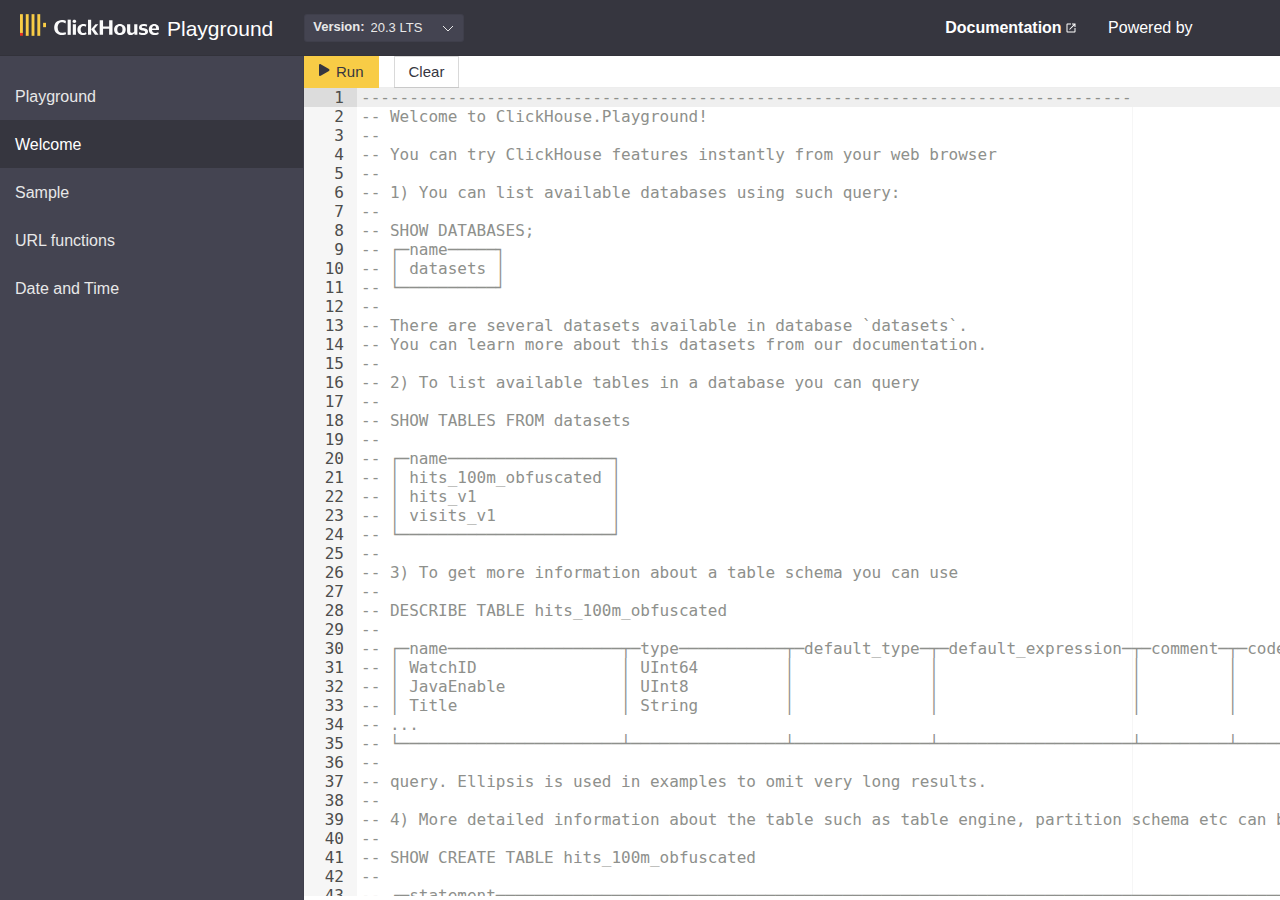
<file: index.html>
<!DOCTYPE html>
<html>
    <head>
        <meta charset="UTF-8" />
        <meta HTTP-EQUIV='Content-Security-Policy'
              CONTENT="
                    default-src 'none' ;
                    script-src 'self' 'unsafe-eval' 'unsafe-inline' ajax.cloudflare.com mc.yandex.ru mc.yandex.az mc.yandex.by mc.yandex.co.il mc.yandex.com mc.yandex.com.am mc.yandex.com.ge mc.yandex.com.tr mc.yandex.ee mc.yandex.fr mc.yandex.kg mc.yandex.kz mc.yandex.lt mc.yandex.lv mc.yandex.md mc.yandex.ru mc.yandex.tj mc.yandex.tm mc.yandex.ua mc.yandex.uz mc.webvisor.com mc.webvisor.org yastatic.net yastat.net;
                    style-src 'self' 'unsafe-inline' blob: yastatic.net yastat.net https://fonts.googleapis.com/;
                    img-src 'self' data: yastatic.net yastat.net yastatic.net mc.yandex.az mc.yandex.by mc.yandex.co.il mc.yandex.com mc.yandex.com.am mc.yandex.com.ge mc.yandex.com.tr mc.yandex.ee mc.yandex.fr mc.yandex.kg mc.yandex.kz mc.yandex.lt mc.yandex.lv mc.yandex.md mc.yandex.ru mc.yandex.tj mc.yandex.tm mc.yandex.ua mc.yandex.uz mc.webvisor.com mc.webvisor.org mc.admetrica.ru;
                    font-src 'self' yastatic.net yastat.net data: https://fonts.gstatic.com/;
                    connect-src 'self' mc.yandex.az mc.yandex.by mc.yandex.co.il mc.yandex.com mc.yandex.com.am mc.yandex.com.ge mc.yandex.com.tr mc.yandex.ee mc.yandex.fr mc.yandex.kg mc.yandex.kz mc.yandex.lt mc.yandex.lv mc.yandex.md mc.yandex.ru mc.yandex.tj mc.yandex.tm mc.yandex.ua mc.yandex.uz mc.webvisor.com mc.webvisor.org mc.admetrica.ru;
                    child-src blob: mc.yandex.ru;
                    frame-src blob: mc.yandex.ru;
               "
        >
        <link href="https://fonts.googleapis.com/css?family=Lato&display=swap" rel="stylesheet">
        <title>ClickHouse Playground</title>
    <link href="css/main.css" rel="stylesheet"></head>
    <body>
        <div id="root"></div>
    <script type="text/javascript" src="js/main.js"></script></body>
</html>
</file>
<file: css/main.css>
html,body,#root{height:100%;margin:0;padding:0;-webkit-box-sizing:border-box;box-sizing:border-box}body,#root{font-family:'Lato', sans-serif;font-size:13px;line-height:1.4;overflow:hidden}strong{font-weight:500}:root{--dark-grey: #444451;--dark-grey-2: #36363F;--disable-color-text: #E8E8E8;--table-header-background: #F2F2F2;--black-color-text: #333333;--white-color-text: #FFFFFF;--grey-color-text: #858585;--action-color: #F8CC46;--button-color-text: #36363F;--orange-color: #F14600;--splitter-color: #CCCCCC}:root .button2_view_classic.button2_theme_action:before{background-color:var(--action-color)}:root .button2__text{color:var(--button-color-text)}

.icon{display:inline-block;background-repeat:no-repeat;background-position:50%}.icon:after{visibility:hidden;content:'\A0'}

.button2__text{position:relative;display:inline-block;resize:none;white-space:nowrap;pointer-events:none}

.button2 .button2__icon{position:relative;pointer-events:none}.button2 .button2__icon_side_left{position:absolute;top:0;left:0}.button2 .button2__icon_side_right{position:absolute;top:0;right:0}

.button2__control{display:none}

.button2{display:inline-block;overflow:visible;-webkit-box-sizing:border-box;box-sizing:border-box;margin:0;padding:0;font-family:'Helvetica Neue', Helvetica, Arial, sans-serif;-moz-user-focus:ignore;-webkit-user-select:none;-moz-user-select:none;-ms-user-select:none;user-select:none;text-align:center;white-space:nowrap;text-decoration:none;background:transparent;-webkit-tap-highlight-color:rgba(0,0,0,0);-ms-touch-action:manipulation;touch-action:manipulation}.button2[aria-disabled="true"],.button2_disabled_yes{pointer-events:none}.button2::-moz-focus-inner{padding:0;border:0}.button2:before{position:absolute;z-index:-1;top:0;right:0;bottom:0;left:0;content:''}

.button2{cursor:pointer}.button2[aria-disabled="true"],.button2_disabled_yes{cursor:default}

.button2_view_default.button2_action_yes.button2_progress_yes,.button2_view_default.button2_action_yes.button2_disabled_yes .button2__text,.button2_view_default.button2_action_yes.button2_disabled_yes .button2__icon{opacity:1}.button2_view_default.button2_action_yes.button2_progress_yes:before{-webkit-animation-name:button2-action-progress;animation-name:button2-action-progress;-webkit-animation-duration:0.5s;animation-duration:0.5s;-webkit-animation-timing-function:linear;animation-timing-function:linear;-webkit-animation-iteration-count:infinite;animation-iteration-count:infinite}@-webkit-keyframes button2-action-progress{0%{background-position:-12px 0}100%{background-position:0 0}}@keyframes button2-action-progress{0%{background-position:-12px 0}100%{background-position:0 0}}

.button2_baseline_yes.button2_width_auto .button2__text{overflow:-moz-hidden-unscrollable}.button2_baseline_yes.button2_width_max .button2__text{overflow:-moz-hidden-unscrollable}

.button2.button2_pale_yes .button2__text,.button2.button2_pale_yes .button2__icon{opacity:.2}

.button2.button2.button2_pin_brick-brick:before{border-radius:0}

.button2.button2.button2_pin_brick-circle:before{border-top-left-radius:0;border-top-right-radius:100px;border-bottom-right-radius:100px;border-bottom-left-radius:0}

.button2.button2.button2_pin_brick-clear:before{border-right-width:0;border-radius:0}

.button2.button2.button2_pin_brick-round:before{border-top-left-radius:0;border-bottom-left-radius:0}

.button2.button2.button2_pin_circle-brick:before{border-top-left-radius:100px;border-top-right-radius:0;border-bottom-right-radius:0;border-bottom-left-radius:100px}

.button2.button2.button2_pin_circle-circle:before{border-radius:100px}

.button2.button2.button2_pin_circle-clear:before{border-right-width:0;border-top-left-radius:100px;border-top-right-radius:0;border-bottom-right-radius:0;border-bottom-left-radius:100px}

.button2.button2.button2_pin_clear-brick:before{border-left-width:0;border-radius:0}

.button2.button2.button2_pin_clear-circle:before{border-left-width:0;border-top-left-radius:0;border-top-right-radius:100px;border-bottom-right-radius:100px;border-bottom-left-radius:0}

.button2.button2.button2_pin_clear-clear:before{border-right-width:0;border-left-width:0;border-radius:0}

.button2.button2.button2_pin_clear-round:before{border-left-width:0;border-top-left-radius:0;border-bottom-left-radius:0}

.button2.button2.button2_pin_round-brick:before{border-top-right-radius:0;border-bottom-right-radius:0}

.button2.button2.button2_pin_round-clear:before{border-right-width:0;border-top-right-radius:0;border-bottom-right-radius:0}

.button2_size_head{font-size:13px;line-height:36px}.button2_size_head .button2__text{margin:0 13px}.button2_size_head .button2__icon{width:36px}.button2_size_head .button2__icon_side_left ~ .button2__text{margin-left:33px}.button2_size_head .button2__icon_side_right ~ .button2__text{margin-right:33px}

.button2_size_l{height:38px;font-size:18px;line-height:38px}.button2_size_l .button2__text{margin:0 18px}.button2_size_l .button2__icon{width:38px}.button2_size_l .button2__icon.icon_type_arrow{width:38px}.button2_size_l .button2__icon_side_left ~ .button2__text{margin-left:35px}.button2_size_l .button2__icon_side_right ~ .button2__text{margin-right:35px}

.button2_size_m{height:32px;font-size:15px;line-height:32px}.button2_size_m .button2__text{margin:0 15px}.button2_size_m .button2__icon{width:32px}.button2_size_m .button2__icon.icon_type_arrow{width:35px}.button2_size_m .button2__icon_side_left ~ .button2__text{margin-left:29px}.button2_size_m .button2__icon_side_right ~ .button2__text{margin-right:29px}

.button2_size_n{height:36px;font-size:13px;line-height:36px}.button2_size_n .button2__text{margin:0 20px}.button2_size_n .button2__icon{width:36px}.button2_size_n .button2__icon.icon_type_arrow{width:39px}.button2_size_n .button2__icon_side_left ~ .button2__text{margin-left:33px}.button2_size_n .button2__icon_side_right ~ .button2__text{margin-right:33px}

.button2_size_ns{height:24px;font-size:11px;line-height:24px}.button2_size_ns .button2__text{margin:0 13px}.button2_size_ns .button2__icon{width:24px}.button2_size_ns .button2__icon.icon_type_arrow{width:27px}.button2_size_ns .button2__icon_side_left ~ .button2__text{margin-left:22px}.button2_size_ns .button2__icon_side_right ~ .button2__text{margin-right:22px}

.button2_size_s{height:28px;font-size:13px;line-height:28px}.button2_size_s .button2__text{margin:0 13px}.button2_size_s .button2__icon{width:28px}.button2_size_s .button2__icon.icon_type_arrow{width:31px}.button2_size_s .button2__icon_side_left ~ .button2__text{margin-left:25px}.button2_size_s .button2__icon_side_right ~ .button2__text{margin-right:25px}

.button2_size_xs{height:24px;font-size:13px;line-height:24px}.button2_size_xs .button2__text{margin:0 10px}.button2_size_xs .button2__icon{width:24px}.button2_size_xs .button2__icon.icon_type_arrow{width:27px}.button2_size_xs .button2__icon_side_left ~ .button2__text{margin-left:22px}.button2_size_xs .button2__icon_side_right ~ .button2__text{margin-right:22px}

.button2_theme_action{position:relative;z-index:0;color:#000;border:none;outline:none}.button2_view_classic.button2_theme_action:before{border-radius:3px;background-color:#ffdb4d}.button2_view_classic.button2.button2_theme_action:not([aria-disabled="true"]):active:before,.button2_view_classic.button2.button2_theme_action.button2_pressed_yes[class]:before{background-color:#fc0}.button2_view_classic.button2_theme_action[aria-disabled="true"]:before,.button2_view_classic.button2_theme_action.button2_disabled_yes:before{background-color:rgba(0,0,0,0.08)}.button2_theme_action[aria-disabled="true"] .button2__text,.button2_theme_action[aria-disabled="true"] .button2__icon,.button2_theme_action.button2_disabled_yes .button2__text,.button2_theme_action.button2_disabled_yes .button2__icon{opacity:.5}.button2_view_classic.button2_theme_action.button2_progress_yes:before{background-color:#ffd426;background-image:repeating-linear-gradient(-45deg, #ffd426, #ffd426 4px, #f7c600 4px, #f7c600 8px);background-size:34px 34px}.button2.button2_theme_action.button2_progress_yes .button2__text,.button2.button2_theme_action.button2_progress_yes .button2__icon{opacity:1}@-webkit-keyframes button2-progress{0%{background-position:-12px 0}100%{background-position:0 0}}@keyframes button2-progress{0%{background-position:-12px 0}100%{background-position:0 0}}.button2.button2_theme_action.button2_progress_yes:before{-webkit-animation-name:button2-progress;animation-name:button2-progress;-webkit-animation-duration:0.5s;animation-duration:0.5s;-webkit-animation-timing-function:linear;animation-timing-function:linear;-webkit-animation-iteration-count:infinite;animation-iteration-count:infinite}

.button2_view_classic.button2_theme_action:before{-webkit-transition:background-color .1s ease-out 0s;transition:background-color .1s ease-out 0s}.button2_view_classic.button2_theme_action:not([aria-disabled="true"]):hover:before,.button2_view_classic.button2_theme_action.button2_hovered_yes:before{background-color:#ffd633}.utilityfocus .button2_view_classic.button2_theme_action:not([aria-disabled="true"]):focus:before,.utilityfocus .button2_view_classic.button2_theme_action.button2_focused_yes:before{-webkit-animation:button2-action-focus 1s infinite linear;animation:button2-action-focus 1s infinite linear}@-webkit-keyframes button2-action-focus{from,to{background-color:#fc0}40%,60%{background-color:#ffe066}}@keyframes button2-action-focus{from,to{background-color:#fc0}40%,60%{background-color:#ffe066}}

.button2_theme_clear{position:relative;z-index:0;color:#000;border:none;outline:none}.button2_view_classic.button2_theme_clear:before{border-radius:3px}.button2_theme_clear .button2__text,.button2_theme_clear .button2__icon{opacity:.3}.button2.button2_theme_clear.button2_checked_yes:not([aria-disabled="true"]) .button2__text,.button2.button2_theme_clear.button2_checked_yes:not([aria-disabled="true"]) .button2__icon,.button2.button2_theme_clear.button2_checked_yes:not(.button2_disabled_yes) .button2__text,.button2.button2_theme_clear.button2_checked_yes:not(.button2_disabled_yes) .button2__icon{opacity:.8}.utilityfocus .button2_view_classic.button2_theme_clear:focus:before,.utilityfocus .button2_view_classic.button2_theme_clear.button2_focused_yes[class]:before{border:2px solid #ffdb4d}.button2_view_classic.button2_theme_clear.button2_checked_yes:not([aria-disabled="true"]):active:before,.button2_view_classic.button2_theme_clear.button2_checked_yes.button2_pressed_yes:before{background-color:transparent}.button2_view_classic.button2_theme_clear[aria-disabled="true"]:before,.button2_view_classic.button2_theme_clear.button2_disabled_yes:before{background-color:rgba(0,0,0,0.08)}.button2_view_classic.button2_theme_clear[aria-disabled="true"].button2_checked_yes:before,.button2_view_classic.button2_theme_clear.button2_disabled_yes.button2_checked_yes:before{background-color:rgba(0,0,0,0.15)}

.button2_view_classic.button2_theme_clear:before{-webkit-transition:background-color .1s ease-out;transition:background-color .1s ease-out}.button2_theme_clear .button2__text,.button2_theme_clear .button2__icon{-webkit-transition:opacity .1s ease-out;transition:opacity .1s ease-out}.button2_theme_clear:not([aria-disabled="true"]):hover .button2__text,.button2_theme_clear:not([aria-disabled="true"]):hover .button2__icon,.button2_theme_clear.button2_hovered_yes .button2__text,.button2_theme_clear.button2_hovered_yes .button2__icon{opacity:.8}

.button2_theme_link{position:relative;z-index:0;color:#04B;border:none;outline:none;background:transparent}

.button2_theme_normal{position:relative;z-index:0;color:#000;border:none;outline:none}.button2_view_classic.button2_theme_normal:before{border:1px solid;border-color:rgba(0,0,0,0.2);border-radius:3px;background-color:#fff;background-clip:padding-box}.utilityfocus.utilityfocus .button2_view_classic.button2_theme_normal[class]:focus:before,.utilityfocus.utilityfocus .button2_view_classic.button2_theme_normal.button2_focused_yes[class]:before{border-width:2px;border-color:#ffdb4d}.button2_view_classic.button2_theme_normal:not([aria-disabled="true"]):active:before,.button2_view_classic.button2_theme_normal.button2_pressed_yes:before{background-color:#f3f1ed}.button2_view_classic.button2_theme_normal.button2_checked_yes:before{border-color:rgba(153,122,0,0.5);background-color:#ffeba0}.button2_view_classic.button2_theme_normal.button2_checked_yes:not([aria-disabled="true"]):active:before,.button2_view_classic.button2_theme_normal.button2_checked_yes.button2_pressed_yes:before{border-color:rgba(129,103,0,0.6);background-color:#fee481}.button2_view_classic.button2_theme_normal[aria-disabled="true"]:before,.button2_view_classic.button2_theme_normal.button2_disabled_yes:before{border-color:rgba(0,0,0,0.08);background-color:rgba(0,0,0,0.08)}.button2_view_classic.button2_theme_normal[aria-disabled="true"].button2_checked_yes:before,.button2_view_classic.button2_theme_normal.button2_disabled_yes.button2_checked_yes:before{border-color:rgba(0,0,0,0.15);background-color:rgba(0,0,0,0.15)}.button2_theme_normal[aria-disabled="true"] .button2__text,.button2_theme_normal[aria-disabled="true"] .button2__icon,.button2_theme_normal.button2_disabled_yes .button2__text,.button2_theme_normal.button2_disabled_yes .button2__icon{opacity:.5}

.button2_view_classic.button2_theme_normal:before{-webkit-transition:.1s ease-out;transition:.1s ease-out;-webkit-transition-property:border-color, border-width, background-color;transition-property:border-color, border-width, background-color}.button2_view_classic.button2_theme_normal:not([aria-disabled="true"]):hover:before,.button2_view_classic.button2_theme_normal.button2_hovered_yes:before{border-color:rgba(0,0,0,0.3)}.button2_view_classic.button2_theme_normal.button2_checked_yes:not([aria-disabled="true"]):hover:before,.button2_view_classic.button2_theme_normal.button2_checked_yes.button2_hovered_yes:before{border-color:rgba(129,103,0,0.6)}

.button2_theme_pseudo{position:relative;z-index:0;color:#000;border:none;outline:none}.button2_view_classic.button2_theme_pseudo:before{border:1px solid;border-color:rgba(0,0,0,0.2);border-radius:3px;background-color:transparent;background-clip:padding-box}.utilityfocus.utilityfocus .button2_view_classic.button2_theme_pseudo:focus[class]:before,.utilityfocus.utilityfocus .button2_view_classic.button2_theme_pseudo.button2_focused_yes[class]:before{border-width:2px;border-color:#ffdb4d}.button2_view_classic.button2_theme_pseudo:not([aria-disabled="true"]):active:before,.button2_view_classic.button2_theme_pseudo.button2_pressed_yes:before{background-color:rgba(0,0,0,0.05)}.button2_view_classic.button2_theme_pseudo.button2_checked_yes:before{border-color:rgba(153,122,0,0.5);background-color:#ffeba0}.button2_view_classic.button2_theme_pseudo.button2_checked_yes:not([aria-disabled="true"]):active:before,.button2_view_classic.button2_theme_pseudo.button2_checked_yes.button2_pressed_yes:before{border-color:rgba(129,103,0,0.6);background-color:#fee481}.button2_view_classic.button2_theme_pseudo[aria-disabled="true"]:before,.button2_view_classic.button2_theme_pseudo.button2_disabled_yes:before{border-color:rgba(0,0,0,0.08);background-color:rgba(0,0,0,0.08)}.button2_view_classic.button2_theme_pseudo[aria-disabled="true"].button2_checked_yes:before,.button2_view_classic.button2_theme_pseudo.button2_disabled_yes.button2_checked_yes:before{border-color:rgba(0,0,0,0.15);background-color:rgba(0,0,0,0.15)}.button2_theme_pseudo[aria-disabled="true"] .button2__text,.button2_theme_pseudo[aria-disabled="true"] .button2__icon,.button2_theme_pseudo.button2_disabled_yes .button2__text,.button2_theme_pseudo.button2_disabled_yes .button2__icon{opacity:.5}

.button2_view_classic.button2_theme_pseudo:before{-webkit-transition:.1s ease-out;transition:.1s ease-out;-webkit-transition-property:border-color, border-width, background-color;transition-property:border-color, border-width, background-color}.button2_view_classic.button2_theme_pseudo:not([aria-disabled="true"]):hover:before,.button2_view_classic.button2_theme_pseudo.button2_hovered_yes:before{border-color:rgba(0,0,0,0.3)}.button2_view_classic.button2_theme_pseudo.button2_checked_yes:not([aria-disabled="true"]):hover:before,.button2_view_classic.button2_theme_pseudo.button2_checked_yes.button2_hovered_yes:before{border-color:rgba(118,94,0,0.65)}

.button2_theme_raised{position:relative;z-index:0;color:#000;border:none;outline:none;background:transparent}.button2_theme_raised:before{background-color:#fff}.button2_theme_raised:not([aria-disabled="true"]):hover:before,.button2_theme_raised.button2_hovered_yes:before{background-color:#eee}.button2_theme_raised[aria-disabled="true"],.button2_theme_raised.button2_disabled_yes{opacity:0.75}.button2_theme_raised:before{-webkit-box-shadow:0 0 0 1px rgba(0,0,0,0.05),0 1px 0 1px rgba(0,0,0,0.05),0 4px 6px 0 rgba(0,0,0,0.05);box-shadow:0 0 0 1px rgba(0,0,0,0.05),0 1px 0 1px rgba(0,0,0,0.05),0 4px 6px 0 rgba(0,0,0,0.05)}.button2_theme_raised:not([aria-disabled="true"]):active:before,.button2_theme_raised.button2_pressed_yes:before{-webkit-box-shadow:0 1px 1px 0 rgba(0,0,0,0.1),0 1px 1px 0 rgba(0,0,0,0.1),0 1px 2px 0 rgba(0,0,0,0.1);box-shadow:0 1px 1px 0 rgba(0,0,0,0.1),0 1px 1px 0 rgba(0,0,0,0.1),0 1px 2px 0 rgba(0,0,0,0.1)}

.button2.button2_theme_websearch{overflow:hidden;width:88px;font-family:Arial, sans-serif;font-size:16px;line-height:36px;border:0;outline:0;background:none}.button2.button2_theme_websearch:before{content:none}.button2.button2_theme_websearch .button2__text{position:relative;display:block;margin-right:9px;padding-left:5px;color:#000;border:0 solid #ffdb4d;background-color:#ffdb4d;-webkit-transition:.1s ease-out;transition:.1s ease-out;-webkit-transition-property:border-color, background;transition-property:border-color, background}.button2.button2_theme_websearch .button2__text:before{position:absolute;top:-4px;right:-9px;width:0;height:0;content:'';border-width:22px 0 22px 11px;border-style:solid;border-color:rgba(255,219,76,0);border-left-color:inherit}.button2.button2_theme_websearch:not([aria-disabled="true"]):hover .button2__text,.button2.button2_theme_websearch.button2_hovered_yes .button2__text{border-color:#ffd633;background-color:#ffd633}.button2.button2_theme_websearch:not([aria-disabled="true"]):active .button2__text,.button2.button2_theme_websearch.button2_pressed_yes[class] .button2__text{border-color:#fc0;background-color:#fc0}


.button2_view_default.button2_tone_dark.button2_theme_normal,.button2_view_default.button2_tone_dark.button2_theme_action{color:#eceff1}.button2_view_default.button2_tone_dark.button2_theme_normal:before{background-color:#435862}.button2_view_default.button2_tone_dark.button2_theme_normal:not([aria-disabled="true"]):hover:before,.button2_view_default.button2_tone_dark.button2_theme_normal.button2_hovered_yes:before{background-color:#40545d}.utilityfocus .button2_view_default.button2_tone_dark:focus:before,.utilityfocus .button2_view_default.button2_tone_dark.button2_focused_yes:before{border-color:#7296a8}.utilityfocus .button2_view_default.button2_tone_dark.button2_theme_action:focus:before,.utilityfocus .button2_view_default.button2_tone_dark.button2_theme_action.button2_focused_yes:before{border-color:#fff}.utilityfocus .button2_view_default.button2_tone_dark.button2_theme_lin:focus:before,.utilityfocus .button2_view_default.button2_tone_dark.button2_theme_link.button2_focused_yes:before{border-color:rgba(213,228,255,0.6)}.utilityfocus .button2_view_default.button2_tone_dark.button2_type_check.button2_checked_yes:focus:before,.utilityfocus .button2_view_default.button2_tone_dark.button2_type_check.button2_checked_yes.button2_focused_yes:before{border-color:#7296a8}.button2_view_default.button2_tone_dark.button2_theme_pseudo{color:#eceff1}.button2_view_default.button2_tone_dark.button2_theme_pseudo:before{border-color:rgba(255,255,255,0.2);background-color:transparent}.button2_view_default.button2_tone_dark.button2_theme_pseudo:not([aria-disabled="true"]):hover:before,.button2_view_default.button2_tone_dark.button2_theme_pseudo.button2_hovered_yes:before{background-color:transparent}.button2_view_default.button2_tone_dark.button2_theme_link{color:#d4e4ff}.button2_view_default.button2_tone_dark.button2_theme_link:before{border-color:rgba(213,228,255,0.6);background-color:transparent}.button2_view_default.button2_tone_dark.button2_theme_lin:not([aria-disabled="true"]):hover:before,.button2_view_default.button2_tone_dark.button2_theme_link.button2_hovered_yes:before{background-color:transparent}.button2_view_default.button2_tone_dark.button2_theme_raised{color:#eceff1}.button2_view_default.button2_tone_dark.button2_theme_raised:before{background-color:#29363c}.button2_view_default.button2_tone_dark.button2_theme_raised:not([aria-disabled="true"]):hover:before,.button2_view_default.button2_tone_dark.button2_theme_raised.button2_hovered_yes:before{background-color:#364248}.button2_view_default.button2_tone_dark.button2_theme_action,.button2_view_default.button2_tone_dark.button2_action_yes{color:#263238}.button2_view_default.button2_tone_dark.button2_theme_action:before,.button2_view_default.button2_tone_dark.button2_action_yes:before{background-color:#eceff1}.button2_view_default.button2_tone_dark.button2_theme_action:not([aria-disabled="true"]):hover,.button2_view_default.button2_tone_dark.button2_action_yes:not([aria-disabled="true"]):hover,.button2_view_default.button2_tone_dark.button2_theme_action.button2_hovered_yes,.button2_view_default.button2_tone_dark.button2_action_yes.button2_hovered_yes{color:#263238}.button2_view_default.button2_tone_dark.button2_theme_action:not([aria-disabled="true"]):hover:before,.button2_view_default.button2_tone_dark.button2_action_yes:not([aria-disabled="true"]):hover:before,.button2_view_default.button2_tone_dark.button2_theme_action.button2_hovered_yes:before,.button2_view_default.button2_tone_dark.button2_action_yes.button2_hovered_yes:before{background-color:#e0e3e5}.button2.button2_view_default.button2_tone_dark.button2_theme_action.button2_progress_yes:before,.button2.button2_view_default.button2_tone_dark.button2_action_yes.button2_progress_yes:before{background-color:#eff1f3;background-image:repeating-linear-gradient(-45deg, #eff1f3, #eff1f3 4px, #d4d7d9 4px, #d4d7d9 8px)}.button2.button2_view_default.button2_tone_dark.button2_theme_action.button2_progress_yes,.button2.button2_view_default.button2_tone_dark.button2_action_yes.button2_progress_yes{color:#263238}.button2.button2_view_default.button2_tone_dark.button2_theme_clear{color:#eceff1}.button2.button2_view_default.button2_tone_dark.button2_theme_clear:not([aria-disabled="true"]):hover:before,.button2.button2_view_default.button2_tone_dark.button2_theme_clear.button2_hovered_yes:before{background-color:transparent}.button2.button2_view_default.button2_tone_dark[aria-disabled="true"]:before,.button2.button2_view_default.button2_tone_dark.button2_disabled_yes:before{border-color:transparent;background-color:#303f46}.button2.button2_view_default.button2_tone_dark.button2_theme_clear.button2_checked_yes{color:#263238}.button2.button2_view_default.button2_tone_dark.button2_checked_yes:before{background-color:#eceff1}.button2_view_default.button2_tone_dark.button2_checked_yes:not([aria-disabled="true"]):hover,.button2_view_default.button2_tone_dark.button2_checked_yes.button2_hovered_yes{color:#263238}.button2.button2_view_default.button2_tone_dark.button2_checked_yes:not([aria-disabled="true"]):hover:before,.button2.button2_view_default.button2_tone_dark.button2_checked_yes.button2_hovered_yes:before{background-color:#e0e3e5}.button2_view_default.button2_tone_dark.button2_theme_pseudo.button2_checked_yes:before{border-color:transparent}.button2_view_default.button2_tone_dark.button2_theme_clear.button2_checked_yes{background-color:transparent}.button2.button2_view_default.button2_tone_dark.button2_checked_yes{color:#263238}.button2.button2_view_default.button2_tone_dark[aria-disabled="true"],.button2.button2_view_default.button2_tone_dark.button2_disabled_yes{color:#899094}.button2.button2_view_default.button2_tone_dark.button2_theme_clear.button2_checked_yes[aria-disabled="true"],.button2.button2_view_default.button2_tone_dark.button2_theme_clear.button2_checked_yes.button2_disabled_yes{color:#899094}

.button2_view_default.button2_tone_default.button2_theme_normal,.button2_view_default.button2_tone_default.button2_theme_action{color:#000}.button2_view_default.button2_tone_default.button2_theme_normal:before{background-color:#e6e6e6}.button2_view_default.button2_tone_default.button2_theme_normal:not([aria-disabled="true"]):hover:before,.button2_view_default.button2_tone_default.button2_theme_normal.button2_hovered_yes:before{background-color:#dbdbdb}.utilityfocus .button2_view_default.button2_tone_default:focus:before,.utilityfocus .button2_view_default.button2_tone_default.button2_focused_yes:before{border-color:#b3b3b3}.utilityfocus .button2_view_default.button2_tone_default.button2_theme_action:focus:before,.utilityfocus .button2_view_default.button2_tone_default.button2_theme_action.button2_focused_yes:before{border-color:#b38f00}.utilityfocus .button2_view_default.button2_tone_default.button2_theme_lin:focus:before,.utilityfocus .button2_view_default.button2_tone_default.button2_theme_link.button2_focused_yes:before{border-color:rgba(0,68,187,0.6)}.utilityfocus .button2_view_default.button2_tone_default.button2_type_check.button2_checked_yes:focus:before,.utilityfocus .button2_view_default.button2_tone_default.button2_type_check.button2_checked_yes.button2_focused_yes:before{border-color:#b3b3b3}.button2_view_default.button2_tone_default.button2_theme_pseudo{color:#000}.button2_view_default.button2_tone_default.button2_theme_pseudo:before{border-color:rgba(0,0,0,0.2);background-color:transparent}.button2_view_default.button2_tone_default.button2_theme_pseudo:not([aria-disabled="true"]):hover:before,.button2_view_default.button2_tone_default.button2_theme_pseudo.button2_hovered_yes:before{background-color:rgba(0,0,0,0.03)}.button2_view_default.button2_tone_default.button2_theme_link{color:#04b}.button2_view_default.button2_tone_default.button2_theme_link:before{border-color:rgba(0,68,187,0.6);background-color:transparent}.button2_view_default.button2_tone_default.button2_theme_lin:not([aria-disabled="true"]):hover:before,.button2_view_default.button2_tone_default.button2_theme_link.button2_hovered_yes:before{background-color:rgba(0,68,187,0.03)}.button2_view_default.button2_tone_default.button2_theme_raised{color:#000}.button2_view_default.button2_tone_default.button2_theme_raised:before{background-color:#fff}.button2_view_default.button2_tone_default.button2_theme_raised:not([aria-disabled="true"]):hover:before,.button2_view_default.button2_tone_default.button2_theme_raised.button2_hovered_yes:before{background-color:#f5f5f5}.button2_view_default.button2_tone_default.button2_theme_action,.button2_view_default.button2_tone_default.button2_action_yes{color:#000}.button2_view_default.button2_tone_default.button2_theme_action:before,.button2_view_default.button2_tone_default.button2_action_yes:before{background-color:#fc0}.button2_view_default.button2_tone_default.button2_theme_action:not([aria-disabled="true"]):hover,.button2_view_default.button2_tone_default.button2_action_yes:not([aria-disabled="true"]):hover,.button2_view_default.button2_tone_default.button2_theme_action.button2_hovered_yes,.button2_view_default.button2_tone_default.button2_action_yes.button2_hovered_yes{color:#000}.button2_view_default.button2_tone_default.button2_theme_action:not([aria-disabled="true"]):hover:before,.button2_view_default.button2_tone_default.button2_action_yes:not([aria-disabled="true"]):hover:before,.button2_view_default.button2_tone_default.button2_theme_action.button2_hovered_yes:before,.button2_view_default.button2_tone_default.button2_action_yes.button2_hovered_yes:before{background-color:#f2c200}.button2.button2_view_default.button2_tone_default.button2_theme_action.button2_progress_yes:before,.button2.button2_view_default.button2_tone_default.button2_action_yes.button2_progress_yes:before{background-color:#ffd426;background-image:repeating-linear-gradient(-45deg, #ffd426, #ffd426 4px, #f7c600 4px, #f7c600 8px)}.button2.button2_view_default.button2_tone_default.button2_theme_action.button2_progress_yes,.button2.button2_view_default.button2_tone_default.button2_action_yes.button2_progress_yes{color:#000}.button2.button2_view_default.button2_tone_default.button2_theme_clear{color:#000}.button2.button2_view_default.button2_tone_default.button2_theme_clear:not([aria-disabled="true"]):hover:before,.button2.button2_view_default.button2_tone_default.button2_theme_clear.button2_hovered_yes:before{background-color:rgba(0,0,0,0.03)}.button2.button2_view_default.button2_tone_default[aria-disabled="true"]:before,.button2.button2_view_default.button2_tone_default.button2_disabled_yes:before{border-color:transparent;background-color:#f2f2f2}.button2.button2_view_default.button2_tone_default.button2_theme_clear.button2_checked_yes{color:#fff}.button2.button2_view_default.button2_tone_default.button2_checked_yes:before{background-color:#555}.button2_view_default.button2_tone_default.button2_checked_yes:not([aria-disabled="true"]):hover,.button2_view_default.button2_tone_default.button2_checked_yes.button2_hovered_yes{color:#fff}.button2.button2_view_default.button2_tone_default.button2_checked_yes:not([aria-disabled="true"]):hover:before,.button2.button2_view_default.button2_tone_default.button2_checked_yes.button2_hovered_yes:before{background-color:#515151}.button2_view_default.button2_tone_default.button2_theme_pseudo.button2_checked_yes:before{border-color:transparent}.button2_view_default.button2_tone_default.button2_theme_clear.button2_checked_yes{background-color:transparent}.button2.button2_view_default.button2_tone_default.button2_checked_yes{color:#fff}.button2.button2_view_default.button2_tone_default[aria-disabled="true"],.button2.button2_view_default.button2_tone_default.button2_disabled_yes{color:#7f7f7f}.button2.button2_view_default.button2_tone_default.button2_theme_clear.button2_checked_yes[aria-disabled="true"],.button2.button2_view_default.button2_tone_default.button2_theme_clear.button2_checked_yes.button2_disabled_yes{color:#7f7f7f}

.button2_view_default.button2_tone_grey.button2_theme_normal,.button2_view_default.button2_tone_grey.button2_theme_action{color:#000}.button2_view_default.button2_tone_grey.button2_theme_normal:before{background-color:#ddd}.button2_view_default.button2_tone_grey.button2_theme_normal:not([aria-disabled="true"]):hover:before,.button2_view_default.button2_tone_grey.button2_theme_normal.button2_hovered_yes:before{background-color:#d2d2d2}.utilityfocus .button2_view_default.button2_tone_grey:focus:before,.utilityfocus .button2_view_default.button2_tone_grey.button2_focused_yes:before{border-color:#acacac}.utilityfocus .button2_view_default.button2_tone_grey.button2_theme_action:focus:before,.utilityfocus .button2_view_default.button2_tone_grey.button2_theme_action.button2_focused_yes:before{border-color:#1769aa}.utilityfocus .button2_view_default.button2_tone_grey.button2_theme_lin:focus:before,.utilityfocus .button2_view_default.button2_tone_grey.button2_theme_link.button2_focused_yes:before{border-color:rgba(0,68,187,0.6)}.utilityfocus .button2_view_default.button2_tone_grey.button2_type_check.button2_checked_yes:focus:before,.utilityfocus .button2_view_default.button2_tone_grey.button2_type_check.button2_checked_yes.button2_focused_yes:before{border-color:#acacac}.button2_view_default.button2_tone_grey.button2_theme_pseudo{color:#000}.button2_view_default.button2_tone_grey.button2_theme_pseudo:before{border-color:rgba(0,0,0,0.2);background-color:transparent}.button2_view_default.button2_tone_grey.button2_theme_pseudo:not([aria-disabled="true"]):hover:before,.button2_view_default.button2_tone_grey.button2_theme_pseudo.button2_hovered_yes:before{background-color:transparent}.button2_view_default.button2_tone_grey.button2_theme_link{color:#04b}.button2_view_default.button2_tone_grey.button2_theme_link:before{border-color:rgba(0,68,187,0.6);background-color:transparent}.button2_view_default.button2_tone_grey.button2_theme_lin:not([aria-disabled="true"]):hover:before,.button2_view_default.button2_tone_grey.button2_theme_link.button2_hovered_yes:before{background-color:transparent}.button2_view_default.button2_tone_grey.button2_theme_raised{color:#000}.button2_view_default.button2_tone_grey.button2_theme_raised:before{background-color:#fff}.button2_view_default.button2_tone_grey.button2_theme_raised:not([aria-disabled="true"]):hover:before,.button2_view_default.button2_tone_grey.button2_theme_raised.button2_hovered_yes:before{background-color:#eaeaea}.button2_view_default.button2_tone_grey.button2_theme_action,.button2_view_default.button2_tone_grey.button2_action_yes{color:#f5f5f5}.button2_view_default.button2_tone_grey.button2_theme_action:before,.button2_view_default.button2_tone_grey.button2_action_yes:before{background-color:#2196f3}.button2_view_default.button2_tone_grey.button2_theme_action:not([aria-disabled="true"]):hover,.button2_view_default.button2_tone_grey.button2_action_yes:not([aria-disabled="true"]):hover,.button2_view_default.button2_tone_grey.button2_theme_action.button2_hovered_yes,.button2_view_default.button2_tone_grey.button2_action_yes.button2_hovered_yes{color:#f5f5f5}.button2_view_default.button2_tone_grey.button2_theme_action:not([aria-disabled="true"]):hover:before,.button2_view_default.button2_tone_grey.button2_action_yes:not([aria-disabled="true"]):hover:before,.button2_view_default.button2_tone_grey.button2_theme_action.button2_hovered_yes:before,.button2_view_default.button2_tone_grey.button2_action_yes.button2_hovered_yes:before{background-color:#1f8fe7}.button2.button2_view_default.button2_tone_grey.button2_theme_action.button2_progress_yes:before,.button2.button2_view_default.button2_tone_grey.button2_action_yes.button2_progress_yes:before{background-color:#42a6f5;background-image:repeating-linear-gradient(-45deg, #42a6f5, #42a6f5 4px, #2092ec 4px, #2092ec 8px)}.button2.button2_view_default.button2_tone_grey.button2_theme_action.button2_progress_yes,.button2.button2_view_default.button2_tone_grey.button2_action_yes.button2_progress_yes{color:#f5f5f5}.button2.button2_view_default.button2_tone_grey.button2_theme_clear{color:#000}.button2.button2_view_default.button2_tone_grey.button2_theme_clear:not([aria-disabled="true"]):hover:before,.button2.button2_view_default.button2_tone_grey.button2_theme_clear.button2_hovered_yes:before{background-color:transparent}.button2.button2_view_default.button2_tone_grey[aria-disabled="true"]:before,.button2.button2_view_default.button2_tone_grey.button2_disabled_yes:before{border-color:transparent;background-color:#e9e9e9}.button2.button2_view_default.button2_tone_grey.button2_theme_clear.button2_checked_yes{color:#f5f5f5}.button2.button2_view_default.button2_tone_grey.button2_checked_yes:before{background-color:#2196f3}.button2_view_default.button2_tone_grey.button2_checked_yes:not([aria-disabled="true"]):hover,.button2_view_default.button2_tone_grey.button2_checked_yes.button2_hovered_yes{color:#f5f5f5}.button2.button2_view_default.button2_tone_grey.button2_checked_yes:not([aria-disabled="true"]):hover:before,.button2.button2_view_default.button2_tone_grey.button2_checked_yes.button2_hovered_yes:before{background-color:#1f8fe7}.button2_view_default.button2_tone_grey.button2_theme_pseudo.button2_checked_yes:before{border-color:transparent}.button2_view_default.button2_tone_grey.button2_theme_clear.button2_checked_yes{background-color:transparent}.button2.button2_view_default.button2_tone_grey.button2_checked_yes{color:#f5f5f5}.button2.button2_view_default.button2_tone_grey[aria-disabled="true"],.button2.button2_view_default.button2_tone_grey.button2_disabled_yes{color:#7a7a7a}.button2.button2_view_default.button2_tone_grey.button2_theme_clear.button2_checked_yes[aria-disabled="true"],.button2.button2_view_default.button2_tone_grey.button2_theme_clear.button2_checked_yes.button2_disabled_yes{color:#7a7a7a}

.button2_view_default.button2_tone_market.button2_theme_normal,.button2_view_default.button2_tone_market.button2_theme_action{color:#000}.button2_view_default.button2_tone_market.button2_theme_normal:before{background-color:#E6E6E6}.button2_view_default.button2_tone_market.button2_theme_normal:not([aria-disabled="true"]):hover:before,.button2_view_default.button2_tone_market.button2_theme_normal.button2_hovered_yes:before{background-color:#dbdbdb}.utilityfocus .button2_view_default.button2_tone_market:focus:before,.utilityfocus .button2_view_default.button2_tone_market.button2_focused_yes:before{border-color:#b3b3b3}.utilityfocus .button2_view_default.button2_tone_market.button2_theme_action:focus:before,.utilityfocus .button2_view_default.button2_tone_market.button2_theme_action.button2_focused_yes:before{border-color:#b38f00}.utilityfocus .button2_view_default.button2_tone_market.button2_theme_lin:focus:before,.utilityfocus .button2_view_default.button2_tone_market.button2_theme_link.button2_focused_yes:before{border-color:rgba(0,68,187,0.6)}.utilityfocus .button2_view_default.button2_tone_market.button2_type_check.button2_checked_yes:focus:before,.utilityfocus .button2_view_default.button2_tone_market.button2_type_check.button2_checked_yes.button2_focused_yes:before{border-color:#B38F00}.button2_view_default.button2_tone_market.button2_theme_pseudo{color:#000}.button2_view_default.button2_tone_market.button2_theme_pseudo:before{border-color:rgba(0,0,0,0.2);background-color:rgba(0,0,0,0)}.button2_view_default.button2_tone_market.button2_theme_pseudo:not([aria-disabled="true"]):hover:before,.button2_view_default.button2_tone_market.button2_theme_pseudo.button2_hovered_yes:before{background-color:rgba(0,0,0,0.03)}.button2_view_default.button2_tone_market.button2_theme_link{color:#04B}.button2_view_default.button2_tone_market.button2_theme_link:before{border-color:rgba(0,68,187,0.6);background-color:rgba(0,0,0,0)}.button2_view_default.button2_tone_market.button2_theme_lin:not([aria-disabled="true"]):hover:before,.button2_view_default.button2_tone_market.button2_theme_link.button2_hovered_yes:before{background-color:rgba(0,68,187,0.03)}.button2_view_default.button2_tone_market.button2_theme_raised{color:#000}.button2_view_default.button2_tone_market.button2_theme_raised:before{background-color:#fff}.button2_view_default.button2_tone_market.button2_theme_raised:not([aria-disabled="true"]):hover:before,.button2_view_default.button2_tone_market.button2_theme_raised.button2_hovered_yes:before{background-color:#f5f5f5}.button2_view_default.button2_tone_market.button2_theme_action,.button2_view_default.button2_tone_market.button2_action_yes{color:#000000}.button2_view_default.button2_tone_market.button2_theme_action:before,.button2_view_default.button2_tone_market.button2_action_yes:before{background-color:#fc0}.button2_view_default.button2_tone_market.button2_theme_action:not([aria-disabled="true"]):hover,.button2_view_default.button2_tone_market.button2_action_yes:not([aria-disabled="true"]):hover,.button2_view_default.button2_tone_market.button2_theme_action.button2_hovered_yes,.button2_view_default.button2_tone_market.button2_action_yes.button2_hovered_yes{color:#000000}.button2_view_default.button2_tone_market.button2_theme_action:not([aria-disabled="true"]):hover:before,.button2_view_default.button2_tone_market.button2_action_yes:not([aria-disabled="true"]):hover:before,.button2_view_default.button2_tone_market.button2_theme_action.button2_hovered_yes:before,.button2_view_default.button2_tone_market.button2_action_yes.button2_hovered_yes:before{background-color:#f2c200}.button2.button2_view_default.button2_tone_market.button2_theme_action.button2_progress_yes:before,.button2.button2_view_default.button2_tone_market.button2_action_yes.button2_progress_yes:before{background-color:#ffd426;background-image:repeating-linear-gradient(-45deg, #ffd426, #ffd426 4px, #f7c600 4px, #f7c600 8px)}.button2.button2_view_default.button2_tone_market.button2_theme_action.button2_progress_yes,.button2.button2_view_default.button2_tone_market.button2_action_yes.button2_progress_yes{color:#000000}.button2.button2_view_default.button2_tone_market.button2_theme_clear{color:#000}.button2.button2_view_default.button2_tone_market.button2_theme_clear:not([aria-disabled="true"]):hover:before,.button2.button2_view_default.button2_tone_market.button2_theme_clear.button2_hovered_yes:before{background-color:rgba(0,0,0,0.03)}.button2.button2_view_default.button2_tone_market[aria-disabled="true"]:before,.button2.button2_view_default.button2_tone_market.button2_disabled_yes:before{border-color:rgba(0,0,0,0);background-color:#f2f2f2}.button2.button2_view_default.button2_tone_market.button2_theme_clear.button2_checked_yes{color:#000000}.button2.button2_view_default.button2_tone_market.button2_checked_yes:before{background-color:#fc0}.button2_view_default.button2_tone_market.button2_checked_yes:not([aria-disabled="true"]):hover,.button2_view_default.button2_tone_market.button2_checked_yes.button2_hovered_yes{color:#000000}.button2.button2_view_default.button2_tone_market.button2_checked_yes:not([aria-disabled="true"]):hover:before,.button2.button2_view_default.button2_tone_market.button2_checked_yes.button2_hovered_yes:before{background-color:#f2c200}.button2_view_default.button2_tone_market.button2_theme_pseudo.button2_checked_yes:before{border-color:rgba(0,0,0,0)}.button2_view_default.button2_tone_market.button2_theme_clear.button2_checked_yes{background-color:rgba(0,0,0,0)}.button2.button2_view_default.button2_tone_market.button2_checked_yes{color:#000000}.button2.button2_view_default.button2_tone_market[aria-disabled="true"],.button2.button2_view_default.button2_tone_market.button2_disabled_yes{color:#7f7f7f}.button2.button2_view_default.button2_tone_market.button2_theme_clear.button2_checked_yes[aria-disabled="true"],.button2.button2_view_default.button2_tone_market.button2_theme_clear.button2_checked_yes.button2_disabled_yes{color:#7f7f7f}

.button2_view_default.button2_tone_red.button2_theme_normal,.button2_view_default.button2_tone_red.button2_theme_action{color:#fff}.button2_view_default.button2_tone_red.button2_theme_normal:before{background-color:#9e2020}.button2_view_default.button2_tone_red.button2_theme_normal:not([aria-disabled="true"]):hover:before,.button2_view_default.button2_tone_red.button2_theme_normal.button2_hovered_yes:before{background-color:#961e1e}.utilityfocus .button2_view_default.button2_tone_red:focus:before,.utilityfocus .button2_view_default.button2_tone_red.button2_focused_yes:before{border-color:#ff3838}.utilityfocus .button2_view_default.button2_tone_red.button2_theme_action:focus:before,.utilityfocus .button2_view_default.button2_tone_red.button2_theme_action.button2_focused_yes:before{border-color:#fff}.utilityfocus .button2_view_default.button2_tone_red.button2_theme_lin:focus:before,.utilityfocus .button2_view_default.button2_tone_red.button2_theme_link.button2_focused_yes:before{border-color:rgba(213,228,255,0.6)}.utilityfocus .button2_view_default.button2_tone_red.button2_type_check.button2_checked_yes:focus:before,.utilityfocus .button2_view_default.button2_tone_red.button2_type_check.button2_checked_yes.button2_focused_yes:before{border-color:#ff3838}.button2_view_default.button2_tone_red.button2_theme_pseudo{color:#fff}.button2_view_default.button2_tone_red.button2_theme_pseudo:before{border-color:rgba(255,255,255,0.2);background-color:transparent}.button2_view_default.button2_tone_red.button2_theme_pseudo:not([aria-disabled="true"]):hover:before,.button2_view_default.button2_tone_red.button2_theme_pseudo.button2_hovered_yes:before{background-color:transparent}.button2_view_default.button2_tone_red.button2_theme_link{color:#d4e4ff}.button2_view_default.button2_tone_red.button2_theme_link:before{border-color:rgba(213,228,255,0.6);background-color:transparent}.button2_view_default.button2_tone_red.button2_theme_lin:not([aria-disabled="true"]):hover:before,.button2_view_default.button2_tone_red.button2_theme_link.button2_hovered_yes:before{background-color:transparent}.button2_view_default.button2_tone_red.button2_theme_raised{color:#fff}.button2_view_default.button2_tone_red.button2_theme_raised:before{background-color:#d62b2b}.button2_view_default.button2_tone_red.button2_theme_raised:not([aria-disabled="true"]):hover:before,.button2_view_default.button2_tone_red.button2_theme_raised.button2_hovered_yes:before{background-color:#cd2323}.button2_view_default.button2_tone_red.button2_theme_action,.button2_view_default.button2_tone_red.button2_action_yes{color:#c62828}.button2_view_default.button2_tone_red.button2_theme_action:before,.button2_view_default.button2_tone_red.button2_action_yes:before{background-color:#fff}.button2_view_default.button2_tone_red.button2_theme_action:not([aria-disabled="true"]):hover,.button2_view_default.button2_tone_red.button2_action_yes:not([aria-disabled="true"]):hover,.button2_view_default.button2_tone_red.button2_theme_action.button2_hovered_yes,.button2_view_default.button2_tone_red.button2_action_yes.button2_hovered_yes{color:#c62828}.button2_view_default.button2_tone_red.button2_theme_action:not([aria-disabled="true"]):hover:before,.button2_view_default.button2_tone_red.button2_action_yes:not([aria-disabled="true"]):hover:before,.button2_view_default.button2_tone_red.button2_theme_action.button2_hovered_yes:before,.button2_view_default.button2_tone_red.button2_action_yes.button2_hovered_yes:before{background-color:#f2f2f2}.button2.button2_view_default.button2_tone_red.button2_theme_action.button2_progress_yes:before,.button2.button2_view_default.button2_tone_red.button2_action_yes.button2_progress_yes:before{background-color:#fff;background-image:repeating-linear-gradient(-45deg, #fff, #fff 4px, #e6e6e6 4px, #e6e6e6 8px)}.button2.button2_view_default.button2_tone_red.button2_theme_action.button2_progress_yes,.button2.button2_view_default.button2_tone_red.button2_action_yes.button2_progress_yes{color:#c62828}.button2.button2_view_default.button2_tone_red.button2_theme_clear{color:#fff}.button2.button2_view_default.button2_tone_red.button2_theme_clear:not([aria-disabled="true"]):hover:before,.button2.button2_view_default.button2_tone_red.button2_theme_clear.button2_hovered_yes:before{background-color:transparent}.button2.button2_view_default.button2_tone_red[aria-disabled="true"]:before,.button2.button2_view_default.button2_tone_red.button2_disabled_yes:before{border-color:transparent;background-color:#b22424}.button2.button2_view_default.button2_tone_red.button2_theme_clear.button2_checked_yes{color:#c62828}.button2.button2_view_default.button2_tone_red.button2_checked_yes:before{background-color:#fff}.button2_view_default.button2_tone_red.button2_checked_yes:not([aria-disabled="true"]):hover,.button2_view_default.button2_tone_red.button2_checked_yes.button2_hovered_yes{color:#c62828}.button2.button2_view_default.button2_tone_red.button2_checked_yes:not([aria-disabled="true"]):hover:before,.button2.button2_view_default.button2_tone_red.button2_checked_yes.button2_hovered_yes:before{background-color:#f2f2f2}.button2_view_default.button2_tone_red.button2_theme_pseudo.button2_checked_yes:before{border-color:transparent}.button2_view_default.button2_tone_red.button2_theme_clear.button2_checked_yes{background-color:transparent}.button2.button2_view_default.button2_tone_red.button2_checked_yes{color:#c62828}.button2.button2_view_default.button2_tone_red[aria-disabled="true"],.button2.button2_view_default.button2_tone_red.button2_disabled_yes{color:#e29393}.button2.button2_view_default.button2_tone_red.button2_theme_clear.button2_checked_yes[aria-disabled="true"],.button2.button2_view_default.button2_tone_red.button2_theme_clear.button2_checked_yes.button2_disabled_yes{color:#e29393}


.button2_view_default{-webkit-transition:color 0.15s linear, -webkit-transform 0.1s ease-out;transition:color 0.15s linear, -webkit-transform 0.1s ease-out;transition:transform 0.1s ease-out, color 0.15s linear;transition:transform 0.1s ease-out, color 0.15s linear, -webkit-transform 0.1s ease-out;-webkit-transform:scale(1);transform:scale(1)}.button2_view_default:not([aria-disabled="true"]):active,.button2_view_default.button2_pressed_yes{-webkit-transition:none;transition:none;-webkit-transform:scale(0.96);transform:scale(0.96)}.button2_view_default:before{border-radius:4px;-webkit-transition:background-color 0.15s linear, opacity 0.15s linear;transition:background-color 0.15s linear, opacity 0.15s linear}.utilityfocus .button2_view_default:focus:before,.utilityfocus .button2_view_default.button2_focused_yes:before{border:2px solid rgba(0,0,0,0.2)}.button2_view_default.button2_theme_pseudo{color:#000}.button2_view_default.button2_theme_pseudo:before{border:1px solid rgba(0,0,0,0.2)}.button2_view_default.button2_theme_pseudo:not([aria-disabled="true"]):hover:before,.button2_view_default.button2_theme_pseudo.button2_hovered_yes:before{background-color:rgba(0,0,0,0.04)}.button2_view_default.button2_theme_link{color:#04b}.button2_view_default.button2_theme_link:before{border:1px solid rgba(0,68,187,0.6)}.button2_view_default.button2_theme_lin:not([aria-disabled="true"]):hover:before,.button2_view_default.button2_theme_link.button2_hovered_yes:before{background-color:rgba(0,68,187,0.04)}.button2.button2_view_default.button2_theme_action.button2_progress_yes:before,.button2.button2_view_default.button2_action_yes.button2_progress_yes:before{background-size:34px 34px}.button2.button2_view_default.button2_theme_action.button2_progress_yes,.button2.button2_view_default.button2_action_yes.button2_progress_yes{-webkit-transform:scale(1);transform:scale(1)}.button2.button2_view_default.button2_theme_clear .button2__text,.button2.button2_view_default.button2_theme_clear .button2__icon{opacity:.65}.button2.button2_view_default.button2_theme_clear:not([aria-disabled="true"]):hover .button2__text,.button2.button2_view_default.button2_theme_clear:not([aria-disabled="true"]):hover .button2__icon,.button2.button2_view_default.button2_theme_clear:not(.button2_disabled_yes).button2_hovered_yes .button2__text,.button2.button2_view_default.button2_theme_clear:not(.button2_disabled_yes).button2_hovered_yes .button2__icon{opacity:1}.button2.button2_view_default.button2_theme_clear:not([aria-disabled="true"]):hover:before,.button2.button2_view_default.button2_theme_clear.button2_hovered_yes:before{opacity:.03}.button2.button2_view_default.button2_checked_yes:not([aria-disabled="true"]):hover:before,.button2.button2_view_default.button2_checked_yes.button2_hovered_yes:before{opacity:1}.button2_view_default.button2_theme_pseudo.button2_checked_yes:before{opacity:.9}.button2.button2_view_default[aria-disabled="true"],.button2.button2_view_default.button2_disabled_yes{opacity:1}

.button2_width_auto{max-width:100%}.button2_width_auto .button2__text{display:block;overflow:hidden;text-overflow:ellipsis}

.button2_width_max{width:100%}.button2_width_max.button2_type_link{display:block}.button2_width_max .button2__text{display:block;overflow:hidden;text-overflow:ellipsis}

.svg-icon{vertical-align:top}

.ch-control-pane{height:32px;width:100%;background:var(--yc-color-base);position:relative;z-index:100000;display:-webkit-box;display:-ms-flexbox;display:flex;-webkit-box-align:center;-ms-flex-align:center;align-items:center;border-bottom:1px solid var(--yc-color-divider)}.ch-control-pane>*{margin-right:15px}.ch-control-pane__header{font-size:15px;overflow:hidden;text-overflow:ellipsis}.ch-control-pane__link{margin-right:10px}.ch-control-pane__button-icon{vertical-align:top;height:28px;margin-right:5px}.ch-control-pane .button2:before{border-radius:initial}

.query-editor{display:-webkit-box;display:-ms-flexbox;display:flex;height:100%;width:100%;position:relative}

:root{--data-table-header-vertical-padding: 5px;--data-table-cell-vertical-padding: 5px;--data-table-cell-horizontal-padding: 10px;--data-table-cell-border-padding: var(--data-table-cell-horizontal-padding);--data-table-cell-align: top;--data-table-head-align: top;--data-table-row-height: 30px;--data-table-sort-icon-space: 18px;--data-table-sort-icon-opacity-inactive: 0.15;--data-table-sort-icon-color: inherit}.data-table{position:relative;-webkit-box-sizing:border-box;box-sizing:border-box}.data-table__box{width:100%;height:100%;-webkit-box-sizing:border-box;box-sizing:border-box}.data-table__box_sticky_moving{overflow:visible;position:relative;z-index:0}.data-table__box_sticky_moving .data-table__th{padding-top:0;padding-bottom:0;border-top:0;border-bottom:0}.data-table__box_sticky_moving .data-table__head-cell{display:block;height:0;overflow:hidden}.data-table__box_sticky_fixed{overflow:auto}.data-table__table{border-collapse:collapse;table-layout:fixed}.data-table__table_sticky{width:100%;background:var(--data-table-color-base)}.data-table__row{height:var(--data-table-row-height)}.data-table__th{font-weight:500;cursor:default;padding:var(--data-table-header-vertical-padding) var(--data-table-cell-horizontal-padding);border:1px solid var(--data-table-border-color);position:relative;text-align:left;vertical-align:var(--data-table-head-align)}.data-table__th_sortable{cursor:pointer}.data-table__th_sortable .data-table__head-cell{padding-right:var(--data-table-sort-icon-space)}.data-table__th_sortable.data-table__th_align_right .data-table__head-cell{padding-right:0;padding-left:var(--data-table-sort-icon-space)}.data-table__th_sortable.data-table__th_align_right .data-table__sort-icon{left:0;right:auto;-webkit-transform:translate(0, -50%) scaleX(-1);transform:translate(0, -50%) scaleX(-1)}.data-table__td{padding:var(--data-table-cell-vertical-padding) var(--data-table-cell-horizontal-padding);border:1px solid var(--data-table-border-color);vertical-align:var(--data-table-cell-align);white-space:nowrap;overflow:hidden;text-overflow:ellipsis}.data-table__td_index,.data-table__th_index{text-align:right}.data-table__td_align_left,.data-table__th_align_left{text-align:left}.data-table__td_align_center,.data-table__th_align_center{text-align:center}.data-table__td_align_right,.data-table__th_align_right{text-align:right}.data-table__td:first-child,.data-table__th:first-child{padding-left:var(--data-table-cell-border-padding)}.data-table__td:last-child,.data-table__th:last-child{padding-right:var(--data-table-cell-border-padding)}.data-table__index{text-align:right}.data-table__head-cell{display:inline-block;position:relative;vertical-align:top;white-space:nowrap;max-width:100%;-webkit-box-sizing:border-box;box-sizing:border-box;overflow:hidden;text-overflow:ellipsis}.data-table__error{padding:20px;white-space:pre-wrap}.data-table__sort-icon{display:-webkit-inline-box;display:-ms-inline-flexbox;display:inline-flex;position:absolute;top:50%;right:0;-webkit-transform:translate(0, -50%);transform:translate(0, -50%);color:var(--data-table-sort-icon-color)}.data-table__sort-icon:after{content:attr(data-index);position:absolute;font-size:8px;top:-5px;left:100%}.data-table__sort-icon_shadow{opacity:var(--data-table-sort-icon-opacity-inactive)}.data-table__sort-icon_shadow:after{content:none}.data-table__icon{vertical-align:top}.data-table__no-data{background:var(--data-table-color-stripe)}.data-table__sticky_fixed{position:absolute;z-index:1;top:0;left:0;right:0;overflow:hidden}.data-table__sticky_moving{position:-webkit-sticky;position:sticky;z-index:1;margin-bottom:-1px}.data-table_striped-rows .data-table__row_odd{background:var(--data-table-color-stripe)}.data-table_highlight-rows .data-table__row:hover{background:var(--data-table-color-hover-area)}.data-table_header_multiline .data-table__head-cell{white-space:normal}.data-table_header_pre .data-table__head-cell{white-space:pre}.data-table__foot{background:var(--data-table-color-footer-area)}.data-table_theme_common{--data-table-color-base: var(--color-base);--data-table-color-stripe: var(--color-base-area);--data-table-border-color: var(--color-contrast-15-solid);--data-table-color-hover-area: var(--color-hover-area);--data-table-color-footer-area: var(--data-table-color-base)}.data-table_theme_internal{--data-table-color-base: #ffffff;--data-table-color-stripe: rgba(0, 0, 0, 0.03);--data-table-border-color: #dddddd;--data-table-color-hover-area: #ffeba0;--data-table-color-footer-area: var(--data-table-color-base)}

.yc-scrollable-list-with-sticky{-webkit-box-flex:1;-ms-flex-positive:1;flex-grow:1;overflow-y:auto;height:400px}.yc-scrollable-list-with-sticky__item{cursor:pointer}.yc-scrollable-list-with-sticky__item_sticky{position:-webkit-sticky;position:sticky;top:0;background-color:var(--yc-color-float-area);z-index:1}.yc-scrollable-list-with-sticky__item_inactive{cursor:default}.yc-scrollable-list-with-sticky__item_selected{background-color:var(--yc-color-hover-area-solid)}

.yc-icon{color:inherit;line-height:0;vertical-align:top}

.yc-folder-icon{width:100%;height:100%;border-radius:3px;text-align:center;text-transform:uppercase;vertical-align:bottom}

.yc-round-icon{display:-webkit-box;display:-ms-flexbox;display:flex;-webkit-box-pack:center;-ms-flex-pack:center;justify-content:center;-webkit-box-align:center;-ms-flex-align:center;align-items:center;width:32px;height:32px;line-height:32px;font-size:12px;text-transform:uppercase;text-align:center;vertical-align:middle;font-weight:500;color:var(--yc-color-service-icon);border-radius:50%;background:var(--yc-color-contrast-70-solid)}.yc-round-icon_color_red{background-color:var(--yc-color-scarlet-solid)}.yc-round-icon_color_yellow{background-color:var(--yc-color-saffron-solid)}.yc-round-icon_color_blue{background-color:var(--yc-color-azure-solid)}.yc-round-icon_color_green{background-color:var(--yc-color-apple-solid)}

.yc-arrow-toggle{display:inline-block;vertical-align:middle;-webkit-transition:-webkit-transform 0.1s ease-out;transition:-webkit-transform 0.1s ease-out;transition:transform 0.1s ease-out;transition:transform 0.1s ease-out, -webkit-transform 0.1s ease-out}.yc-arrow-toggle_direction_bottom{-webkit-transform:rotate(0deg);transform:rotate(0deg)}.yc-arrow-toggle_direction_left{-webkit-transform:rotate(90deg);transform:rotate(90deg)}.yc-arrow-toggle_direction_top{-webkit-transform:rotate(180deg);transform:rotate(180deg)}.yc-arrow-toggle_direction_right{-webkit-transform:rotate(270deg);transform:rotate(270deg)}

@-webkit-keyframes yc-pulse{50%{background:var(--yc-color-loader-active)}}@keyframes yc-pulse{50%{background:var(--yc-color-loader-active)}}.yc-loader{position:relative;background:var(--yc-color-loader-inactive);-webkit-animation:yc-pulse ease 800ms infinite;animation:yc-pulse ease 800ms infinite;-webkit-animation-delay:400ms;animation-delay:400ms}.yc-loader:before,.yc-loader:after{content:'';position:absolute;display:block;background:var(--yc-color-loader-inactive);top:50%;-webkit-transform:translateY(-50%);transform:translateY(-50%);-webkit-animation:yc-pulse ease 800ms infinite;animation:yc-pulse ease 800ms infinite}.yc-loader:before{-webkit-animation-delay:200ms;animation-delay:200ms}.yc-loader:after{-webkit-animation-delay:600ms;animation-delay:600ms}.yc-loader_size_s{width:5px;height:20px}.yc-loader_size_s:before{height:13.33333px;width:5px;left:-10px}.yc-loader_size_s:after{height:13.33333px;width:5px;left:10px}.yc-loader_size_m{width:7px;height:28px}.yc-loader_size_m:before{height:18.66667px;width:7px;left:-14px}.yc-loader_size_m:after{height:18.66667px;width:7px;left:14px}.yc-loader_size_l{width:9px;height:36px}.yc-loader_size_l:before{height:24px;width:9px;left:-18px}.yc-loader_size_l:after{height:24px;width:9px;left:18px}

:root{--yc-cloud-folder-small-offset: 10px;--yc-cloud-folder-cloud-icon-size: 28px;--yc-cloud-folder-folder-icon-size: 28px;--yc-cloud-folder-folder-offset: 26px}.yc-cloud-folder-select{display:-webkit-box;display:-ms-flexbox;display:flex;-webkit-box-align:center;-ms-flex-align:center;align-items:center;color:var(--yc-color-text-primary);cursor:pointer;-webkit-user-select:none;-moz-user-select:none;-ms-user-select:none;user-select:none}.yc-cloud-folder-select__cloud-icon{width:var(--yc-cloud-folder-cloud-icon-size);height:var(--yc-cloud-folder-cloud-icon-size);line-height:var(--yc-cloud-folder-cloud-icon-size);text-align:center;font-size:10px;-ms-flex-negative:0;flex-shrink:0;color:var(--yc-color-text-special-primary);background-color:var(--yc-color-special-area)}.yc-cloud-folder-select__cloud-icon_accent{background-color:var(--yc-color-control-accent)}.yc-cloud-folder-select__folder-icon{width:var(--yc-cloud-folder-folder-icon-size);height:var(--yc-cloud-folder-folder-icon-size);line-height:var(--yc-cloud-folder-folder-icon-size);text-align:center;font-size:10px;-ms-flex-negative:0;flex-shrink:0}.yc-cloud-folder-select__current{display:-webkit-box;display:-ms-flexbox;display:flex;-webkit-box-align:center;-ms-flex-align:center;align-items:center;min-width:120px}.yc-cloud-folder-select__current-cloud-name:not(:only-child){opacity:0.5}.yc-cloud-folder-select__current-cloud-accent .yc-cloud-folder-select__current-cloud-name{opacity:1}.yc-cloud-folder-select__current .yc-cloud-folder-select__cloud-icon{margin-right:var(--yc-cloud-folder-small-offset)}.yc-cloud-folder-select__cloud-note{margin-top:2px;font-size:12px}.yc-cloud-folder-select__cloud-note_accent{color:var(--yc-color-text-accent)}.yc-cloud-folder-select__complex-icon{position:relative;width:var(--yc-cloud-folder-cloud-icon-size);height:var(--yc-cloud-folder-cloud-icon-size);margin-right:15px}.yc-cloud-folder-select__complex-icon .yc-cloud-folder-select__cloud-icon{--yc-cloud-folder-cloud-icon-size: 22px;position:absolute;right:0;bottom:0;-webkit-transform:translate(50%, 50%);transform:translate(50%, 50%);margin:0;border:2px solid var(--yc-color-base)}.yc-cloud-folder-select__arrow{margin-left:10px}.yc-cloud-folder-select__popup{width:256px;max-height:320px;overflow-y:auto;display:-webkit-box;display:-ms-flexbox;display:flex;-webkit-box-orient:vertical;-webkit-box-direction:normal;-ms-flex-direction:column;flex-direction:column;overflow-y:hidden;-webkit-box-sizing:content-box;box-sizing:content-box}.yc-cloud-folder-select__popup .yc-cloud-folder-select__cloud-icon{--yc-cloud-folder-cloud-icon-size: 32px;margin-right:var(--yc-cloud-folder-small-offset)}.yc-cloud-folder-select__popup .yc-cloud-folder-select__folder-icon{--yc-cloud-folder-folder-icon-size: 24px;margin-right:var(--yc-cloud-folder-small-offset)}.yc-cloud-folder-select__popup-filter{-webkit-box-flex:0;-ms-flex:0 0 28px;flex:0 0 28px;display:-webkit-box;display:-ms-flexbox;display:flex;-webkit-box-align:center;-ms-flex-align:center;align-items:center;padding:16px var(--yc-cloud-folder-small-offset) 12px}.yc-cloud-folder-select__popup-empty{display:-webkit-box;display:-ms-flexbox;display:flex;-webkit-box-orient:vertical;-webkit-box-direction:normal;-ms-flex-direction:column;flex-direction:column;-webkit-box-align:center;-ms-flex-align:center;align-items:center;padding:var(--yc-cloud-folder-small-offset)}.yc-cloud-folder-select__popup-empty-icon{margin-bottom:var(--yc-cloud-folder-small-offset)}.yc-cloud-folder-select__popup-empty-text{text-align:center;white-space:pre-wrap}.yc-cloud-folder-select__popup-item{white-space:nowrap;overflow:hidden;text-overflow:ellipsis;max-width:250px;padding:0 var(--yc-cloud-folder-small-offset);display:-webkit-box;display:-ms-flexbox;display:flex;-webkit-box-align:center;-ms-flex-align:center;align-items:center;height:40px}.yc-cloud-folder-select__popup-item_type_folder{padding-left:var(--yc-cloud-folder-folder-offset)}.yc-cloud-folder-select__popup-item_type_cloud .yc-cloud-folder-select__popup-item_accent{background-color:var(--yc-color-control-accent)}.yc-cloud-folder-select__popup-item_current{background-color:var(--yc-color-selection-solid);font-weight:500}.yc-cloud-folder-select__popup-name{overflow:hidden;text-overflow:ellipsis;white-space:nowrap;white-space:nowrap;overflow:hidden;text-overflow:ellipsis;max-width:170px}.yc-cloud-folder-select__loader{display:-webkit-box;display:-ms-flexbox;display:flex;-webkit-box-flex:0;-ms-flex:0 0 100px;flex:0 0 100px;-webkit-box-align:center;-ms-flex-align:center;align-items:center;-webkit-box-pack:center;-ms-flex-pack:center;justify-content:center}

.textinput__control{position:relative;z-index:2;-webkit-box-sizing:border-box;box-sizing:border-box;width:100%;margin:0;padding:0;font-family:'Helvetica Neue', Helvetica, Arial, sans-serif;font-size:100%;vertical-align:top;border:0 solid transparent;outline:0;background:none;-webkit-tap-highlight-color:rgba(0,0,0,0)}.textinput_disabled_yes .textinput__control{z-index:3;cursor:default;-webkit-user-select:none;-moz-user-select:none;-ms-user-select:none;user-select:none}.textinput__control::-webkit-search-decoration{-webkit-appearance:none;appearance:none}.textinput__control::-webkit-search-cancel-button{display:none}.textinput__control::-ms-clear{display:none}.textinput__control.textinput__control:-webkit-autofill{border-top-width:2px;border-bottom-width:2px;background-clip:content-box;-webkit-box-shadow:inset 0 0 0 50px #fff;box-shadow:inset 0 0 0 50px #fff;-webkit-text-fill-color:#000}.textinput__control::-webkit-input-placeholder{opacity:1}.textinput__control::-moz-placeholder{opacity:1}.textinput__control:-ms-input-placeholder{opacity:1}.textinput__control::-ms-input-placeholder{opacity:1}.textinput__control::placeholder{opacity:1}

.textinput__box{position:absolute;z-index:1;top:0;right:0;bottom:0;left:0;-webkit-box-sizing:border-box;box-sizing:border-box;border-style:solid}

.icon_type_cross{background-image:url([data-uri])}.icon_size_s.icon_type_cross,.icon_size_xs.icon_type_cross{background-image:url([data-uri])}

.icon_type_cross-websearch{background-image:url([data-uri])}

.icon_has-glyph_yes{position:relative}.icon_has-glyph_yes svg{position:absolute;top:50%;left:50%;-webkit-transform:translate(-50%, -50%);transform:translate(-50%, -50%)}.icon_has-glyph_yes svg,.icon_has-glyph_yes svg *{fill:currentColor}

.icon_glyph_x-sign.icon_size_xs,.icon_glyph_x-sign.icon_size_xs svg{width:16px;height:16px}.icon_glyph_x-sign.icon_size_s,.icon_glyph_x-sign.icon_size_s svg{width:20px;height:20px}.icon_glyph_x-sign.icon_size_m,.icon_glyph_x-sign.icon_size_m svg{width:24px;height:24px}

.textinput__clear{right:0;display:none;visibility:hidden;cursor:pointer}.textinput_view_classic .textinput__clear{opacity:0}.textinput__clear.textinput__clear_visible_yes{display:block;visibility:visible}.textinput_disabled_yes .textinput__clear_visible_yes{z-index:0;cursor:default}.textinput_view_classic .textinput__clear.textinput__clear_visible_yes{opacity:.3}.textinput_view_classic .textinput__clear_visible_yes.textinput__clear_hovered_yes,.textinput_view_classic .textinput__clear_visible_yes.textinput__clear:hover{opacity:1}.textinput_view_classic.textinput_disabled_yes .textinput__clear_visible_yes{opacity:.1}

.textinput__clear{-webkit-transition:opacity .1s ease-out, visibility 0s linear .1s;transition:opacity .1s ease-out, visibility 0s linear .1s}

.textinput__clear_theme_websearch{width:32px;height:36px}

.textinput__icon.textinput__icon{position:absolute}.textinput__icon{z-index:3;top:0}

.textinput__icon_side_left{left:0}

.textinput__icon_side_right{right:0}

[class*="_pin_"] .textinput__box{border-radius:3px}.textinput_view_default .textinput__box{border-radius:4px}

.popup2__tail{position:absolute;z-index:1;width:10px;height:10px}.popup2_direction_top-left .popup2__tail,.popup2_direction_top-center .popup2__tail,.popup2_direction_top-right .popup2__tail{-webkit-transform:rotate(-45deg);transform:rotate(-45deg)}.popup2_direction_bottom-left .popup2__tail,.popup2_direction_bottom-center .popup2__tail,.popup2_direction_bottom-right .popup2__tail{-webkit-transform:rotate(135deg);transform:rotate(135deg)}.popup2_direction_left-top .popup2__tail,.popup2_direction_left-center .popup2__tail,.popup2_direction_left-bottom .popup2__tail{-webkit-transform:rotate(-135deg);transform:rotate(-135deg)}.popup2_direction_right-top .popup2__tail,.popup2_direction_right-center .popup2__tail,.popup2_direction_right-bottom .popup2__tail{-webkit-transform:rotate(45deg);transform:rotate(45deg)}

.popup2{position:absolute}.popup2_outside_yes{top:-10000px !important;left:-10000px !important;display:block !important}

.popup2_theme_normal{visibility:hidden;-webkit-box-sizing:border-box;box-sizing:border-box;margin:-9999px 0 0 -9999px;border:1px solid rgba(0,0,0,0.06);-webkit-animation-duration:.1s;animation-duration:.1s;-webkit-animation-timing-function:ease-out;animation-timing-function:ease-out;-webkit-animation-fill-mode:forwards;animation-fill-mode:forwards}.popup2_theme_normal .popup2__tail:before{position:absolute;top:1px;right:1px;bottom:0;left:0;content:'';border:1px solid transparent;border-bottom-color:rgba(0,0,0,0.06);border-left-color:rgba(0,0,0,0.06)}.popup2_theme_normal .popup2__tail:after{position:absolute;top:0;right:0;bottom:1px;left:1px;content:'';background-image:-webkit-gradient(linear, left bottom, right top, color-stop(50%, #fff), color-stop(50%, transparent));background-image:linear-gradient(to top right, #fff 50%, transparent 50%)}.popup2_theme_normal:before{position:absolute;top:0;right:0;bottom:0;left:0;content:'';border-radius:.1px;background:#fff;-webkit-box-shadow:0 10px 20px -5px rgba(0,0,0,0.4);box-shadow:0 10px 20px -5px rgba(0,0,0,0.4)}.popup2_theme_normal.popup2_visible_yes:before{z-index:-1}.popup2_theme_normal.popup2_js_inited{display:block}.popup2_theme_normal.popup2_visible_yes{visibility:visible;margin:0}.popup2_theme_normal.popup2_direction_bottom-left,.popup2_theme_normal.popup2_direction_bottom-center,.popup2_theme_normal.popup2_direction_bottom-right{-webkit-animation-name:popup2_theme_normal_bottom;animation-name:popup2_theme_normal_bottom}.popup2_theme_normal.popup2_direction_bottom-left.popup2_visible_yes,.popup2_theme_normal.popup2_direction_bottom-center.popup2_visible_yes,.popup2_theme_normal.popup2_direction_bottom-right.popup2_visible_yes{-webkit-animation-name:popup2_theme_normal_bottom_visible;animation-name:popup2_theme_normal_bottom_visible}.popup2_theme_normal.popup2_direction_top-left,.popup2_theme_normal.popup2_direction_top-center,.popup2_theme_normal.popup2_direction_top-right{-webkit-animation-name:popup2_theme_normal_top;animation-name:popup2_theme_normal_top}.popup2_theme_normal.popup2_direction_top-left.popup2_visible_yes,.popup2_theme_normal.popup2_direction_top-center.popup2_visible_yes,.popup2_theme_normal.popup2_direction_top-right.popup2_visible_yes{-webkit-animation-name:popup2_theme_normal_top_visible;animation-name:popup2_theme_normal_top_visible}.popup2_theme_normal.popup2_direction_right-top,.popup2_theme_normal.popup2_direction_right-center,.popup2_theme_normal.popup2_direction_right-bottom{-webkit-animation-name:popup2_theme_normal_right;animation-name:popup2_theme_normal_right}.popup2_theme_normal.popup2_direction_right-top.popup2_visible_yes,.popup2_theme_normal.popup2_direction_right-center.popup2_visible_yes,.popup2_theme_normal.popup2_direction_right-bottom.popup2_visible_yes{-webkit-animation-name:popup2_theme_normal_right_visible;animation-name:popup2_theme_normal_right_visible}.popup2_theme_normal.popup2_direction_left-top,.popup2_theme_normal.popup2_direction_left-center,.popup2_theme_normal.popup2_direction_left-bottom{-webkit-animation-name:popup2_theme_normal_left;animation-name:popup2_theme_normal_left}.popup2_theme_normal.popup2_direction_left-top.popup2_visible_yes,.popup2_theme_normal.popup2_direction_left-center.popup2_visible_yes,.popup2_theme_normal.popup2_direction_left-bottom.popup2_visible_yes{-webkit-animation-name:popup2_theme_normal_left_visible;animation-name:popup2_theme_normal_left_visible}@-webkit-keyframes popup2_theme_normal_bottom{0%{visibility:visible;margin:0;opacity:1;-webkit-transform:translateY(0);transform:translateY(0)}99%{margin:0;-webkit-transform:translateY(10px);transform:translateY(10px)}100%{visibility:hidden;margin:-9999px 0 0 -9999px;opacity:0}}@keyframes popup2_theme_normal_bottom{0%{visibility:visible;margin:0;opacity:1;-webkit-transform:translateY(0);transform:translateY(0)}99%{margin:0;-webkit-transform:translateY(10px);transform:translateY(10px)}100%{visibility:hidden;margin:-9999px 0 0 -9999px;opacity:0}}@-webkit-keyframes popup2_theme_normal_bottom_visible{0%{opacity:0;-webkit-transform:translateY(10px);transform:translateY(10px)}100%{opacity:1;-webkit-transform:translateY(0);transform:translateY(0)}}@keyframes popup2_theme_normal_bottom_visible{0%{opacity:0;-webkit-transform:translateY(10px);transform:translateY(10px)}100%{opacity:1;-webkit-transform:translateY(0);transform:translateY(0)}}@-webkit-keyframes popup2_theme_normal_top{0%{visibility:visible;margin:0;opacity:1;-webkit-transform:translateY(0);transform:translateY(0)}99%{margin:0;-webkit-transform:translateY(-10px);transform:translateY(-10px)}100%{visibility:hidden;margin:-9999px 0 0 -9999px;opacity:0}}@keyframes popup2_theme_normal_top{0%{visibility:visible;margin:0;opacity:1;-webkit-transform:translateY(0);transform:translateY(0)}99%{margin:0;-webkit-transform:translateY(-10px);transform:translateY(-10px)}100%{visibility:hidden;margin:-9999px 0 0 -9999px;opacity:0}}@-webkit-keyframes popup2_theme_normal_top_visible{0%{opacity:0;-webkit-transform:translateY(-10px);transform:translateY(-10px)}100%{opacity:1;-webkit-transform:translateY(0);transform:translateY(0)}}@keyframes popup2_theme_normal_top_visible{0%{opacity:0;-webkit-transform:translateY(-10px);transform:translateY(-10px)}100%{opacity:1;-webkit-transform:translateY(0);transform:translateY(0)}}@-webkit-keyframes popup2_theme_normal_right{0%{visibility:visible;margin:0;opacity:1;-webkit-transform:translateX(0);transform:translateX(0)}99%{margin:0;-webkit-transform:translateX(10px);transform:translateX(10px)}100%{visibility:hidden;margin:-9999px 0 0 -9999px;opacity:0}}@keyframes popup2_theme_normal_right{0%{visibility:visible;margin:0;opacity:1;-webkit-transform:translateX(0);transform:translateX(0)}99%{margin:0;-webkit-transform:translateX(10px);transform:translateX(10px)}100%{visibility:hidden;margin:-9999px 0 0 -9999px;opacity:0}}@-webkit-keyframes popup2_theme_normal_right_visible{0%{opacity:0;-webkit-transform:translateX(10px);transform:translateX(10px)}100%{opacity:1;-webkit-transform:translateX(0);transform:translateX(0)}}@keyframes popup2_theme_normal_right_visible{0%{opacity:0;-webkit-transform:translateX(10px);transform:translateX(10px)}100%{opacity:1;-webkit-transform:translateX(0);transform:translateX(0)}}@-webkit-keyframes popup2_theme_normal_left{0%{visibility:visible;margin:0;opacity:1;-webkit-transform:translateX(0);transform:translateX(0)}99%{margin:0;-webkit-transform:translateX(-10px);transform:translateX(-10px)}100%{visibility:hidden;margin:-9999px 0 0 -9999px;opacity:0}}@keyframes popup2_theme_normal_left{0%{visibility:visible;margin:0;opacity:1;-webkit-transform:translateX(0);transform:translateX(0)}99%{margin:0;-webkit-transform:translateX(-10px);transform:translateX(-10px)}100%{visibility:hidden;margin:-9999px 0 0 -9999px;opacity:0}}@-webkit-keyframes popup2_theme_normal_left_visible{0%{opacity:0;-webkit-transform:translateX(-10px);transform:translateX(-10px)}100%{opacity:1;-webkit-transform:translateX(0);transform:translateX(0)}}@keyframes popup2_theme_normal_left_visible{0%{opacity:0;-webkit-transform:translateX(-10px);transform:translateX(-10px)}100%{opacity:1;-webkit-transform:translateX(0);transform:translateX(0)}}

.textinput__suggest-item{margin:0;padding:.25em .5em;list-style:none;cursor:pointer;white-space:nowrap}.textinput__suggest-item_hovered_yes{background:#fdedaf}

.textinput_baseline_yes.textinput_theme_normal{vertical-align:baseline}.textinput_baseline_yes .textinput__control{vertical-align:baseline}

.textinput_has-nameplate_yes.textinput_size_m .textinput__control{border-left-width:17px}

.textinput.textinput_pin_brick-brick .textinput__box{border-radius:0}

.textinput.textinput_pin_brick-clear .textinput__box{border-right-width:0;border-radius:0}

.textinput.textinput_pin_brick-round .textinput__box{border-top-left-radius:0;border-bottom-left-radius:0}

.textinput.textinput_pin_clear-brick .textinput__box{border-left-width:0;border-radius:0}

.textinput.textinput_pin_clear-clear .textinput__box{border-right-width:0;border-left-width:0;border-radius:0}

.textinput.textinput_pin_clear-round .textinput__box{border-left-width:0;border-top-left-radius:0;border-bottom-left-radius:0}

.textinput.textinput_pin_round-brick .textinput__box{border-top-right-radius:0;border-bottom-right-radius:0}

.textinput.textinput_pin_round-clear .textinput__box{border-right-width:0;border-top-right-radius:0;border-bottom-right-radius:0}

.textinput_size_m{height:32px}.textinput_size_m .textinput__control{height:32px;font-size:15px;border-width:0 10px}.textinput_size_m .textinput__icon_side_left ~ .textinput__control{border-left-width:32px}.textinput_size_m .textinput__icon_side_right ~ .textinput__control{border-right-width:32px}.textinput_size_m.textinput_has-clear_yes .textinput__control{border-right-width:24px}.textinput_size_m.textinput_has-clear_yes .textinput__icon_side_right ~ .textinput__control{border-right-width:48px}.textinput_size_m.textinput_icon-right_yes .textinput__clear{right:24px}.textinput_size_m .textinput__icon.icon{width:32px;height:32px}

.textinput_size_n{height:36px}.textinput_size_n .textinput__control{height:36px;font-size:13px;border-width:0 13px}.textinput_size_n .textinput__icon_side_left ~ .textinput__control{border-left-width:36px}.textinput_size_n .textinput__icon_side_right ~ .textinput__control{border-right-width:36px}.textinput_size_n.textinput_has-clear_yes .textinput__control{border-right-width:36px}.textinput_size_n.textinput_has-clear_yes .textinput__icon_side_right ~ .textinput__control{border-right-width:60px}.textinput_size_n.textinput_icon-right_yes .textinput__clear{right:28px}.textinput_size_n .textinput__icon.icon{width:36px;height:36px}

.textinput_size_s{height:28px}.textinput_size_s .textinput__control{height:28px;font-size:13px;border-width:0 8px}.textinput_size_s .textinput__icon_side_left ~ .textinput__control{border-left-width:28px}.textinput_size_s .textinput__icon_side_right ~ .textinput__control{border-right-width:28px}.textinput_size_s.textinput_has-clear_yes .textinput__control{border-right-width:22px}.textinput_size_s.textinput_has-clear_yes .textinput__icon_side_right ~ .textinput__control{border-right-width:44px}.textinput_size_s.textinput_icon-right_yes .textinput__clear{right:22px}.textinput_size_s .textinput__icon.icon{width:28px;height:28px}

.textinput_size_xs{height:24px}.textinput_size_xs .textinput__control{height:24px;font-size:13px;border-width:0 7px}.textinput_size_xs .textinput__icon_side_left ~ .textinput__control{border-left-width:24px}.textinput_size_xs .textinput__icon_side_right ~ .textinput__control{border-right-width:24px}.textinput_size_xs.textinput_has-clear_yes .textinput__control{border-right-width:19px}.textinput_size_xs.textinput_has-clear_yes .textinput__icon_side_right ~ .textinput__control{border-right-width:38px}.textinput_size_xs.textinput_icon-right_yes .textinput__clear{right:19px}.textinput_size_xs .textinput__icon.icon{width:24px;height:24px}

.textinput_theme_normal{position:relative;display:inline-block;-webkit-box-sizing:border-box;box-sizing:border-box;width:100%;vertical-align:top}.textinput_theme_normal .textinput__control{color:#000}.textinput_view_classic.textinput_disabled_yes.textinput_theme_normal .textinput__control{color:#aaa;-webkit-text-fill-color:#aaa}.textinput_view_classic.textinput_theme_normal .textinput__control::-webkit-input-placeholder{color:#999}.textinput_view_classic.textinput_theme_normal .textinput__control::-moz-placeholder{color:#999}.textinput_view_classic.textinput_theme_normal .textinput__control:-ms-input-placeholder{color:#999}.textinput_view_classic.textinput_theme_normal .textinput__control::-ms-input-placeholder{color:#999}.textinput_view_classic.textinput_theme_normal .textinput__control::placeholder{color:#999}.textinput_view_classic.textinput_theme_normal .textinput__box{border:1px solid rgba(0,0,0,0.2);background-color:#fff}.textinput_view_classic.textinput_theme_normal.textinput_hovered_yes .textinput__box{border-color:rgba(0,0,0,0.3)}.textinput_view_classic.textinput_theme_normal.textinput_focused_yes{border:0}.textinput_view_classic.textinput_theme_normal.textinput_focused_yes .textinput__box,.textinput_view_classic.textinput_theme_normal.textinput_focused_yes.textinput_hovered_yes .textinput__box{border:2px solid #ffdb4d}.textinput_view_classic.textinput_theme_normal.textinput_disabled_yes .textinput__box{border-color:transparent;background-color:rgba(0,0,0,0.08)}

.textinput_theme_websearch{position:relative;display:inline-block;-webkit-box-sizing:border-box;box-sizing:border-box;width:100%}.textinput_theme_websearch .textinput__control{height:36px;font-family:arial, sans-serif;font-size:18px;line-height:normal;color:#000;border-right-width:30px;border-left-width:13px}.textinput_theme_websearch .textinput__box{border-width:2px 0 2px 2px;border-style:solid;border-color:#ffdb4d;background-color:#fff}.textinput_theme_websearch .textinput__icon{width:32px;height:36px;background-size:20px 20px}.textinput__clear_theme_websearch{display:none;visibility:hidden}.textinput_theme_websearch .textinput__clear{background-size:16px 16px}.textinput_theme_websearch .textinput__icon_side_left ~ .textinput__control{border-left-width:32px}.textinput_theme_websearch .textinput__icon_side_right ~ .textinput__control{border-right-width:32px}.textinput_theme_websearch.textinput_has-clear_yes .textinput__icon_side_right ~ .textinput__control{border-right-width:48px}.textinput_theme_websearch .textinput__icon_side_right ~ .textinput__clear{right:24px}


.textinput_view_default.textinput_tone_dark.textinput_theme_normal .textinput__control{color:#eceff1}.textinput_view_default.textinput_tone_dark.textinput_theme_normal .textinput__icon{color:#7296a8}.textinput_view_default.textinput_tone_dark.textinput_theme_normal .textinput__clear.textinput__clear_hovered_yes,.textinput_view_default.textinput_tone_dark.textinput_theme_normal .textinput__clear.textinput__clear:hover{color:#eceff1}.textinput_view_default.textinput_tone_dark.textinput_theme_normal .textinput__box{border-color:transparent;background-color:#435862}.textinput_view_default.textinput_tone_dark.textinput_theme_normal.textinput_hovered_yes .textinput__box{border-color:transparent;background-color:#40545d}.textinput_view_default.textinput_tone_dark.textinput_theme_normal.textinput_focused_yes .textinput__box{border-color:#7296a8}.textinput_view_default.textinput_tone_dark.textinput_theme_normal .textinput__control::-webkit-input-placeholder{color:#7296a8}.textinput_view_default.textinput_tone_dark.textinput_theme_normal .textinput__control::-moz-placeholder{color:#7296a8}.textinput_view_default.textinput_tone_dark.textinput_theme_normal .textinput__control:-ms-input-placeholder{color:#7296a8}.textinput_view_default.textinput_tone_dark.textinput_theme_normal .textinput__control::-ms-input-placeholder{color:#7296a8}.textinput_view_default.textinput_tone_dark.textinput_theme_normal .textinput__control::placeholder{color:#7296a8}.textinput_view_default.textinput_tone_dark.textinput_disabled_yes.textinput_theme_normal .textinput__control{color:#899094}.textinput.textinput_view_default.textinput_tone_dark.textinput_theme_normal.textinput_disabled_yes .textinput__box{border-color:transparent;background-color:#303f46}.textinput_view_default.textinput_tone_dark.textinput_theme_normal.textinput_disabled_yes .textinput__control::-webkit-input-placeholder{color:#576166}.textinput_view_default.textinput_tone_dark.textinput_theme_normal.textinput_disabled_yes .textinput__control::-moz-placeholder{color:#576166}.textinput_view_default.textinput_tone_dark.textinput_theme_normal.textinput_disabled_yes .textinput__control:-ms-input-placeholder{color:#576166}.textinput_view_default.textinput_tone_dark.textinput_theme_normal.textinput_disabled_yes .textinput__control::-ms-input-placeholder{color:#576166}.textinput_view_default.textinput_tone_dark.textinput_theme_normal.textinput_disabled_yes .textinput__control::placeholder{color:#576166}

.textinput_view_default.textinput_tone_default.textinput_theme_normal .textinput__control{color:#000}.textinput_view_default.textinput_tone_default.textinput_theme_normal .textinput__icon{color:#ccc}.textinput_view_default.textinput_tone_default.textinput_theme_normal .textinput__clear.textinput__clear_hovered_yes,.textinput_view_default.textinput_tone_default.textinput_theme_normal .textinput__clear.textinput__clear:hover{color:#000}.textinput_view_default.textinput_tone_default.textinput_theme_normal .textinput__box{border-color:#d9d9d9;background-color:#fff}.textinput_view_default.textinput_tone_default.textinput_theme_normal.textinput_hovered_yes .textinput__box{border-color:#cecece;background-color:#fff}.textinput_view_default.textinput_tone_default.textinput_theme_normal.textinput_focused_yes .textinput__box{border-color:#b3b3b3}.textinput_view_default.textinput_tone_default.textinput_theme_normal .textinput__control::-webkit-input-placeholder{color:#ccc}.textinput_view_default.textinput_tone_default.textinput_theme_normal .textinput__control::-moz-placeholder{color:#ccc}.textinput_view_default.textinput_tone_default.textinput_theme_normal .textinput__control:-ms-input-placeholder{color:#ccc}.textinput_view_default.textinput_tone_default.textinput_theme_normal .textinput__control::-ms-input-placeholder{color:#ccc}.textinput_view_default.textinput_tone_default.textinput_theme_normal .textinput__control::placeholder{color:#ccc}.textinput_view_default.textinput_tone_default.textinput_disabled_yes.textinput_theme_normal .textinput__control{color:#7f7f7f}.textinput.textinput_view_default.textinput_tone_default.textinput_theme_normal.textinput_disabled_yes .textinput__box{border-color:transparent;background-color:#f2f2f2}.textinput_view_default.textinput_tone_default.textinput_theme_normal.textinput_disabled_yes .textinput__control::-webkit-input-placeholder{color:#bfbfbf}.textinput_view_default.textinput_tone_default.textinput_theme_normal.textinput_disabled_yes .textinput__control::-moz-placeholder{color:#bfbfbf}.textinput_view_default.textinput_tone_default.textinput_theme_normal.textinput_disabled_yes .textinput__control:-ms-input-placeholder{color:#bfbfbf}.textinput_view_default.textinput_tone_default.textinput_theme_normal.textinput_disabled_yes .textinput__control::-ms-input-placeholder{color:#bfbfbf}.textinput_view_default.textinput_tone_default.textinput_theme_normal.textinput_disabled_yes .textinput__control::placeholder{color:#bfbfbf}

.textinput_view_default.textinput_tone_grey.textinput_theme_normal .textinput__control{color:#000}.textinput_view_default.textinput_tone_grey.textinput_theme_normal .textinput__icon{color:#c4c4c4}.textinput_view_default.textinput_tone_grey.textinput_theme_normal .textinput__clear.textinput__clear_hovered_yes,.textinput_view_default.textinput_tone_grey.textinput_theme_normal .textinput__clear.textinput__clear:hover{color:#000}.textinput_view_default.textinput_tone_grey.textinput_theme_normal .textinput__box{border-color:#d0d0d0;background-color:#fff}.textinput_view_default.textinput_tone_grey.textinput_theme_normal.textinput_hovered_yes .textinput__box{border-color:#c6c6c6;background-color:#fff}.textinput_view_default.textinput_tone_grey.textinput_theme_normal.textinput_focused_yes .textinput__box{border-color:#acacac}.textinput_view_default.textinput_tone_grey.textinput_theme_normal .textinput__control::-webkit-input-placeholder{color:#c4c4c4}.textinput_view_default.textinput_tone_grey.textinput_theme_normal .textinput__control::-moz-placeholder{color:#c4c4c4}.textinput_view_default.textinput_tone_grey.textinput_theme_normal .textinput__control:-ms-input-placeholder{color:#c4c4c4}.textinput_view_default.textinput_tone_grey.textinput_theme_normal .textinput__control::-ms-input-placeholder{color:#c4c4c4}.textinput_view_default.textinput_tone_grey.textinput_theme_normal .textinput__control::placeholder{color:#c4c4c4}.textinput_view_default.textinput_tone_grey.textinput_disabled_yes.textinput_theme_normal .textinput__control{color:#7a7a7a}.textinput.textinput_view_default.textinput_tone_grey.textinput_theme_normal.textinput_disabled_yes .textinput__box{border-color:transparent;background-color:#e9e9e9}.textinput_view_default.textinput_tone_grey.textinput_theme_normal.textinput_disabled_yes .textinput__control::-webkit-input-placeholder{color:#b7b7b7}.textinput_view_default.textinput_tone_grey.textinput_theme_normal.textinput_disabled_yes .textinput__control::-moz-placeholder{color:#b7b7b7}.textinput_view_default.textinput_tone_grey.textinput_theme_normal.textinput_disabled_yes .textinput__control:-ms-input-placeholder{color:#b7b7b7}.textinput_view_default.textinput_tone_grey.textinput_theme_normal.textinput_disabled_yes .textinput__control::-ms-input-placeholder{color:#b7b7b7}.textinput_view_default.textinput_tone_grey.textinput_theme_normal.textinput_disabled_yes .textinput__control::placeholder{color:#b7b7b7}

.textinput_view_default.textinput_tone_market.textinput_theme_normal .textinput__control{color:#000}.textinput_view_default.textinput_tone_market.textinput_theme_normal .textinput__icon{color:#ccc}.textinput_view_default.textinput_tone_market.textinput_theme_normal .textinput__clear.textinput__clear_hovered_yes,.textinput_view_default.textinput_tone_market.textinput_theme_normal .textinput__clear.textinput__clear:hover{color:#000}.textinput_view_default.textinput_tone_market.textinput_theme_normal .textinput__box{border-color:#d9d9d9;background-color:#fff}.textinput_view_default.textinput_tone_market.textinput_theme_normal.textinput_hovered_yes .textinput__box{border-color:#cecece;background-color:#fff}.textinput_view_default.textinput_tone_market.textinput_theme_normal.textinput_focused_yes .textinput__box{border-color:#b3b3b3}.textinput_view_default.textinput_tone_market.textinput_theme_normal .textinput__control::-webkit-input-placeholder{color:#ccc}.textinput_view_default.textinput_tone_market.textinput_theme_normal .textinput__control::-moz-placeholder{color:#ccc}.textinput_view_default.textinput_tone_market.textinput_theme_normal .textinput__control:-ms-input-placeholder{color:#ccc}.textinput_view_default.textinput_tone_market.textinput_theme_normal .textinput__control::-ms-input-placeholder{color:#ccc}.textinput_view_default.textinput_tone_market.textinput_theme_normal .textinput__control::placeholder{color:#ccc}.textinput_view_default.textinput_tone_market.textinput_disabled_yes.textinput_theme_normal .textinput__control{color:#7f7f7f}.textinput.textinput_view_default.textinput_tone_market.textinput_theme_normal.textinput_disabled_yes .textinput__box{border-color:transparent;background-color:#f2f2f2}.textinput_view_default.textinput_tone_market.textinput_theme_normal.textinput_disabled_yes .textinput__control::-webkit-input-placeholder{color:#bfbfbf}.textinput_view_default.textinput_tone_market.textinput_theme_normal.textinput_disabled_yes .textinput__control::-moz-placeholder{color:#bfbfbf}.textinput_view_default.textinput_tone_market.textinput_theme_normal.textinput_disabled_yes .textinput__control:-ms-input-placeholder{color:#bfbfbf}.textinput_view_default.textinput_tone_market.textinput_theme_normal.textinput_disabled_yes .textinput__control::-ms-input-placeholder{color:#bfbfbf}.textinput_view_default.textinput_tone_market.textinput_theme_normal.textinput_disabled_yes .textinput__control::placeholder{color:#bfbfbf}

.textinput_view_default.textinput_tone_red.textinput_theme_normal .textinput__control{color:#fff}.textinput_view_default.textinput_tone_red.textinput_theme_normal .textinput__icon{color:#ee3030}.textinput_view_default.textinput_tone_red.textinput_theme_normal .textinput__clear.textinput__clear_hovered_yes,.textinput_view_default.textinput_tone_red.textinput_theme_normal .textinput__clear.textinput__clear:hover{color:#fff}.textinput_view_default.textinput_tone_red.textinput_theme_normal .textinput__box{border-color:transparent;background-color:#9e2020}.textinput_view_default.textinput_tone_red.textinput_theme_normal.textinput_hovered_yes .textinput__box{border-color:transparent;background-color:#961e1e}.textinput_view_default.textinput_tone_red.textinput_theme_normal.textinput_focused_yes .textinput__box{border-color:#ff3838}.textinput_view_default.textinput_tone_red.textinput_theme_normal .textinput__control::-webkit-input-placeholder{color:#ee3030}.textinput_view_default.textinput_tone_red.textinput_theme_normal .textinput__control::-moz-placeholder{color:#ee3030}.textinput_view_default.textinput_tone_red.textinput_theme_normal .textinput__control:-ms-input-placeholder{color:#ee3030}.textinput_view_default.textinput_tone_red.textinput_theme_normal .textinput__control::-ms-input-placeholder{color:#ee3030}.textinput_view_default.textinput_tone_red.textinput_theme_normal .textinput__control::placeholder{color:#ee3030}.textinput_view_default.textinput_tone_red.textinput_disabled_yes.textinput_theme_normal .textinput__control{color:#e29393}.textinput.textinput_view_default.textinput_tone_red.textinput_theme_normal.textinput_disabled_yes .textinput__box{border-color:transparent;background-color:#b22424}.textinput_view_default.textinput_tone_red.textinput_theme_normal.textinput_disabled_yes .textinput__control::-webkit-input-placeholder{color:#e29393}.textinput_view_default.textinput_tone_red.textinput_theme_normal.textinput_disabled_yes .textinput__control::-moz-placeholder{color:#e29393}.textinput_view_default.textinput_tone_red.textinput_theme_normal.textinput_disabled_yes .textinput__control:-ms-input-placeholder{color:#e29393}.textinput_view_default.textinput_tone_red.textinput_theme_normal.textinput_disabled_yes .textinput__control::-ms-input-placeholder{color:#e29393}.textinput_view_default.textinput_tone_red.textinput_theme_normal.textinput_disabled_yes .textinput__control::placeholder{color:#e29393}

.textinput.textinput_type_number .textinput__control,.textinput.textinput_type_number.textinput_has-clear_yes .textinput__control{border-right-width:2px}.textinput_size_xs.textinput_type_number.textinput_has-clear_yes .textinput__clear_visible_yes ~ .textinput__control{margin-right:-22px;border-right-width:24px}.textinput_size_xs.textinput_type_number.textinput_has-clear_yes.textinput_icon-right_yes .textinput__clear_visible_yes ~ .textinput__control{margin-right:-19px;border-right-width:43px}.textinput_size_xs.textinput_has-clear_yes.textinput_type_number.textinput_icon-right_yes .textinput__control{border-right-width:24px}.textinput_size_s.textinput_type_number.textinput_has-clear_yes .textinput__clear_visible_yes ~ .textinput__control{margin-right:-26px;border-right-width:28px}.textinput_size_s.textinput_type_number.textinput_has-clear_yes.textinput_icon-right_yes .textinput__clear_visible_yes ~ .textinput__control{margin-right:-26px;border-right-width:50px}.textinput_size_s.textinput_has-clear_yes.textinput_type_number.textinput_icon-right_yes .textinput__control{border-right-width:24px}.textinput_size_m.textinput_has-clear_yes.textinput_type_number.textinput_icon-right_yes .textinput__control{border-right-width:28px}.textinput_size_m.textinput_type_number.textinput_has-clear_yes .textinput__clear_visible_yes ~ .textinput__control{margin-right:-30px;border-right-width:32px}.textinput_size_m.textinput_type_number.textinput_has-clear_yes.textinput_icon-right_yes .textinput__clear_visible_yes ~ .textinput__control{margin-right:-28px;border-right-width:56px}.textinput_size_n.textinput_type_number.textinput_has-clear_yes .textinput__clear_visible_yes ~ .textinput__control{margin-right:-34px;border-right-width:36px}.textinput_size_n.textinput_type_number.textinput_has-clear_yes.textinput_icon-right_yes .textinput__clear_visible_yes ~ .textinput__control{margin-right:-28px;border-right-width:64px}.textinput_size_n.textinput_has-clear_yes.textinput_type_number.textinput_icon-right_yes .textinput__control{border-right-width:36px}


.textinput_view_default .textinput__box{border-width:2px;border-radius:4px}.textinput_view_default .textinput__clear svg{width:16px;height:16px}.textinput_view_default.textinput_size_s .textinput__clear svg,.textinput_view_default.textinput_size_xs .textinput__clear svg{width:12px;height:12px}.textinput_view_default.textinput_size_m .textinput__clear svg{width:14px;height:14px}.textinput_view_default.textinput_theme_normal .textinput__clear{-webkit-transition:color .15s linear;transition:color .15s linear}.textinput_view_default.textinput_theme_normal .textinput__box{-webkit-transition:background 0.15s linear;transition:background 0.15s linear}.textinput_view_default.textinput_theme_normal.textinput_focused_yes .textinput__box{border-width:2px}

.popup2.popup2_nonvisual_yes{border:0}.popup2.popup2_nonvisual_yes:before{content:none;-webkit-box-shadow:none;box-shadow:none}

.popup2_theme_clear{display:none}.popup2_theme_clear.popup2_visible_yes{display:block}


.popup2.popup2_view_default.popup2_tone_dark{color:#eceff1;background-color:#29363c}.popup2.popup2_view_default.popup2_tone_dark:before{background-color:transparent}.popup2_view_default.popup2_tone_dark .popup2__tail:after{background-image:-webkit-gradient(linear, left bottom, right top, color-stop(50%, #29363c), color-stop(50%, transparent));background-image:linear-gradient(to top right, #29363c 50%, transparent 50%)}

.popup2.popup2_view_default.popup2_tone_default{color:#000;background-color:#fff}.popup2.popup2_view_default.popup2_tone_default:before{background-color:transparent}.popup2_view_default.popup2_tone_default .popup2__tail:after{background-image:-webkit-gradient(linear, left bottom, right top, color-stop(50%, #fff), color-stop(50%, transparent));background-image:linear-gradient(to top right, #fff 50%, transparent 50%)}

.popup2.popup2_view_default.popup2_tone_grey{color:#000;background-color:#fff}.popup2.popup2_view_default.popup2_tone_grey:before{background-color:transparent}.popup2_view_default.popup2_tone_grey .popup2__tail:after{background-image:-webkit-gradient(linear, left bottom, right top, color-stop(50%, #fff), color-stop(50%, transparent));background-image:linear-gradient(to top right, #fff 50%, transparent 50%)}

.popup2.popup2_view_default.popup2_tone_market{color:#000;background-color:#fff}.popup2.popup2_view_default.popup2_tone_market:before{background-color:transparent}.popup2_view_default.popup2_tone_market .popup2__tail:after{background-image:-webkit-gradient(linear, left bottom, right top, color-stop(50%, #fff), color-stop(50%, transparent));background-image:linear-gradient(to top right, #fff 50%, transparent 50%)}

.popup2.popup2_view_default.popup2_tone_red{color:#fff;background-color:#d62b2b}.popup2.popup2_view_default.popup2_tone_red:before{background-color:transparent}.popup2_view_default.popup2_tone_red .popup2__tail:after{background-image:-webkit-gradient(linear, left bottom, right top, color-stop(50%, #d62b2b), color-stop(50%, transparent));background-image:linear-gradient(to top right, #d62b2b 50%, transparent 50%)}


.popup2.popup2_view_default{border:none;border-radius:4px;-webkit-box-shadow:0 1.5ex 2ex -1ex rgba(0,0,0,0.3);box-shadow:0 1.5ex 2ex -1ex rgba(0,0,0,0.3)}.popup2.popup2_view_default:before{border-radius:4px;-webkit-box-shadow:0 0 0 1px rgba(0,0,0,0.05);box-shadow:0 0 0 1px rgba(0,0,0,0.05)}.popup2.popup2_view_default .popup2__tail:before{top:0;right:0}.popup2.popup2_view_default>:first-child{border-top-left-radius:4px;border-top-right-radius:4px}.popup2.popup2_view_default>:last-child{border-bottom-right-radius:4px;border-bottom-left-radius:4px}

.yc-dialog-footer{padding:var(--yc-dialog-footer-padding);display:-webkit-box;display:-ms-flexbox;display:flex;-webkit-box-align:center;-ms-flex-align:center;align-items:center}.yc-dialog-footer__bts-wrapper{display:-webkit-box;display:-ms-flexbox;display:flex}.yc-dialog-footer__children{-webkit-box-flex:1;-ms-flex-positive:1;flex-grow:1;height:100%;-webkit-box-align:center;-ms-flex-align:center;align-items:center;display:-webkit-box;display:-ms-flexbox;display:flex}.yc-dialog-footer__button{min-width:128px;margin-left:10px;position:relative}

.tooltip__corner{position:absolute;z-index:10;bottom:-10px;left:-10px;width:32px;height:32px}

.tooltip__corner_side_top-left{top:-10px;left:-10px}

.tooltip__corner_side_top-right{top:-10px;right:-10px;left:auto}

.tooltip__corner_side_bottom-left{bottom:-10px;left:-10px}

.tooltip__corner_side_bottom-right{right:-10px;bottom:-10px;left:auto}

.tooltip__corner_star_yes{background:url([data-uri]) center center no-repeat}

.tooltip__close{position:absolute;z-index:21;top:9px;right:9px;width:16px;height:16px;opacity:.25;-webkit-transition:opacity .1s;transition:opacity .1s;-webkit-transform:translateZ(0);transform:translateZ(0)}.tooltip__close:hover{opacity:.7}

.tooltip__close{filter:alpha(opacity=35)}.tooltip__close:hover{filter:alpha(opacity=70)}

.tooltip__backdrop{position:absolute;top:0;right:0;bottom:0;left:0}.tooltip__backdrop:before{display:block;width:100%;height:100%;content:'';border-radius:.1px;background:#fff;-webkit-box-shadow:0 10px 20px -5px rgba(0,0,0,0.4);box-shadow:0 10px 20px -5px rgba(0,0,0,0.4)}.tooltip_shown_yes .tooltip__backdrop{z-index:-1}

.tooltip.popup2_theme_normal:before{content:none;-webkit-box-shadow:none;box-shadow:none}

.tooltip_view_classic{cursor:pointer}

.tooltip_size_l .tooltip__content{padding:18px;font-size:16px;line-height:16px}.tooltip_size_l .popup2__tail{width:18px;height:18px}

.tooltip_size_m .tooltip__content{padding:9px 10px;font-size:15px;line-height:14px}.tooltip_size_m .popup2__tail{width:12px;height:12px}

.tooltip_size_n .tooltip__content{padding:0 10px;font-size:12px;line-height:28px}.tooltip_size_n .popup2__tail{width:14px;height:14px}

.tooltip_size_s .tooltip__content{padding:8px;font-size:13px;line-height:12px}.tooltip_size_s .popup2__tail{width:12px;height:12px}

.tooltip_size_xs .tooltip__content{padding:6px 8px;font-size:13px;line-height:12px}.tooltip_size_xs .popup2__tail{width:12px;height:12px}

.tooltip_view_classic.tooltip_theme_error.popup2_theme_normal{color:#fff;border:0}.tooltip_view_classic.tooltip_theme_error.popup2_theme_normal .tooltip__backdrop{opacity:.9}.tooltip_view_classic.tooltip_theme_error.popup2_theme_normal .tooltip__backdrop:before{background:#ff6464}.tooltip_view_classic.tooltip_theme_error.popup2_theme_normal:before{background:transparent}.tooltip_view_classic.tooltip_theme_error .tooltip__backdrop:before{-webkit-box-shadow:none;box-shadow:none}.tooltip_view_classic.tooltip_theme_error.popup2_theme_normal .popup2__tail:after{background-image:-webkit-gradient(linear, left bottom, right top, color-stop(50%, #ff6464), color-stop(50%, transparent));background-image:linear-gradient(to top right, #ff6464 50%, transparent 50%)}

.tooltip_view_classic.tooltip_theme_normal.popup2_theme_normal{color:#fff;border:0}.tooltip_view_classic.tooltip_theme_normal.popup2_theme_normal .tooltip__backdrop{opacity:.8}.tooltip_view_classic.tooltip_theme_normal.popup2_theme_normal .tooltip__backdrop:before{background:#323232}.tooltip_view_classic.tooltip_theme_normal.popup2_theme_normal:before{background:transparent}.tooltip_view_classic.tooltip_theme_normal .tooltip__backdrop:before{-webkit-box-shadow:none;box-shadow:none}.tooltip_view_classic.tooltip_theme_normal.popup2_theme_normal .popup2__tail:after{background-image:-webkit-gradient(linear, left bottom, right top, color-stop(50%, #323232), color-stop(50%, transparent));background-image:linear-gradient(to top right, #323232 50%, transparent 50%)}

.tooltip_view_classic.tooltip.tooltip_theme_promo .tooltip__content{padding:0}.tooltip_view_classic.tooltip_theme_promo.popup2_theme_normal{border:0}.tooltip_view_classic.tooltip_theme_promo .tooltip__backdrop:before{border-radius:7px;-webkit-box-shadow:0 6px 20px -4px rgba(0,0,0,0.7);box-shadow:0 6px 20px -4px rgba(0,0,0,0.7)}.tooltip_view_classic.tooltip_tone_default.tooltip_theme_promo.popup2_theme_normal{color:#fff}.tooltip_view_classic.tooltip_tone_default.tooltip_theme_promo .tooltip__backdrop{opacity:.85}.tooltip_view_classic.tooltip_tone_default.tooltip_theme_promo .tooltip__backdrop:before{background-color:#000}.tooltip_view_classic.tooltip_tone_dark.tooltip_theme_promo.popup2_theme_normal{color:#212121}.tooltip_view_classic.tooltip_tone_dark.tooltip_theme_promo .tooltip__backdrop{opacity:.9}.tooltip_view_classic.tooltip_tone_dark.tooltip_theme_promo .tooltip__backdrop:before{background-color:#fff}.tooltip_view_classic.tooltip_theme_promo.popup2_theme_normal:before{background:transparent;-webkit-box-shadow:none;box-shadow:none}.tooltip_view_classic.tooltip_theme_promo.popup2_theme_normal .popup2__tail{width:22px;height:10px}.tooltip_view_classic.tooltip_tone_default.tooltip_theme_promo.popup2_theme_normal .popup2__tail{background:url([data-uri]) center bottom no-repeat}.tooltip_view_classic.tooltip_tone_dark.tooltip_theme_promo.popup2_theme_normal .popup2__tail{background:url([data-uri]) center bottom no-repeat}.tooltip_view_classic.tooltip_tone_default.tooltip_theme_promo .tooltip__close{background:url([data-uri]) center bottom no-repeat}.tooltip_view_classic.tooltip_tone_dark.tooltip_theme_promo .tooltip__close{background:url([data-uri]) center bottom no-repeat}.tooltip_view_classic.tooltip_theme_promo.popup2_theme_normal .popup2__tail:before,.tooltip_view_classic.tooltip_theme_promo.popup2_theme_normal .popup2__tail:after{display:none}.tooltip_view_classic.tooltip_theme_promo.popup2_theme_normal.tooltip_hovered_yes{opacity:1 !important}.tooltip_view_classic.tooltip_theme_promo .tooltip__buttons{text-align:right}.tooltip_view_classic.tooltip_theme_promo .button2{height:36px;font-size:13px;line-height:36px}.tooltip_view_classic.tooltip_theme_promo .button2_view_classic.button2_theme_action::before{border-radius:4px 0;background:#fc0}.tooltip_view_classic.tooltip_theme_promo .button2_view_classic.button2_theme_action.button2_hovered_yes::before{background:#ffd633}.tooltip_view_classic.tooltip_theme_promo .button2_theme_clear .button2__text{opacity:1;-webkit-font-smoothing:antialiased}.tooltip_view_classic.tooltip_theme_promo .button2_theme_clear.button2_hovered_yes .button2__text{opacity:.75}.tooltip_view_classic.tooltip_tone_default.tooltip_theme_promo .button2_theme_clear .button2__text,.tooltip_view_classic.tooltip_tone_default.tooltip_theme_promo .button2_theme_clear.button2_hovered_yes .button2__text{color:#fff}.tooltip_view_classic.tooltip_tone_dark.tooltip_theme_promo .button2_theme_clear .button2__text,.tooltip_view_classic.tooltip_tone_dark.tooltip_theme_promo .button2_theme_clear.button2_hovered_yes .button2__text{color:#333}.tooltip_view_classic.tooltip_theme_promo .tooltip__description{position:relative;z-index:20;padding:25px;font-size:13px;line-height:16px;-webkit-font-smoothing:antialiased}.tooltip_view_classic.tooltip_theme_promo.tooltip_size_s{text-align:center}.tooltip_view_classic.tooltip_theme_promo.tooltip_size_s .tooltip__description{max-width:130px}.tooltip_view_classic.tooltip_theme_promo.tooltip_size_m .tooltip__description{max-width:180px}.tooltip_view_classic.tooltip_theme_promo.popup2_direction_top-left .popup2__tail,.tooltip_view_classic.tooltip_theme_promo.popup2_direction_top-right .popup2__tail{-webkit-transform:rotate(180deg) translateX(1px) translateY(-11px);transform:rotate(180deg) translateX(1px) translateY(-11px)}.tooltip_view_classic.tooltip_theme_promo.popup2_direction_top-center .popup2__tail{-webkit-transform:rotate(180deg) translateX(31px) translateY(-11px);transform:rotate(180deg) translateX(31px) translateY(-11px)}.tooltip_view_classic.tooltip_theme_promo.popup2_direction_bottom-left .popup2__tail,.tooltip_view_classic.tooltip_theme_promo.popup2_direction_bottom-right .popup2__tail{-webkit-transform:translateX(1px) translateY(1px);transform:translateX(1px) translateY(1px)}.tooltip_view_classic.tooltip_theme_promo.popup2_direction_bottom-center .popup2__tail{-webkit-transform:translateX(-30px) translateY(1px);transform:translateX(-30px) translateY(1px)}.tooltip_view_classic.tooltip_theme_promo.popup2_direction_left-top .popup2__tail,.tooltip_view_classic.tooltip_theme_promo.popup2_direction_left-bottom .popup2__tail{-webkit-transform:rotate(90deg) translateX(7px) translateY(-5px);transform:rotate(90deg) translateX(7px) translateY(-5px)}.tooltip_view_classic.tooltip_theme_promo.popup2_direction_right-top .popup2__tail,.tooltip_view_classic.tooltip_theme_promo.popup2_direction_right-bottom .popup2__tail{-webkit-transform:rotate(-90deg) translateX(-5px) translateY(-5px);transform:rotate(-90deg) translateX(-5px) translateY(-5px)}.tooltip_view_classic.tooltip_theme_promo.popup2_direction_right-center .popup2__tail{-webkit-transform:rotate(-90deg) translateX(25px) translateY(-5px);transform:rotate(-90deg) translateX(25px) translateY(-5px)}.tooltip_view_classic.tooltip_theme_promo.popup2_direction_left-center .popup2__tail{-webkit-transform:rotate(90deg) translateX(-23px) translateY(-5px);transform:rotate(90deg) translateX(-23px) translateY(-5px)}

.tooltip_view_classic.tooltip_theme_success.popup2_theme_normal{color:#fff;border:0}.tooltip_view_classic.tooltip_theme_success.popup2_theme_normal .tooltip__backdrop{opacity:.9}.tooltip_view_classic.tooltip_theme_success.popup2_theme_normal .tooltip__backdrop:before{background:#6cba68}.tooltip_view_classic.tooltip_theme_success.popup2_theme_normal:before{background:transparent}.tooltip_view_classic.tooltip_theme_success .tooltip__backdrop:before{-webkit-box-shadow:none;box-shadow:none}.tooltip_view_classic.tooltip_theme_success.popup2_theme_normal .popup2__tail:after{background-image:-webkit-gradient(linear, left bottom, right top, color-stop(50%, #6cba68), color-stop(50%, transparent));background-image:linear-gradient(to top right, #6cba68 50%, transparent 50%)}

.tooltip_view_classic.tooltip_theme_white.popup2_theme_normal{color:#000;border:1px solid;border-color:rgba(0,0,0,0.1);background-clip:padding-box}.tooltip_view_classic.tooltip_theme_white.popup2_theme_normal .tooltip__backdrop:before{background-color:#fff;-webkit-box-shadow:0 10px 20px rgba(0,0,0,0.25);box-shadow:0 10px 20px rgba(0,0,0,0.25)}


.tooltip_view_default.tooltip_tone_dark.popup2_view_default.tooltip_tone_dark.popup2_theme_normal{color:#263238}.tooltip_view_default.tooltip_tone_dark.popup2_view_default.tooltip_tone_dark.popup2_theme_normal .tooltip__backdrop:before{background:#eceff1}.tooltip_view_default.tooltip_tone_dark.popup2_view_default.tooltip_tone_dark.popup2_theme_normal .popup2__tail:before,.tooltip_view_default.tooltip_tone_dark.popup2_view_default.tooltip_tone_dark.popup2_theme_normal .popup2__tail:after{background-color:transparent;background-image:-webkit-gradient(linear, left bottom, right top, color-stop(50%, #eceff1), color-stop(50%, transparent));background-image:linear-gradient(to top right, #eceff1 50%, transparent 50%)}

.tooltip_view_default.tooltip_tone_default.popup2_view_default.tooltip_tone_default.popup2_theme_normal{color:#fff}.tooltip_view_default.tooltip_tone_default.popup2_view_default.tooltip_tone_default.popup2_theme_normal .tooltip__backdrop:before{background:#000}.tooltip_view_default.tooltip_tone_default.popup2_view_default.tooltip_tone_default.popup2_theme_normal .popup2__tail:before,.tooltip_view_default.tooltip_tone_default.popup2_view_default.tooltip_tone_default.popup2_theme_normal .popup2__tail:after{background-color:transparent;background-image:-webkit-gradient(linear, left bottom, right top, color-stop(50%, #000), color-stop(50%, transparent));background-image:linear-gradient(to top right, #000 50%, transparent 50%)}

.tooltip_view_default.tooltip_tone_grey.popup2_view_default.tooltip_tone_grey.popup2_theme_normal{color:#f5f5f5}.tooltip_view_default.tooltip_tone_grey.popup2_view_default.tooltip_tone_grey.popup2_theme_normal .tooltip__backdrop:before{background:#000}.tooltip_view_default.tooltip_tone_grey.popup2_view_default.tooltip_tone_grey.popup2_theme_normal .popup2__tail:before,.tooltip_view_default.tooltip_tone_grey.popup2_view_default.tooltip_tone_grey.popup2_theme_normal .popup2__tail:after{background-color:transparent;background-image:-webkit-gradient(linear, left bottom, right top, color-stop(50%, #000), color-stop(50%, transparent));background-image:linear-gradient(to top right, #000 50%, transparent 50%)}

.tooltip_view_default.tooltip_tone_market.popup2_view_default.tooltip_tone_market.popup2_theme_normal{color:#FFFFFF}.tooltip_view_default.tooltip_tone_market.popup2_view_default.tooltip_tone_market.popup2_theme_normal .tooltip__backdrop:before{background:#000000}.tooltip_view_default.tooltip_tone_market.popup2_view_default.tooltip_tone_market.popup2_theme_normal .popup2__tail:before,.tooltip_view_default.tooltip_tone_market.popup2_view_default.tooltip_tone_market.popup2_theme_normal .popup2__tail:after{background-color:rgba(0,0,0,0);background-image:-webkit-gradient(linear, left bottom, right top, color-stop(50%, #000), color-stop(50%, rgba(0,0,0,0)));background-image:linear-gradient(to top right, #000 50%, rgba(0,0,0,0) 50%)}

.tooltip_view_default.tooltip_tone_red.popup2_view_default.tooltip_tone_red.popup2_theme_normal{color:#c62828}.tooltip_view_default.tooltip_tone_red.popup2_view_default.tooltip_tone_red.popup2_theme_normal .tooltip__backdrop:before{background:#fff}.tooltip_view_default.tooltip_tone_red.popup2_view_default.tooltip_tone_red.popup2_theme_normal .popup2__tail:before,.tooltip_view_default.tooltip_tone_red.popup2_view_default.tooltip_tone_red.popup2_theme_normal .popup2__tail:after{background-color:transparent;background-image:-webkit-gradient(linear, left bottom, right top, color-stop(50%, #fff), color-stop(50%, transparent));background-image:linear-gradient(to top right, #fff 50%, transparent 50%)}


.tooltip_view_default.popup2_view_default.popup2_theme_normal{border:0;-webkit-box-shadow:none;box-shadow:none}.tooltip_view_default.popup2_view_default.popup2_theme_normal .tooltip__backdrop:before{-webkit-box-shadow:0 1ex 2ex -0.5ex rgba(0,0,0,0.5);box-shadow:0 1ex 2ex -0.5ex rgba(0,0,0,0.5)}.tooltip.tooltip.tooltip_view_default.popup2_view_default{background:none}.tooltip_view_default.popup2_theme_normal .popup2__tail:before{border:none}.tooltip_view_default.tooltip_pulsing-tail_yes.popup2_theme_normal .popup2__tail{-webkit-animation-duration:1s;animation-duration:1s;-webkit-animation-timing-function:ease-in-out;animation-timing-function:ease-in-out;-webkit-animation-iteration-count:infinite;animation-iteration-count:infinite}.tooltip_view_default.tooltip_pulsing-tail_yes.popup2_theme_normal.popup2_direction_bottom-left .popup2__tail,.tooltip_view_default.tooltip_pulsing-tail_yes.popup2_theme_normal.popup2_direction_bottom-center .popup2__tail,.tooltip_view_default.tooltip_pulsing-tail_yes.popup2_theme_normal.popup2_direction_bottom-right .popup2__tail{-webkit-animation-name:tooltip__tail_bottom;animation-name:tooltip__tail_bottom}.tooltip_view_default.tooltip_pulsing-tail_yes.popup2_theme_normal.popup2_direction_top-left .popup2__tail,.tooltip_view_default.tooltip_pulsing-tail_yes.popup2_theme_normal.popup2_direction_top-center .popup2__tail,.tooltip_view_default.tooltip_pulsing-tail_yes.popup2_theme_normal.popup2_direction_top-right .popup2__tail{-webkit-animation-name:tooltip__tail_top;animation-name:tooltip__tail_top}.tooltip_view_default.tooltip_pulsing-tail_yes.popup2_theme_normal.popup2_direction_right-top .popup2__tail,.tooltip_view_default.tooltip_pulsing-tail_yes.popup2_theme_normal.popup2_direction_right-center .popup2__tail,.tooltip_view_default.tooltip_pulsing-tail_yes.popup2_theme_normal.popup2_direction_right-bottom .popup2__tail{-webkit-animation-name:tooltip__tail_right;animation-name:tooltip__tail_right}.tooltip_view_default.tooltip_pulsing-tail_yes.popup2_theme_normal.popup2_direction_left-to .popup2__tail,.tooltip_view_default.tooltip_pulsing-tail_yes.popup2_theme_normal.popup2_direction_left-center .popup2__tail,.tooltip_view_default.tooltip_pulsing-tail_yes.popup2_theme_normal.popup2_direction_left-bottom .pupup2__tail{-webkit-animation-name:tooltip__tail_left;animation-name:tooltip__tail_left}@-webkit-keyframes tooltip__tail_bottom{from{-webkit-transform:translateY(2px) rotate(135deg);transform:translateY(2px) rotate(135deg)}50%{-webkit-transform:translateY(0px) rotate(135deg);transform:translateY(0px) rotate(135deg)}to{-webkit-transform:translateY(2px) rotate(135deg);transform:translateY(2px) rotate(135deg)}}@keyframes tooltip__tail_bottom{from{-webkit-transform:translateY(2px) rotate(135deg);transform:translateY(2px) rotate(135deg)}50%{-webkit-transform:translateY(0px) rotate(135deg);transform:translateY(0px) rotate(135deg)}to{-webkit-transform:translateY(2px) rotate(135deg);transform:translateY(2px) rotate(135deg)}}@-webkit-keyframes tooltip__tail_top{from{-webkit-transform:translateY(-2px) rotate(-45deg);transform:translateY(-2px) rotate(-45deg)}50%{-webkit-transform:translateY(0px) rotate(-45deg);transform:translateY(0px) rotate(-45deg)}to{-webkit-transform:translateY(-2px) rotate(-45deg);transform:translateY(-2px) rotate(-45deg)}}@keyframes tooltip__tail_top{from{-webkit-transform:translateY(-2px) rotate(-45deg);transform:translateY(-2px) rotate(-45deg)}50%{-webkit-transform:translateY(0px) rotate(-45deg);transform:translateY(0px) rotate(-45deg)}to{-webkit-transform:translateY(-2px) rotate(-45deg);transform:translateY(-2px) rotate(-45deg)}}@-webkit-keyframes tooltip__tail_left{from{-webkit-transform:translateX(-2px) rotate(-135deg);transform:translateX(-2px) rotate(-135deg)}50%{-webkit-transform:translateX(0px) rotate(-135deg);transform:translateX(0px) rotate(-135deg)}to{-webkit-transform:translateX(-2px) rotate(-135deg);transform:translateX(-2px) rotate(-135deg)}}@keyframes tooltip__tail_left{from{-webkit-transform:translateX(-2px) rotate(-135deg);transform:translateX(-2px) rotate(-135deg)}50%{-webkit-transform:translateX(0px) rotate(-135deg);transform:translateX(0px) rotate(-135deg)}to{-webkit-transform:translateX(-2px) rotate(-135deg);transform:translateX(-2px) rotate(-135deg)}}@-webkit-keyframes tooltip__tail_right{from{-webkit-transform:translateX(2px) rotate(45deg);transform:translateX(2px) rotate(45deg)}50%{-webkit-transform:translateX(0px) rotate(45deg);transform:translateX(0px) rotate(45deg)}to{-webkit-transform:translateX(2px) rotate(45deg);transform:translateX(2px) rotate(45deg)}}@keyframes tooltip__tail_right{from{-webkit-transform:translateX(2px) rotate(45deg);transform:translateX(2px) rotate(45deg)}50%{-webkit-transform:translateX(0px) rotate(45deg);transform:translateX(0px) rotate(45deg)}to{-webkit-transform:translateX(2px) rotate(45deg);transform:translateX(2px) rotate(45deg)}}

.yc-dialog-header{padding:var(--yc-dialog-header-padding);line-height:24px;display:-webkit-box;display:-ms-flexbox;display:flex;-webkit-box-align:center;-ms-flex-align:center;align-items:center;-webkit-box-pack:start;-ms-flex-pack:start;justify-content:flex-start;color:var(--yc-color-text-primary)}.yc-dialog-header__caption{font-size:19px;font-weight:700}

.yc-dialog-body{padding:var(--yc-dialog-body-padding);-webkit-box-flex:1;-ms-flex:1 1 100%;flex:1 1 100%}

.yc-dialog-divider{border-top:1px solid var(--yc-color-divider);margin:var(--yc-dialog-divider-margin)}

.yc-dialog-btn-close{position:absolute;top:calc(var(--yc-dialog-header-padding-top) - 6px);right:calc(var(--yc-dialog-side-padding) - 12px);z-index:1}.yc-dialog-btn-close__btn{display:-webkit-box;display:-ms-flexbox;display:flex;-webkit-box-align:center;-ms-flex-align:center;align-items:center;-webkit-box-pack:center;-ms-flex-pack:center;justify-content:center;width:36px}

.yc-dialog{position:relative}.yc-dialog_size_s{width:var(--yc-dialog-size-s)}.yc-dialog_size_m{width:var(--yc-dialog-size-m)}.yc-dialog_size_l{width:var(--yc-dialog-size-l)}.yc-dialog_has-close{--yc-dialog-header-padding: var(--yc-dialog-header-padding-top) calc(var(--yc-dialog-side-padding) + 24px) var(--yc-dialog-header-padding-bottom) var(--yc-dialog-side-padding)}.yc-dialog__modal .modal__content{border-radius:5px;overflow:hidden}:root{--yc-dialog-size-s: 480px;--yc-dialog-size-m: 720px;--yc-dialog-size-l: 900px;--yc-dialog-side-padding: 32px;--yc-dialog-header-padding-top: 20px;--yc-dialog-header-padding-bottom: 10px;--yc-dialog-header-padding: var(--yc-dialog-header-padding-top) var(--yc-dialog-side-padding) var(--yc-dialog-header-padding-bottom) var(--yc-dialog-side-padding);--yc-dialog-body-padding: 10px var(--yc-dialog-side-padding);--yc-dialog-footer-padding: 28px var(--yc-dialog-side-padding);--yc-dialog-divider-margin: 0 calc(-1 * var(--yc-dialog-side-padding))}.modal_theme_normal,.modal_theme_normal .modal__content{-webkit-animation-duration:100ms;animation-duration:100ms;-webkit-animation-timing-function:ease-out;animation-timing-function:ease-out}.modal_theme_normal.modal_has-animation_yes{-webkit-animation-name:none;animation-name:none}.modal_theme_normal.modal_has-animation_yes .modal__content{-webkit-animation-name:none;animation-name:none}

.modal[class]{position:fixed;top:0;left:0;overflow-y:auto;-webkit-overflow-scrolling:touch;width:100%;height:100%;-webkit-tap-highlight-color:rgba(0,0,0,0)}.modal__table{display:table;width:100%;height:100%;text-align:center}.modal__cell{display:table-cell;vertical-align:middle}.modal__content{display:inline-block;text-align:left;-webkit-transform:translate3d(0, 0, 0)}

.modal_theme_normal{display:none;background:rgba(50,50,50,0.2)}.modal_theme_normal.modal_visible_yes{display:block}.modal_theme_normal .modal__content{margin:5px;background:#fff}

.modal_theme_normal{visibility:hidden;margin:-9999px 0 0 -9999px}.modal_theme_normal.modal_js_inited{display:block}.modal_theme_normal.modal_visible_yes{visibility:visible;margin:0}.modal_theme_normal,.modal_theme_normal .modal__content{-webkit-animation-duration:.2s;animation-duration:.2s;-webkit-animation-timing-function:ease-in-out;animation-timing-function:ease-in-out}.modal_theme_normal.modal_has-animation_yes{-webkit-animation-name:modal_theme_normal;animation-name:modal_theme_normal}.modal_theme_normal.modal_has-animation_yes .modal__content{-webkit-animation-name:modal_theme_normal__content;animation-name:modal_theme_normal__content}.modal_theme_normal.modal_visible_yes.modal_has-animation_yes{-webkit-animation-name:modal_theme_normal_visible;animation-name:modal_theme_normal_visible}.modal_theme_normal.modal_visible_yes.modal_has-animation_yes .modal__content{-webkit-animation-name:modal_theme_normal_visible__content;animation-name:modal_theme_normal_visible__content}@-webkit-keyframes modal_theme_normal{0%{visibility:visible;margin:0;opacity:1}99%{margin:0}100%{visibility:hidden;margin:-9999px 0 0 -9999px;opacity:0}}@keyframes modal_theme_normal{0%{visibility:visible;margin:0;opacity:1}99%{margin:0}100%{visibility:hidden;margin:-9999px 0 0 -9999px;opacity:0}}@-webkit-keyframes modal_theme_normal_visible{0%{opacity:0}100%{opacity:1}}@keyframes modal_theme_normal_visible{0%{opacity:0}100%{opacity:1}}@-webkit-keyframes modal_theme_normal__content{0%{-webkit-transform:scale(1);transform:scale(1)}100%{-webkit-transform:scale(1.5);transform:scale(1.5)}}@keyframes modal_theme_normal__content{0%{-webkit-transform:scale(1);transform:scale(1)}100%{-webkit-transform:scale(1.5);transform:scale(1.5)}}@-webkit-keyframes modal_theme_normal_visible__content{0%{-webkit-transform:scale(0.75);transform:scale(0.75)}100%{-webkit-transform:scale(1);transform:scale(1)}}@keyframes modal_theme_normal_visible__content{0%{-webkit-transform:scale(0.75);transform:scale(0.75)}100%{-webkit-transform:scale(1);transform:scale(1)}}

.yc-select-search{display:-webkit-box;display:-ms-flexbox;display:flex;-webkit-box-align:center;-ms-flex-align:center;align-items:center;padding:0 3px 0 8px;width:100%;height:37px;border-bottom:1px solid var(--yc-color-divider)}.yc-select-search__input-wrap{-webkit-box-flex:1;-ms-flex:1 1 auto;flex:1 1 auto}.yc-select-search__select-all-button{margin-right:2px}.yc-select-search .textinput__box{border:none}

.yc-select-item{display:-webkit-box;display:-ms-flexbox;display:flex;-webkit-box-align:center;-ms-flex-align:center;align-items:center;position:relative;padding:0 12px 0 36px;font-size:13px;line-height:28px;min-height:28px;-webkit-user-select:none;-moz-user-select:none;-ms-user-select:none;user-select:none;cursor:pointer;margin-top:4px}.yc-select-item__tick-wrap{position:absolute;left:14px;top:50%;-webkit-transform:translateY(-50%);transform:translateY(-50%);width:10px;height:10px}.yc-select-item__tick{color:var(--yc-color-special-area)}.yc-select-item_show-meta{line-height:16px;padding-top:8px;padding-bottom:8px}.yc-select-item__icon{display:-webkit-box;display:-ms-flexbox;display:flex;-webkit-box-pack:center;-ms-flex-pack:center;justify-content:center;-webkit-box-align:center;-ms-flex-align:center;align-items:center}.yc-select-item__icon_small{width:16px;height:16px;margin-right:6px}.yc-select-item__icon_large{width:24px;height:24px;margin-right:10px}.yc-select-item__info{-webkit-box-flex:1;-ms-flex:1 1 auto;flex:1 1 auto;overflow:hidden}.yc-select-item__title,.yc-select-item__meta{text-overflow:ellipsis;white-space:nowrap;overflow:hidden}.yc-select-item__meta{color:var(--yc-color-text-secondary)}.yc-select-item__only-btn{display:none}.yc-select-item:last-child{margin-bottom:4px;overflow:hidden}.yc-select-item:hover{background-color:var(--yc-color-hover-area)}.yc-select-item:hover .yc-select-item__only-btn{display:block}.yc-select-item_disabled{color:var(--yc-color-text-inactive);pointer-events:none}

.yc-select-items{max-height:50vh}.yc-select-items_with-search{max-height:calc(50vh - 37px)}.yc-select-items_with-selected-title{max-height:calc(50vh - 32px)}.yc-select-items_with-apply-button{max-height:calc(50vh - 38px)}.yc-select-items_with-search.yc-select-items_with-apply-button{max-height:calc(50vh - 37px - 38px)}.yc-select-items_with-selected-title.yc-select-items_with-apply-button{max-height:calc(50vh - 32px - 38px)}.yc-select-items_without-virtualized{overflow-y:auto}.yc-select-items_without-virtualized .yc-select-item{margin-top:0}.yc-select-items_without-virtualized .yc-select-item:first-child{margin-top:4px}.yc-select-items__group-title{padding:5px 0 0 12px;text-overflow:ellipsis;white-space:nowrap;overflow:hidden;color:var(--yc-color-text-hint)}.yc-select-items__group-title:first-child{padding-top:5px}.yc-select-items__group-title:not(:first-child){border-top:1px solid var(--yc-color-divider)}.yc-select-items__group-title ~ .yc-select-item{margin-top:0}.yc-select-items__prompt{padding:10px 16px;color:var(--yc-color-text-secondary)}.yc-select-items__prompt-button{display:-webkit-box;display:-ms-flexbox;display:flex;margin:8px 0 2px}.yc-select-items__show-more-link{display:-webkit-box;display:-ms-flexbox;display:flex;-webkit-box-align:center;-ms-flex-align:center;align-items:center;padding-left:12px}.yc-select-items__loader{display:-webkit-box;display:-ms-flexbox;display:flex;-webkit-box-pack:center;-ms-flex-pack:center;justify-content:center;-webkit-box-align:center;-ms-flex-align:center;align-items:center;padding:8px 0}

.yc-select-control{-webkit-box-sizing:border-box;box-sizing:border-box;position:relative;display:-webkit-box;display:-ms-flexbox;display:flex;-webkit-box-align:center;-ms-flex-align:center;align-items:center;padding-left:8px;border:1px solid var(--yc-color-divider);border-radius:3px;-webkit-user-select:none;-moz-user-select:none;-ms-user-select:none;user-select:none;-webkit-transition:border-color 0.1s linear, background-color 0.1s linear;transition:border-color 0.1s linear, background-color 0.1s linear;cursor:pointer}.yc-select-control_size_xs{height:24px}.yc-select-control_size_s{height:28px}.yc-select-control_size_m{height:32px}.yc-select-control_size_n{height:36px}.yc-select-control_focused{border-color:var(--yc-color-decoration)}.yc-select-control_stretched{width:100%}.yc-select-control_disabled{color:var(--yc-color-text-inactive);pointer-events:none}.yc-select-control_disabled::before{content:'';position:absolute;top:0;left:0;width:100%;height:100%;background-color:var(--yc-color-divider)}.yc-select-control:hover{background-color:var(--yc-color-hover-area)}.yc-select-control:active{-webkit-transform:scale(0.98);transform:scale(0.98)}.yc-select-control__label{display:-webkit-box;display:-ms-flexbox;display:flex;-webkit-box-pack:center;-ms-flex-pack:center;justify-content:center;-webkit-box-align:center;-ms-flex-align:center;align-items:center;padding-right:6px;font-weight:700;white-space:nowrap}.yc-select-control__tokens{display:-webkit-box;display:-ms-flexbox;display:flex;-webkit-box-align:center;-ms-flex-align:center;align-items:center;line-height:26px;-webkit-box-flex:1;-ms-flex:1 1 auto;flex:1 1 auto;white-space:nowrap;overflow:hidden}.yc-select-control__tokens-text{padding-right:8px;text-overflow:ellipsis;white-space:nowrap;overflow:hidden}.yc-select-control__placeholder-icon,.yc-select-control__selected-item-icon{display:-webkit-box;display:-ms-flexbox;display:flex;-webkit-box-pack:center;-ms-flex-pack:center;justify-content:center;-webkit-box-align:center;-ms-flex-align:center;align-items:center;width:16px;height:16px;margin-right:5px}.yc-select-control__badge{display:-webkit-box;display:-ms-flexbox;display:flex;-webkit-box-align:center;-ms-flex-align:center;align-items:center;height:20px;padding:0 6px;background-color:var(--yc-color-selection);border-radius:4px;-webkit-transition:background-color 0.1s linear;transition:background-color 0.1s linear}.yc-select-control__badge_clicked{background-color:var(--yc-color-selection-accent);color:var(--yc-color-text-special-primary)}.yc-select-control__badge_without-arrow{margin-right:3px}.yc-select-control__arrow{display:-webkit-box;display:-ms-flexbox;display:flex;-webkit-box-align:center;-ms-flex-align:center;align-items:center;-webkit-box-pack:center;-ms-flex-pack:center;justify-content:center;min-width:30px;height:100%}.yc-select-action{padding:0 2px 2px}.yc-select-popup{max-width:400px;border-radius:4px;background-color:var(--yc-color-base);border-color:var(--yc-color-divider);overflow:hidden;-webkit-box-shadow:0 2px 4px 0 var(--yc-color-shadow);box-shadow:0 2px 4px 0 var(--yc-color-shadow)}.yc-select-popup_multi{min-width:150px}.yc-select-popup_search{min-width:170px}.yc-select-popup_search.yc-select-popup_multi{min-width:200px}.yc-select-popup__select-title{padding:12px 0 4px 12px;font-weight:500}

.yc-nav-table-view__name span,.yc-nav-table-view__name a,.yc-nav-table-view__createdBy>span,.yc-nav-table-view__date>span{white-space:nowrap;text-overflow:ellipsis;overflow:hidden}.yc-nav-table-view{--yc-navigation-item-height: 40px;--yc-navigation-bottom-padding: 20px;font-size:13px;width:100%;height:100%}.yc-nav-table-view__row{display:-webkit-box;display:-ms-flexbox;display:flex;-webkit-box-align:center;-ms-flex-align:center;align-items:center;padding:0 var(--yc-navigation-side-padding)}.yc-nav-table-view__row:hover{cursor:pointer;background:var(--yc-color-hover-area)}.yc-nav-table-view__row_hovered{background:var(--yc-color-hover-area)}.yc-nav-table-view__row_highlight{background:var(--yc-color-selection)}.yc-nav-table-view__row_hidden .yc-nav-table-view__name{color:var(--yc-color-text-utility)}.yc-nav-table-view__row_inactive{cursor:default;pointer-events:none}.yc-nav-table-view__row_inactive .yc-nav-table-view__name,.yc-nav-table-view__row_inactive .yc-nav-table-view__icon{opacity:0.5}.yc-nav-table-view__row_locked .yc-nav-table-view__row-btns{visibility:hidden}.yc-nav-table-view__row_with-parent-folder .yc-nav-table-view__createdBy{-webkit-box-flex:1;-ms-flex:1 0 10%;flex:1 0 10%}.yc-nav-table-view__row_with-parent-folder .yc-nav-table-view__parent-folder{-webkit-box-flex:0;-ms-flex:0 0 30%;flex:0 0 30%}.yc-nav-table-view__row_with-parent-folder .yc-nav-table-view__name{-webkit-box-flex:3;-ms-flex:3 1 60%;flex:3 1 60%}.yc-nav-table-view__row_mode_minimal{padding:0 20px}.yc-nav-table-view__row_mode_minimal .yc-nav-table-view__createdBy{display:none}.yc-nav-table-view__row_mode_minimal .yc-nav-table-view__info{padding-right:0}.yc-nav-table-view__row_mode_minimal .yc-nav-table-view__row-btns{display:none}.yc-nav-table-view__row_mode_minimal .yc-nav-table-view__date{-webkit-box-flex:0;-ms-flex:0 0 60px;flex:0 0 60px;min-width:auto}.yc-nav-table-view__row_mode_modal .yc-nav-table-view__date{-webkit-box-flex:0;-ms-flex:0 0 70px;flex:0 0 70px;min-width:auto}.yc-nav-table-view__row-loader-more{display:-webkit-box;display:-ms-flexbox;display:flex;-webkit-box-align:center;-ms-flex-align:center;align-items:center;-webkit-box-pack:center;-ms-flex-pack:center;justify-content:center;height:100%}.yc-nav-table-view__icon{margin-right:12px;position:relative;bottom:2px;-webkit-box-flex:0;-ms-flex:0 0 auto;flex:0 0 auto}.yc-nav-table-view__info{width:100%;display:-webkit-box;display:-ms-flexbox;display:flex;-webkit-box-align:center;-ms-flex-align:center;align-items:center;min-height:var(--yc-navigation-item-height);position:relative;padding-right:86px;overflow:hidden}.yc-nav-table-view__row-btns{position:absolute;right:0;top:0;bottom:0;width:86px;padding-left:20px;display:-webkit-box;display:-ms-flexbox;display:flex;-webkit-box-align:center;-ms-flex-align:center;align-items:center;-webkit-box-pack:justify;-ms-flex-pack:justify;justify-content:space-between}.yc-nav-table-view__row-btn{visibility:hidden;width:32px;height:32px;display:-webkit-box;display:-ms-flexbox;display:flex;-webkit-box-align:center;-ms-flex-align:center;align-items:center;-webkit-box-pack:center;-ms-flex-pack:center;justify-content:center;cursor:pointer;border-radius:4px}.yc-nav-table-view__row:hover .yc-nav-table-view__row-btn,.yc-nav-table-view__row_hovered .yc-nav-table-view__row-btn{visibility:visible}.yc-nav-table-view__row-btn:hover,.yc-nav-table-view__row-btn_hovered{background:var(--yc-color-hover-area)}.yc-nav-table-view__btn-change-favorite{visibility:hidden;color:var(--yc-color-text-hint)}.yc-nav-table-view__btn-change-favorite_isFavorite{visibility:visible}.yc-nav-table-view__row:hover .yc-nav-table-view__btn-change-favorite,.yc-nav-table-view__row_hovered .yc-nav-table-view__btn-change-favorite{color:#ffb54d}.yc-nav-table-view__row:hover .yc-nav-table-view__btn-change-favorite:not(.yc-nav-table-view__btn-change-favorite_isFavorite) .yc-nav-table-view__icon-star-stroke,.yc-nav-table-view__row_hovered .yc-nav-table-view__btn-change-favorite:not(.yc-nav-table-view__btn-change-favorite_isFavorite) .yc-nav-table-view__icon-star-stroke{display:block}.yc-nav-table-view__row:hover .yc-nav-table-view__btn-change-favorite:not(.yc-nav-table-view__btn-change-favorite_isFavorite) .yc-nav-table-view__icon-star-fill,.yc-nav-table-view__row_hovered .yc-nav-table-view__btn-change-favorite:not(.yc-nav-table-view__btn-change-favorite_isFavorite) .yc-nav-table-view__icon-star-fill{display:none}.yc-nav-table-view__icon-star-stroke{display:none}.yc-nav-table-view__lock{margin:0 10px;-webkit-box-flex:0;-ms-flex:0 0 16px;flex:0 0 16px;color:var(--yc-color-text-hint)}.yc-nav-table-view__name{-webkit-box-flex:3;-ms-flex:3 1 30%;flex:3 1 30%;display:-webkit-box;display:-ms-flexbox;display:flex;overflow:hidden;min-width:100px;color:var(--yc-color-text-primary)}.yc-nav-table-view__createdBy{-webkit-box-flex:1;-ms-flex:1 0 20%;flex:1 0 20%;color:var(--yc-color-text-primary);display:-webkit-box;display:-ms-flexbox;display:flex;opacity:0.5;min-width:100px;overflow:hidden;padding:0 10px}.yc-nav-table-view__date{-webkit-box-flex:0;-ms-flex:0 0 140px;flex:0 0 140px;display:-webkit-box;display:-ms-flexbox;display:flex;-webkit-box-pack:end;-ms-flex-pack:end;justify-content:flex-end;-webkit-box-align:center;-ms-flex-align:center;align-items:center;color:var(--yc-color-text-primary);opacity:0.5;min-width:100px;overflow:hidden}.yc-nav-table-view__link,.yc-nav-table-view__link:hover,.yc-nav-table-view__link:active,.yc-nav-table-view__link:visited,.yc-nav-table-view__link:focus{text-decoration:none;outline:none;color:inherit}.yc-nav-table-view__link_inactive,.yc-nav-table-view__link_inactive:active,.yc-nav-table-view__link_inactive:focus{pointer-events:none}.yc-nav-table-view__list{margin-bottom:var(--yc-navigation-bottom-padding)}.yc-nav-table-view__name-line{display:-webkit-box;display:-ms-flexbox;display:flex;-webkit-box-flex:1;-ms-flex:1 1 auto;flex:1 1 auto;line-height:20px;overflow:hidden}.yc-nav-table-view__parent-folder{height:20px;display:-webkit-box;display:-ms-flexbox;display:flex;-webkit-box-align:center;-ms-flex-align:center;align-items:center;-webkit-box-flex:0;-ms-flex:0 0 50%;flex:0 0 50%;font-size:13px;overflow:hidden}.yc-nav-table-view__folder-inline.yc-icon{-webkit-box-flex:0;-ms-flex:0 0 16px;flex:0 0 16px;color:var(--yc-color-text-hint);margin-right:2px}.yc-nav-table-view__parent-folder-name{opacity:0.5}.yc-nav-table-view__parent-folder-name:hover{opacity:0.7}

.yc-navigation-error{display:-webkit-box;display:-ms-flexbox;display:flex;-webkit-box-pack:center;-ms-flex-pack:center;justify-content:center;-webkit-box-align:center;-ms-flex-align:center;align-items:center;-webkit-box-orient:vertical;-webkit-box-direction:normal;-ms-flex-direction:column;flex-direction:column;-webkit-box-flex:1;-ms-flex-positive:1;flex-grow:1;height:100%}.yc-navigation-error__message{font-size:20px;margin:15px 0 30px}

.yc-navigation__entries{display:-webkit-box;display:-ms-flexbox;display:flex;-webkit-box-orient:vertical;-webkit-box-direction:normal;-ms-flex-direction:column;flex-direction:column;-webkit-box-flex:1;-ms-flex:1 1 100%;flex:1 1 100%;overflow:hidden}.yc-navigation__entries-header{-webkit-box-flex:0;-ms-flex:0 0 auto;flex:0 0 auto;padding:0 20px 12px;display:-webkit-box;display:-ms-flexbox;display:flex}.yc-navigation__search{-webkit-box-flex:0;-ms-flex:0 1 400px;flex:0 1 400px;margin-right:20px}.yc-navigation__custom{margin-left:auto}.yc-navigation__custom:empty{display:none}.yc-navigation__custom:not(:empty){display:-webkit-box;display:-ms-flexbox;display:flex}.yc-navigation__view{-webkit-box-flex:1;-ms-flex:1 1 100%;flex:1 1 100%}.yc-navigation__table-view{height:100%}.yc-navigation__spinner{height:100%;display:-webkit-box;display:-ms-flexbox;display:flex;-webkit-box-pack:center;-ms-flex-pack:center;justify-content:center;-webkit-box-align:center;-ms-flex-align:center;align-items:center}.yc-navigation__empty-entries{height:100%;display:-webkit-box;display:-ms-flexbox;display:flex;-webkit-box-align:center;-ms-flex-align:center;align-items:center;-webkit-box-pack:center;-ms-flex-pack:center;justify-content:center;font-size:20px;color:var(--yc-color-text-inactive)}.yc-navigation__filters{display:-webkit-box;display:-ms-flexbox;display:flex;-webkit-box-align:center;-ms-flex-align:center;align-items:center;-ms-flex-negative:0;flex-shrink:0}.yc-navigation__filters-item{margin-right:20px}

.yc-entry-context-menu__item{display:-webkit-box;display:-ms-flexbox;display:flex;-webkit-box-align:center;-ms-flex-align:center;align-items:center}.yc-entry-context-menu__item-icon{margin-right:8px;-webkit-box-flex:0;-ms-flex:0 0 auto;flex:0 0 auto}

.icon_glyph_type-check svg{width:16px;height:10px}

.menu{display:inline-block;overflow-x:hidden;overflow-y:auto;-webkit-box-sizing:border-box;box-sizing:border-box;-webkit-user-select:none;-moz-user-select:none;-ms-user-select:none;user-select:none;-webkit-tap-highlight-color:rgba(0,0,0,0)}.menu__item{white-space:nowrap}.menu_type_navigation{margin:0;padding:0;list-style:none}.menu_type_navigation .menu__group{margin:0;list-style:none}.menu_disabled_yes,.menu__item_disabled_yes{cursor:default;pointer-events:none}.menu:before,.menu:after{display:block;content:''}

.menu_size_m{font-size:15px;line-height:28px}.menu_size_m .menu__item,.menu_size_m .menu__title{padding:0 15px}.menu_size_m .menu__item{background-position:15px center}.menu_size_m:before,.menu_size_m:after{height:5px}.menu_size_m .menu__group{padding:5px 0}.menu_size_m .menu__item+.menu__group{margin-top:5px}.menu_size_m .menu__group+.menu__item{margin-top:5px}.menu_size_m .menu__item_type_option>:first-child,.menu_size_m .menu__title ~ .menu__list-item .menu__item>:first-child,.menu_size_m .menu__title ~ .menu__item>:first-child{margin-left:21px}.menu_size_m .menu__title ~ .menu__item .menu__icon{margin-left:0}.menu_view_classic.menu_size_m .menu__title ~ .menu__item_type_option .menu__icon{margin-left:21px}.menu_size_m .menu__icon+.menu__text{margin-left:6px}

.menu_size_n{font-size:13px;line-height:36px}.menu_size_n .menu__item{height:36px}.menu_size_n .menu__item,.menu_size_n .menu__title{padding:0 13px 0 10px}.menu_view_classic.menu_size_n .menu__item{background-position:13px center}.menu_size_n:before,.menu_size_n:after{height:8px}.menu_size_n .menu__group{padding:10px 0}.menu_size_n .menu__group:first-child{padding-top:0}.menu_size_n .menu__group:last-child{padding-bottom:0}.menu_size_n .menu__group{padding:8px 0}.menu_size_n .menu__item_type_option>:first-child,.menu_size_n .menu__title ~ .menu__list-item .menu__item>:first-child,.menu_size_n .menu__title ~ .menu__item>:first-child{margin-left:23px}.menu_size_n .menu__icon+.menu__text{margin-left:6px}

.menu_size_s{font-size:13px;line-height:24px}.menu_size_s .menu__item,.menu_size_s .menu__title{padding:0 13px}.menu_size_s .menu__item{background-position:13px center}.menu_size_s:before,.menu_size_s:after{height:4px}.menu_size_s .menu__group{padding:4px 0}.menu_size_s .menu__item+.menu__group{margin-top:4px}.menu_size_s .menu__group+.menu__item{margin-top:4px}.menu_size_s .menu__item_type_option>:first-child,.menu_size_s .menu__title ~ .menu__list-item .menu__item>:first-child,.menu_size_s .menu__title ~ .menu__item>:first-child{margin-left:20px}.menu_size_s .menu__title ~ .menu__item .icon{margin-left:0}.menu_view_classic.menu_size_s .menu__title ~ .menu__item_type_option .icon{margin-left:20px}.menu_size_s .menu__icon+.menu__text{margin-left:4px}

.menu_size_xs{font-size:13px;line-height:24px}.menu_size_xs .menu__item,.menu_size_xs .menu__title{padding:0 10px}.menu_size_xs .menu__item{background-position:13px center}.menu_size_xs:before,.menu_size_xs:after{height:3px}.menu_size_xs .menu__group{padding:3px 0}.menu_size_xs .menu__item+.menu__group{margin-top:3px}.menu_size_xs .menu__group+.menu__item{margin-top:3px}.menu_size_xs .menu__item_type_option>:first-child,.menu_size_xs .menu__title ~ .menu__list-item .menu__item>:first-child,.menu_size_xs .menu__title ~ .menu__item>:first-child{margin-left:19px}.menu_size_xs .menu__title ~ .menu__item .icon{margin-left:0}.menu_view_classic.menu_size_xs .menu__title ~ .menu__item_type_option .icon{margin-left:19px}.menu_size_xs .menu__icon+.menu__text{margin-left:3px}

.menu_theme_normal{outline:0;background:#fff}.menu_theme_normal .menu__group{border-top:1px solid rgba(0,0,0,0.1)}.menu_theme_normal .menu__group:first-child{border-top:none}.menu_theme_normal .menu__title{cursor:default;color:#999}.menu_theme_normal .menu__item{display:block;cursor:pointer;text-decoration:none;color:#000;outline:none;background-repeat:no-repeat}.menu_theme_normal .menu__item:hover,.menu_theme_normal .menu__item.menu__item_hovered_yes{background-color:#ffeba0}.menu_theme_normal.menu_disabled_yes .menu__item,.menu_theme_normal .menu__item.menu__item_disabled_yes{cursor:default;opacity:.3}.menu_view_classic.menu_theme_normal .menu__item.menu__item_checked_yes{background-image:url([data-uri])}


.menu_view_default.menu_tone_dark.menu_theme_normal,.menu_view_default.menu_tone_dark.menu_theme_normal .menu__item{color:#eceff1;background-color:#29363c}.menu_view_default.menu_tone_dark.menu_theme_normal .menu__item.menu__item_hovered_yes{color:#263238;background-color:#eceff1}.menu_view_default.menu_tone_dark.menu_theme_normal.menu_disabled_yes .menu__item,.menu_view_default.menu_tone_dark.menu_theme_normal .menu__item.menu__item_disabled_yes{color:#757d82}.menu_view_default.menu_tone_dark.menu_theme_normal .menu__group{border-top-color:#435862}.menu_view_default.menu_tone_dark.menu_theme_normal .menu__title{color:#b6babd}

.menu_view_default.menu_tone_default.menu_theme_normal,.menu_view_default.menu_tone_default.menu_theme_normal .menu__item{color:#000;background-color:#fff}.menu_view_default.menu_tone_default.menu_theme_normal .menu__item.menu__item_hovered_yes{color:#fff;background-color:#555}.menu_view_default.menu_tone_default.menu_theme_normal.menu_disabled_yes .menu__item,.menu_view_default.menu_tone_default.menu_theme_normal .menu__item.menu__item_disabled_yes{color:#999}.menu_view_default.menu_tone_default.menu_theme_normal .menu__group{border-top-color:#e6e6e6}.menu_view_default.menu_tone_default.menu_theme_normal .menu__title{color:#999}

.menu_view_default.menu_tone_grey.menu_theme_normal,.menu_view_default.menu_tone_grey.menu_theme_normal .menu__item{color:#000;background-color:#fff}.menu_view_default.menu_tone_grey.menu_theme_normal .menu__item.menu__item_hovered_yes{color:#f5f5f5;background-color:#2196f3}.menu_view_default.menu_tone_grey.menu_theme_normal.menu_disabled_yes .menu__item,.menu_view_default.menu_tone_grey.menu_theme_normal .menu__item.menu__item_disabled_yes{color:#939393}.menu_view_default.menu_tone_grey.menu_theme_normal .menu__group{border-top-color:#ddd}.menu_view_default.menu_tone_grey.menu_theme_normal .menu__title{color:#767676}

.menu_view_default.menu_tone_market.menu_theme_normal,.menu_view_default.menu_tone_market.menu_theme_normal .menu__item{color:#000;background-color:#fff}.menu_view_default.menu_tone_market.menu_theme_normal .menu__item.menu__item_hovered_yes{color:#000;background-color:#fc0}.menu_view_default.menu_tone_market.menu_theme_normal.menu_disabled_yes .menu__item,.menu_view_default.menu_tone_market.menu_theme_normal .menu__item.menu__item_disabled_yes{color:#999}.menu_view_default.menu_tone_market.menu_theme_normal .menu__group{border-top-color:#e6e6e6}.menu_view_default.menu_tone_market.menu_theme_normal .menu__title{color:#999}

.menu_view_default.menu_tone_red.menu_theme_normal,.menu_view_default.menu_tone_red.menu_theme_normal .menu__item{color:#fff;background-color:#d62b2b}.menu_view_default.menu_tone_red.menu_theme_normal .menu__item.menu__item_hovered_yes{color:#c62828;background-color:#fff}.menu_view_default.menu_tone_red.menu_theme_normal.menu_disabled_yes .menu__item,.menu_view_default.menu_tone_red.menu_theme_normal .menu__item.menu__item_disabled_yes{color:#dc7e7e}.menu_view_default.menu_tone_red.menu_theme_normal .menu__group{border-top-color:#9e2020}.menu_view_default.menu_tone_red.menu_theme_normal .menu__title{color:#faebeb}


.menu.menu_view_default .menu__item{position:relative}.menu.menu.menu_view_default .menu__item .icon_glyph_type-check{top:-1px;visibility:hidden;width:16px;margin-right:5px;margin-left:0}.menu.menu_view_default .menu__item.menu__item_checked_yes .icon_glyph_type-check{visibility:visible}.menu_view_default.menu_theme_normal.menu_disabled_yes .menu__item,.menu_view_default.menu_theme_normal .menu__item.menu__item_disabled_yes{opacity:1}

.menu_width_auto{max-width:100%}.menu_width_auto .menu__item{overflow:hidden;text-overflow:ellipsis}

.menu_width_max{width:100%}.menu_width_max .menu__item{overflow:hidden;text-overflow:ellipsis}

.radiobox__box{position:relative;display:inline-block}

.radiobox__control{position:absolute;opacity:0}

.radiobox__radio{position:relative;-ms-touch-action:manipulation;touch-action:manipulation}

.radiobox{display:inline-block;-webkit-user-select:none;-moz-user-select:none;-ms-user-select:none;user-select:none;-webkit-tap-highlight-color:rgba(0,0,0,0)}.radiobox__radio_disabled_yes{pointer-events:none}

.radiobox__radio,.radiobox__control{cursor:pointer}.radiobox__radio_disabled_yes,.radiobox__radio_disabled_yes .radiobox__control{cursor:default}

.radio-button__control{position:absolute;opacity:0}

.radio-button__control{cursor:pointer}

.radio-button__text{position:relative;z-index:1;padding:0 1em;pointer-events:none}

.radio-button__radio{position:relative;z-index:2;display:inline-block;margin:0 -1px 0 0;-webkit-user-select:none;-moz-user-select:none;-ms-user-select:none;user-select:none;text-align:center;outline:0;-ms-touch-action:manipulation;touch-action:manipulation}.radio-button__radio:before{position:absolute;z-index:-1;top:0;right:0;bottom:0;left:0;content:''}.radio-button__radio:after{position:absolute;z-index:-2;top:1px;right:1px;bottom:1px;left:1px;content:''}.radio-button__radio_side_left,.radio-button__radio_side_left:before{border-top-left-radius:3px;border-bottom-left-radius:3px}.radio-button__radio_side_right{margin-right:0}.radio-button__radio_side_right,.radio-button__radio_side_right:before{border-top-right-radius:3px;border-bottom-right-radius:3px}.radio-button__radio_side_left:after{border-top-left-radius:2px;border-bottom-left-radius:2px}.radio-button__radio_side_right:after{right:1px;border-top-right-radius:2px;border-bottom-right-radius:2px}.radio-button__radio_checked_yes:before{right:0}.radio-button__radio_checked_yes+.radio-button__radio:before{left:1px}.radio-button__radio_disabled_yes{pointer-events:none}

.radio-button__radio{cursor:pointer}.radio-button__radio_disabled_yes{cursor:default}

.radio-button__radio_side_both{border-radius:3px}.radio-button__radio_side_both:before{right:0;border-radius:3px}.radio-button__radio_side_both:after{border-radius:2px}

.radio-button{display:inline-block;font-family:'Helvetica Neue', Helvetica, Arial, sans-serif;-webkit-user-select:none;-moz-user-select:none;-ms-user-select:none;user-select:none;white-space:nowrap;-webkit-tap-highlight-color:rgba(0,0,0,0)}

.radio-button_theme_normal.radio-button_animated_yes .radio-button__radio{-webkit-transition:color .15s linear;transition:color .15s linear}.radio-button_theme_normal.radio-button_animated_yes .radio-button__plate{-webkit-transition:width .2s, left .2s;transition:width .2s, left .2s}

.radio-button_size_head{font-size:13px;line-height:36px}.radio-button_size_head .radio-button__icon{top:10px;margin-left:-3px}.radio-button_size_head .radio-button__radio_only-icon_yes{-webkit-box-sizing:border-box;box-sizing:border-box;width:36px}

.radio-button_size_l{font-size:18px;line-height:38px}

.radio-button_size_m{font-size:15px;line-height:32px}

.radio-button_size_n{font-size:13px;line-height:36px}

.radio-button_size_s{font-size:13px;line-height:28px}

.radio-button_size_xs{font-size:13px;line-height:24px}

.radio-button_view_classic.radio-button_theme_normal{color:#000}.radio-button_view_classic.radio-button_theme_normal .radio-button__radio_disabled_yes{color:#999}.radio-button_view_classic.radio-button_theme_normal .radio-button__radio:before{border-width:1px;border-style:solid;border-color:rgba(0,0,0,0.2) rgba(0,0,0,0.1) rgba(0,0,0,0.2) rgba(0,0,0,0.1)}.radio-button_view_classic.radio-button_theme_normal .radio-button__radio_side_left:before,.radio-button_view_classic.radio-button_theme_normal .radio-button__radio_side_both:before{border-left-color:rgba(0,0,0,0.2)}.radio-button_view_classic.radio-button_theme_normal .radio-button__radio_side_right:before,.radio-button_view_classic.radio-button_theme_normal .radio-button__radio_side_both:before{border-right-color:rgba(0,0,0,0.2)}.radio-button_view_classic.radio-button_theme_normal .radio-button__radio_disabled_yes:before{border-color:rgba(0,0,0,0.08)}.radio-button_view_classic.radio-button_theme_normal .radio-button__radio:after{background-color:#fff}.radio-button_view_classic.radio-button_theme_normal .radio-button__radio_checked_yes:before{border-color:rgba(153,122,0,0.5)}.radio-button_view_classic.radio-button_theme_normal .radio-button__radio_checked_yes:after{background-color:#ffeca6}.radio-button_view_classic.radio-button_theme_normal .radio-button__radio_checked_yes+.radio-button__radio:before{border-left-width:0}.radio-button_view_classic.radio-button_theme_normal .radio-button__radio_disabled_yes:after{background-color:rgba(0,0,0,0.08)}

@media all and (min-width: 0){.utilityfocus.utilityfocus .radio-button_view_classic.radio-button_theme_normal .radio-button__radio_focused_yes:before{border-width:2px;border-color:#ffdb4d}.radio-button_view_classic.radio-button_theme_normal .radio-button__radio_pressed_yes.radio-button__radio_hovered_yes:after{background-color:#f6f5f3}.radio-button_view_classic.radio-button_theme_normal .radio-button__radio_checked_yes.radio-button__radio_pressed_yes.radio-button__radio_hovered_yes:after{background-color:#fee481}.radio-button_view_classic.radio-button_theme_normal .radio-button__radio_hovered_yes:before{border-color:rgba(0,0,0,0.3)}.radio-button_view_classic.radio-button_theme_normal .radio-button__radio_hovered_yes.radio-button__radio_checked_yes:before{border-color:rgba(129,103,0,0.6)}}

.radio-button_view_classic.radio-button_theme_pseudo{color:#000}.radio-button_view_classic.radio-button_theme_pseudo .radio-button__radio_disabled_yes{color:#999}.radio-button_view_classic.radio-button_theme_pseudo .radio-button__radio:before{border-width:1px;border-style:solid;border-color:rgba(0,0,0,0.2) rgba(0,0,0,0.1) rgba(0,0,0,0.2) rgba(0,0,0,0.1)}.radio-button_view_classic.radio-button_theme_pseudo .radio-button__radio_side_left:before,.radio-button_view_classic.radio-button_theme_pseudo .radio-button__radio_side_right:before{border-right-color:rgba(0,0,0,0.2)}.radio-button_view_classic.radio-button_theme_pseudo .radio-button__radio_checked_yes:before{border-color:rgba(153,122,0,0.5)}.radio-button_view_classic.radio-button_theme_pseudo .radio-button__radio_disabled_yes:before{border-color:rgba(0,0,0,0.08)}.radio-button_view_classic.radio-button_theme_pseudo .radio-button__radio_checked_yes:after{background-color:#ffeca6}.radio-button_view_classic.radio-button_theme_pseudo .radio-button__radio_checked_yes+.radio-button__radio:before{border-left-width:0}.radio-button_view_classic.radio-button_theme_pseudo .radio-button__radio_disabled_yes:after{background-color:rgba(0,0,0,0.08)}

@media all and (min-width: 0){.utilityfocus.utilityfocus .radio-button_view_classic.radio-button_theme_pseudo .radio-button__radio_focused_yes:before{border-width:2px;border-color:#ffdb4d}.radio-button_view_classic.radio-button_theme_pseudo .radio-button__radio_pressed_yes.radio-button__radio_hovered_yes:after{background-color:rgba(0,0,0,0.05)}.radio-button_view_classic.radio-button_theme_pseudo .radio-button__radio_checked_yes.radio-button__radio_pressed_yes.radio-button__radio_hovered_yes:after{background-color:#fee481}.radio-button_view_classic.radio-button_theme_pseudo .radio-button__radio_hovered_yes:before{border-color:rgba(0,0,0,0.3)}.radio-button_view_classic.radio-button_theme_pseudo .radio-button__radio_hovered_yes.radio-button__radio_checked_yes:before{border-color:rgba(129,103,0,0.6)}}


.radio-button_view_default.radio-button_tone_dark.radio-button_theme_normal{color:#b0b6b9;background-color:#435862}.radio-button_view_default.radio-button_tone_dark.radio-button_theme_normal .radio-button__radio_disabled_yes{color:#899094}.radio-button_view_default.radio-button_tone_dark.radio-button_theme_normal .radio-button__radio_hovered_yes{color:#eceff1}.radio-button_view_default.radio-button_tone_dark.radio-button_theme_normal .radio-button__radio_checked_yes{color:#eceff1}.radio-button_view_default.radio-button_tone_dark.radio-button_theme_normal .radio-button__plate{background-color:#29363c}.utilityfocus .radio-button_view_default.radio-button_tone_dark.radio-button_theme_normal.radio-button_focused_yes{-webkit-box-shadow:0 0 0 2px #7296a8;box-shadow:0 0 0 2px #7296a8}

.radio-button_view_default.radio-button_tone_default.radio-button_theme_normal{color:#727272;background-color:#e6e6e6}.radio-button_view_default.radio-button_tone_default.radio-button_theme_normal .radio-button__radio_disabled_yes{color:#7f7f7f}.radio-button_view_default.radio-button_tone_default.radio-button_theme_normal .radio-button__radio_hovered_yes{color:#000}.radio-button_view_default.radio-button_tone_default.radio-button_theme_normal .radio-button__radio_checked_yes{color:#000}.radio-button_view_default.radio-button_tone_default.radio-button_theme_normal .radio-button__plate{background-color:#fff}.utilityfocus .radio-button_view_default.radio-button_tone_default.radio-button_theme_normal.radio-button_focused_yes{-webkit-box-shadow:0 0 0 2px #b3b3b3;box-shadow:0 0 0 2px #b3b3b3}

.radio-button_view_default.radio-button_tone_grey.radio-button_theme_normal{color:#6e6e6e;background-color:#ddd}.radio-button_view_default.radio-button_tone_grey.radio-button_theme_normal .radio-button__radio_disabled_yes{color:#7a7a7a}.radio-button_view_default.radio-button_tone_grey.radio-button_theme_normal .radio-button__radio_hovered_yes{color:#000}.radio-button_view_default.radio-button_tone_grey.radio-button_theme_normal .radio-button__radio_checked_yes{color:#000}.radio-button_view_default.radio-button_tone_grey.radio-button_theme_normal .radio-button__plate{background-color:#fff}.utilityfocus .radio-button_view_default.radio-button_tone_grey.radio-button_theme_normal.radio-button_focused_yes{-webkit-box-shadow:0 0 0 2px #acacac;box-shadow:0 0 0 2px #acacac}

.radio-button_view_default.radio-button_tone_market.radio-button_theme_normal{color:#727272;background-color:#e6e6e6}.radio-button_view_default.radio-button_tone_market.radio-button_theme_normal .radio-button__radio_disabled_yes{color:#7f7f7f}.radio-button_view_default.radio-button_tone_market.radio-button_theme_normal .radio-button__radio_hovered_yes{color:#000}.radio-button_view_default.radio-button_tone_market.radio-button_theme_normal .radio-button__radio_checked_yes{color:#000}.radio-button_view_default.radio-button_tone_market.radio-button_theme_normal .radio-button__plate{background-color:#fff}.utilityfocus .radio-button_view_default.radio-button_tone_market.radio-button_theme_normal.radio-button_focused_yes{-webkit-box-shadow:0 0 0 2px #b3b3b3;box-shadow:0 0 0 2px #b3b3b3}

.radio-button_view_default.radio-button_tone_red.radio-button_theme_normal{color:#e59e9e;background-color:#9e2020}.radio-button_view_default.radio-button_tone_red.radio-button_theme_normal .radio-button__radio_disabled_yes{color:#e29393}.radio-button_view_default.radio-button_tone_red.radio-button_theme_normal .radio-button__radio_hovered_yes{color:#fff}.radio-button_view_default.radio-button_tone_red.radio-button_theme_normal .radio-button__radio_checked_yes{color:#fff}.radio-button_view_default.radio-button_tone_red.radio-button_theme_normal .radio-button__plate{background-color:#d62b2b}.utilityfocus .radio-button_view_default.radio-button_tone_red.radio-button_theme_normal.radio-button_focused_yes{-webkit-box-shadow:0 0 0 2px #ff3838;box-shadow:0 0 0 2px #ff3838}


.radio-button_view_default.radio-button_theme_normal{position:relative;border-radius:4px}.radio-button_view_default.radio-button_theme_normal .radio-button__radio_checked_yes{cursor:default}.radio-button_view_default.radio-button_theme_normal .radio-button__plate{position:absolute;top:3px;bottom:3px;left:0;border-radius:2px}

.yc-navigation-breadcrumbs{--yc-crumb-font-size: 15px;--yc-crumb-margin-between: 36px;--yc-crumb-padding: 8px 0;--yc-crumb-tick-size: 7px;--yc-crumb-tick-weight: 1.5px;--yc-crumb-tick-position: -18px;display:-webkit-box;display:-ms-flexbox;display:flex;-ms-flex-wrap:wrap;flex-wrap:wrap;-webkit-box-align:center;-ms-flex-align:center;align-items:center;font-size:var(--yc-crumb-font-size)}.yc-navigation-breadcrumbs_size_s{--yc-crumb-font-size: 13px;--yc-crumb-margin-between: 28px;--yc-crumb-padding: 6px 0;--yc-crumb-tick-size: 5px;--yc-crumb-tick-weight: 0.7px;--yc-crumb-tick-position: -14px}.yc-navigation-breadcrumbs__divider-name{display:-webkit-box;display:-ms-flexbox;display:flex;-webkit-box-align:center;-ms-flex-align:center;align-items:center}.yc-navigation-breadcrumbs__link{text-decoration:none}.yc-navigation-breadcrumbs__crumb{padding:var(--yc-crumb-padding)}.yc-navigation-breadcrumbs__item{position:relative;cursor:pointer;margin-right:var(--yc-crumb-margin-between);text-decoration:none;color:var(--yc-color-text-inactive)}.yc-navigation-breadcrumbs__item ::after{content:'';display:block;position:absolute;top:50%;right:var(--yc-crumb-tick-position);border-color:var(--yc-color-text-inactive);border-width:var(--yc-crumb-tick-weight);border-style:solid solid none none;width:var(--yc-crumb-tick-size);height:var(--yc-crumb-tick-size);-webkit-transform:translate(0, -50%) rotate(45deg);transform:translate(0, -50%) rotate(45deg);pointer-events:none}.yc-navigation-breadcrumbs__item:hover{color:var(--yc-color-text-primary)}.yc-navigation-breadcrumbs__item_last{cursor:default;font-weight:500;color:var(--yc-color-text-primary)}.yc-navigation-breadcrumbs__item_last ::after{display:none;content:''}

.yc-navigation-search{display:-webkit-box;display:-ms-flexbox;display:flex;-webkit-box-align:center;-ms-flex-align:center;align-items:center;-webkit-box-flex:0;-ms-flex:0 0 36px;flex:0 0 36px;width:var(--yc-navigation-minimal-width);margin-bottom:12px;padding:0 8px;border-bottom:1px solid var(--yc-color-divider)}.yc-navigation-search .textinput__box{border:none}

:root{--yc-navigation-minimal-width: 416px;--yc-navigation-minimal-height: 540px;--yc-navigation-minimal-max-height: 70vh;--yc-navigation-minimal-max-width: 80vw}.yc-navigation-minimal{width:var(--yc-navigation-minimal-width);height:var(--yc-navigation-minimal-height);display:-webkit-box;display:-ms-flexbox;display:flex;-webkit-box-orient:vertical;-webkit-box-direction:normal;-ms-flex-direction:column;flex-direction:column;position:relative;max-height:var(--yc-navigation-minimal-max-height);max-width:var(--yc-navigation-minimal-max-width)}.yc-navigation-minimal .yc-navigation{height:calc(100% - 40px)}.yc-navigation-minimal__header{display:-webkit-box;display:-ms-flexbox;display:flex;-webkit-box-align:center;-ms-flex-align:center;align-items:center;padding:0 20px 12px;-webkit-box-flex:0;-ms-flex:0 0 auto;flex:0 0 auto}.yc-navigation-minimal__controls{display:-webkit-box;display:-ms-flexbox;display:flex;-webkit-box-align:center;-ms-flex-align:center;align-items:center}.yc-navigation-minimal__search-place{-webkit-box-flex:1;-ms-flex-positive:1;flex-grow:1}.yc-navigation-minimal__create-place_type_none{display:none}.yc-navigation-minimal__icon-plus-btn{margin-right:8px}.yc-navigation-minimal__icon-plus-select{position:absolute;left:2px;pointer-events:none}.yc-navigation-minimal__btn-create-inner{display:-webkit-box;display:-ms-flexbox;display:flex;-webkit-box-align:center;-ms-flex-align:center;align-items:center}.yc-navigation-minimal__button-done.button2_size_n{font-size:15px}.yc-navigation-minimal__button-done.button2_size_n:before{border-radius:0}.yc-navigation-minimal__button-place{width:50%;-webkit-box-shadow:inset 0 1px 0 var(--yc-color-contrast-2);box-shadow:inset 0 1px 0 var(--yc-color-contrast-2)}.yc-navigation-minimal__button-place .button2_size_n{height:40px;line-height:40px}.yc-navigation-minimal__footer{display:-webkit-box;display:-ms-flexbox;display:flex;-webkit-box-flex:0;-ms-flex:0 0 auto;flex:0 0 auto}.yc-navigation-minimal__popup{border-radius:4px;overflow:hidden;background-color:var(--yc-color-base)}

.yc-root .yc-field-wrapper{display:inline-block;width:100%;vertical-align:top}.yc-root .yc-field-wrapper>*{vertical-align:top}.yc-root .yc-field-wrapper__error-text{color:var(--yc-color-text-danger);margin-top:2px;font-size:var(--yc-text-body-font-size);line-height:var(--yc-text-body-line-height)}.yc-root .yc-field-wrapper_state_error .textinput.textinput_view_default.textinput_tone_default.textinput_theme_normal .textinput__box,.yc-root .yc-field-wrapper_state_error .textinput.textinput_view_default.textinput_tone_default.textinput_theme_normal.textinput_hovered_yes .textinput__box,.yc-root .yc-field-wrapper_state_error .textinput.textinput_view_default.textinput_tone_default.textinput_theme_normal.textinput_focused_yes .textinput__box,.yc-root .yc-field-wrapper_state_error .textarea.textarea_theme_normal .textarea__box,.yc-root .yc-field-wrapper_state_error .textarea.textarea_theme_normal.textarea_hovered_yes .textarea__box,.yc-root .yc-field-wrapper_state_error .textarea.textarea_theme_normal.textarea_focused_yes .textarea__box{border-color:var(--yc-color-text-danger)}

.yc-path-select{display:-webkit-box;display:-ms-flexbox;display:flex}.yc-path-select__button-content{display:-webkit-box;display:-ms-flexbox;display:flex;-webkit-box-align:center;-ms-flex-align:center;align-items:center}.yc-path-select__path-text{-webkit-box-flex:1;-ms-flex:1 1 auto;flex:1 1 auto;margin:0 8px;overflow:hidden;text-overflow:ellipsis}.yc-path-select__button-place{max-width:50%}.yc-path-select__button-place_withInput{margin-right:8px}.yc-path-select__button .button2__text{margin:0 8px}.yc-path-select .yc-icon{-ms-flex-negative:0;flex-shrink:0}

.yc-dialog-copy-entry__content{width:400px;margin-top:30px;margin-bottom:40px}

.yc-dialog-rename-entry__content{width:400px;margin-top:30px;margin-bottom:40px}

.yc-dialog-move-entry__content{width:400px;margin-top:30px;margin-bottom:40px}

.yc-entry-title{display:-webkit-inline-box;display:-ms-inline-flexbox;display:inline-flex;-webkit-box-align:center;-ms-flex-align:center;align-items:center;color:var(--yc-color-text-primary);overflow:hidden;width:100%}.yc-entry-title_pointer{cursor:pointer}.yc-entry-title_theme_header{font-size:15px}.yc-entry-title_theme_title{font-size:17px;font-weight:700}.yc-entry-title_theme_inline{font-size:15px}.yc-entry-title__icon{line-height:0;margin-right:8px}.yc-entry-title__text{overflow:hidden;white-space:nowrap;text-overflow:ellipsis}

.yc-dialog-delete-entry__content{width:400px;height:40px;margin:10px 0}.yc-dialog-delete-entry__entry{display:-webkit-box;display:-ms-flexbox;display:flex;-webkit-box-align:center;-ms-flex-align:center;align-items:center;font-size:15px}.yc-dialog-delete-entry__entry-text{margin-right:8px}

.yc-dialog-create-entry__content{width:400px;margin-top:30px;margin-bottom:40px}

.yc-header__logo-wrapper{position:relative;display:-webkit-box;display:-ms-flexbox;display:flex;-webkit-box-align:center;-ms-flex-align:center;align-items:center}.yc-header__logo-icon{-webkit-box-flex:0;-ms-flex:0 0 36px;flex:0 0 36px;margin:0 6px;text-align:center}.yc-header__logo-svg-place{position:absolute;left:0;right:0;top:0;bottom:0;display:-webkit-box;display:-ms-flexbox;display:flex;-webkit-box-align:center;-ms-flex-align:center;align-items:center}.yc-header__logo-link,.yc-header__logo-link:hover,.yc-header__logo-link:active,.yc-header__logo-link:visited,.yc-header__logo-link:focus{text-decoration:none;outline:none;color:inherit}

.yc-header-menu__hamburger-place{margin:0;padding:0;font-size:inherit;font-weight:400;color:inherit;background:none;border:none;outline:none;cursor:pointer;width:36px;height:36px;display:-webkit-box;display:-ms-flexbox;display:flex;-webkit-box-align:center;-ms-flex-align:center;align-items:center;-webkit-box-pack:center;-ms-flex-pack:center;justify-content:center;cursor:pointer}.yc-header-menu__inner{visibility:hidden;position:fixed;top:70px;left:0;bottom:0;width:256px;overflow-y:auto;z-index:1000;background:var(--yc-color-base)}.yc-header-menu__inner_view_close{-webkit-transform:translateX(-256px);transform:translateX(-256px);-webkit-transition:-webkit-transform .3s;transition:-webkit-transform .3s;transition:transform .3s;transition:transform .3s, -webkit-transform .3s}.yc-header-menu__inner_view_open{-webkit-transform:translateX(0px);transform:translateX(0px);-webkit-transition:-webkit-transform .3s;transition:-webkit-transform .3s;transition:transform .3s;transition:transform .3s, -webkit-transform .3s}.yc-header-menu__inner-content{position:absolute;left:0;right:0;top:0;bottom:0}.yc-header-menu__blind{visibility:hidden;position:fixed;top:70px;background:transparent;z-index:999}.yc-header-menu__blind_view_open{-webkit-animation:flamingBlind .15s linear forwards;animation:flamingBlind .15s linear forwards}.yc-header-menu__blind_view_close{-webkit-animation:fadingBlind .15s linear forwards;animation:fadingBlind .15s linear forwards}@-webkit-keyframes flamingBlind{from{width:100%;height:100%;background:transparent}to{width:100%;height:100%;background:var(--yc-color-veil)}}@keyframes flamingBlind{from{width:100%;height:100%;background:transparent}to{width:100%;height:100%;background:var(--yc-color-veil)}}@-webkit-keyframes fadingBlind{from{width:100%;height:100%;background:var(--yc-color-veil)}99%{background:transparent;width:100%;height:100%}to{width:0;height:0}}@keyframes fadingBlind{from{width:100%;height:100%;background:var(--yc-color-veil)}99%{background:transparent;width:100%;height:100%}to{width:0;height:0}}

.yc-service-menu{width:295px;max-width:100%;--yc-font-size-service-menu-title: 15px;--yc-font-size-service-menu-item: 13px;--yc-color-service-menu-group-title: var(--yc-color-text-primary);--yc-color-service-menu-item: var(--yc-color-text-complementary);padding-bottom:20px}.yc-service-menu__input-place{padding:20px 24px 8px}.yc-service-menu__common{--yc-font-size-service-menu-item: 15px;--yc-color-service-menu-item: var(--yc-color-text-primary);margin-top:8px;border-top:1px solid var(--yc-color-divider);padding-top:8px}.yc-service-menu__common:empty{display:none}.yc-service-menu__items{overflow:hidden;-webkit-transition:height 0.1s ease-in-out;transition:height 0.1s ease-in-out}.yc-service-menu__group-title,.yc-service-menu__item{display:-webkit-box;display:-ms-flexbox;display:flex;-webkit-box-align:center;-ms-flex-align:center;align-items:center;padding:0 24px;height:40px;cursor:pointer}.yc-service-menu__group-title:hover,.yc-service-menu__item:hover{background-color:var(--yc-color-hover-area)}.yc-service-menu__group-title_current,.yc-service-menu__item_current{background-color:var(--yc-color-selection)}.yc-service-menu__group-title{font-size:var(--yc-font-size-service-menu-title);color:var(--yc-color-service-menu-group-title);font-weight:500}.yc-service-menu__item{color:var(--yc-color-service-menu-item);font-size:var(--yc-font-size-service-menu-item)}.yc-service-menu__item-icon{display:-webkit-box;display:-ms-flexbox;display:flex;-webkit-box-align:center;-ms-flex-align:center;align-items:center;-webkit-box-pack:center;-ms-flex-pack:center;justify-content:center;width:24px;margin-right:12px}.yc-service-menu__item-icon:empty{display:none}.yc-service-menu__item-wrapper_disabled{--yc-color-service-menu-group-title: var(--yc-color-text-inactive);--yc-color-service-menu-item: var(--yc-color-text-inactive);pointer-events:none;cursor:default}.yc-service-menu__item-text{white-space:nowrap;overflow:hidden;text-overflow:ellipsis}.yc-service-menu__alpha{font-size:15px;font-weight:500;margin-left:2px;-webkit-transform:translate(0, -6px);transform:translate(0, -6px);color:var(--yc-color-text-danger)}

.link__inner{color:inherit}

.link__icon_side_right{margin-left:5px}.link__icon_side_left ~ .link__inner{margin-left:5px}.link[aria-disabled="true"] .link__icon{opacity:.5}

.link{text-decoration:none;outline:0;-ms-touch-action:manipulation;touch-action:manipulation}.utilityfocus .link:focus{outline:2px solid #fc0}.link[aria-disabled="true"]{pointer-events:none;color:#ddd}

.link{cursor:pointer}.link__icon{-webkit-transition:opacity .15s ease-out;transition:opacity .15s ease-out}.link[aria-disabled="true"]{cursor:default}.link[aria-disabled="true"]:hover{color:#ddd}

.link_nonvisual_yes{position:absolute;z-index:32767;left:-32767px}.link_nonvisual_yes.link_focused_yes,.link_nonvisual_yes.link_pressed_yes{left:inherit}

.link_theme_black{color:#000}

.link_theme_black:hover{color:#c00}

.link_theme_ghost{color:#999}

.link_theme_ghost:hover{color:#000}

.link_theme_normal{color:#04b}

.link_theme_normal:hover{color:#c00}

.link_theme_outer{color:#070}

.link_theme_outer:hover{color:#c00}

.link_theme_pseudo{color:#04b}.link_theme_pseudo .link__inner{border-bottom:1px dotted}.utilityfocus .link_theme_pseudo:focus{border-bottom:1px dotted;outline:none;-webkit-box-shadow:0 0 0 2px #fc0;box-shadow:0 0 0 2px #fc0}.utilityfocus .link_theme_pseudo:focus .link__inner{border-bottom:none}

.link_theme_pseudo:hover{color:#c00}

.link_theme_strong{font-weight:700;color:#04b}

.link_theme_strong:hover{color:#c00}

.yc-list{outline:none;display:-webkit-box;display:-ms-flexbox;display:flex;-webkit-box-orient:vertical;-webkit-box-direction:normal;-ms-flex-direction:column;flex-direction:column;-webkit-box-flex:1;-ms-flex:1 1 auto;flex:1 1 auto;width:100%}.yc-list__filter{padding:0 var(--yc-list-margin);margin-bottom:8px;-webkit-box-flex:0;-ms-flex:0 0 auto;flex:0 0 auto}.yc-list__items{-webkit-box-flex:1;-ms-flex:1 1 auto;flex:1 1 auto}.yc-list__items_virtualized{height:var(--yc-list-height)}.yc-list__item,.yc-list__empty-placeholder{display:-webkit-box;display:-ms-flexbox;display:flex;-webkit-box-align:center;-ms-flex-align:center;align-items:center;padding:0 var(--yc-list-margin);-webkit-user-select:none;-moz-user-select:none;-ms-user-select:none;user-select:none;overflow:hidden}.yc-list__item{height:var(--yc-list-item-height)}.yc-list__item_sortable{cursor:move}.yc-list__item_sorting{z-index:100001;background:var(--yc-color-hover-area-solid);padding:0 16px;cursor:move}.yc-list__item_active{background:var(--yc-color-hover-area)}.yc-list__item_selected{background:var(--yc-color-selection)}.yc-list__item_inactive{pointer-events:none}.yc-list__item_sort-handle-align_right{-webkit-box-orient:horizontal;-webkit-box-direction:reverse;-ms-flex-direction:row-reverse;flex-direction:row-reverse}.yc-list__item_sort-handle-align_right .yc-list__item-sort-icon{margin-left:10px;margin-right:0}.yc-list__empty-placeholder{color:var(--yc-color-text-secondary);min-height:36px;padding-top:8px;padding-bottom:8px}.yc-list__item-content{-webkit-box-flex:1;-ms-flex:1 1 auto;flex:1 1 auto;display:-webkit-box;display:-ms-flexbox;display:flex;-webkit-box-align:center;-ms-flex-align:center;align-items:center;overflow:hidden;text-overflow:ellipsis;height:100%}.yc-list__item-sort-icon{display:-webkit-box;display:-ms-flexbox;display:flex;-webkit-box-align:center;-ms-flex-align:center;align-items:center;width:6px;margin-right:10px;-webkit-box-flex:0;-ms-flex:0 0 auto;flex:0 0 auto;color:var(--yc-color-text-hint)}

.yc-suggest__loader{display:-webkit-box;display:-ms-flexbox;display:flex;-webkit-box-pack:center;-ms-flex-pack:center;justify-content:center;padding:10px}.yc-suggest__list{display:-webkit-box;display:-ms-flexbox;display:flex;max-height:60vh;overflow-y:auto;overflow-x:hidden}.yc-suggest__list_empty{text-align:center;padding:12px}.yc-suggest__item{width:100%;overflow:hidden}

.yc-search{-webkit-box-flex:1;-ms-flex-positive:1;flex-grow:1;-ms-flex-negative:1;flex-shrink:1;margin-right:30px}.yc-search__items-container .yc-list__item_active{background-color:var(--yc-color-base)}.yc-search__items-container .yc-list__item:first-child{margin-top:12px}.yc-search__items-container .yc-list__item:last-child{margin-bottom:12px}.yc-search__item{display:-webkit-box;display:-ms-flexbox;display:flex;-webkit-box-align:center;-ms-flex-align:center;align-items:center;height:40px;min-width:516px;padding:0 20px;color:inherit;text-decoration:none;cursor:pointer}.yc-search__item:hover{background-color:var(--yc-color-hover-area)}.yc-search__icon{color:var(--yc-color-icon);display:-webkit-box;display:-ms-flexbox;display:flex;-webkit-box-pack:center;-ms-flex-pack:center;justify-content:center;-webkit-box-flex:0;-ms-flex:0 0 24px;flex:0 0 24px;-webkit-box-align:center;-ms-flex-align:center;align-items:center;margin-right:12px;overflow:hidden}.yc-search__title{-webkit-box-flex:1;-ms-flex:1 1 auto;flex:1 1 auto;overflow:hidden}.yc-search__meta{color:var(--yc-color-text-secondary);-webkit-box-flex:0;-ms-flex:0 0 120px;flex:0 0 120px;padding:0 10px;text-overflow:ellipsis;white-space:nowrap;overflow:hidden}

.yc-header__user-account .user-account__name{display:none}

.user-account__name{display:inline-block;font-size:15px;vertical-align:middle;white-space:nowrap}.user-account_hide-name_yes .user-account__name{display:none}

.user-pic__camera{position:absolute;z-index:1;top:0%;overflow:hidden;width:100%;height:100%;border-radius:50%}.user-pic__link{position:absolute;bottom:0%;left:0%;width:100%;height:100%;outline:none;background-color:rgba(0,0,0,0.5)}.user-pic__camera:after{position:absolute;top:50%;left:50%;width:24px;height:24px;content:'';pointer-events:none;background-image:url([data-uri]);-webkit-transform:translate(-50%, -50%);transform:translate(-50%, -50%)}

.user-pic__link{height:50%;-webkit-transition:height .3s ease-out;transition:height .3s ease-out}.user-pic__camera:after{-webkit-transition:-webkit-transform .3s ease-out;transition:-webkit-transform .3s ease-out;transition:transform .3s ease-out;transition:transform .3s ease-out, -webkit-transform .3s ease-out;-webkit-transform:translate(-50%, -10%) scale(0.66);transform:translate(-50%, -10%) scale(0.66);will-change:transform}.user-pic:hover .user-pic__camera:after{top:50%;-webkit-transform:translate(-50%, -50%) scale(1);transform:translate(-50%, -50%) scale(1)}.user-pic:hover .user-pic__link{height:100%}

.user-pic{position:relative;display:inline-block;width:42px;height:42px}.user-pic_has-plus_yes:after{position:absolute;z-index:0;top:50%;left:50%;width:52px;height:52px;margin:-26px 0 0 -26px;content:'';background:url([data-uri]) center center no-repeat;background-size:contain}.user-pic__image{width:100%;height:100%;border-radius:100px;background-color:#fff;-o-object-fit:cover;object-fit:cover}

.user-account__pic{position:relative;vertical-align:middle}.utilityfocus .user-account_focused_yes .user-account__pic:after{position:absolute;top:-1px;right:-1px;bottom:-1px;left:-1px;-webkit-box-sizing:border-box;box-sizing:border-box;content:'';border:2px solid #ffdb4d;border-radius:50px}.utilityfocus .user-account_focused_yes .user-account__pic.user-pic_has-plus_yes:after{top:50%;left:50%}.user-account__pic ~ .user-account__name{margin-left:10px}

.user-account__subname{font-weight:500;color:#999}

.user-account__logout.user-account__logout{position:absolute;top:50%;right:13px;display:none;margin-top:-8px;cursor:pointer;opacity:.2}.user-account_hovered_yes .icon.user-account__logout{display:block;-webkit-transition:opacity .2s ease-out;transition:opacity .2s ease-out}

.user-account__logout:hover{opacity:1}

.ticker__value{display:inline-block;padding:0 4px}.ticker__plain .ticker__value{cursor:default}

.ticker .ticker__count{display:inline-block;text-decoration:none;color:#fff;border-radius:15px;background:red;-webkit-font-smoothing:subpixel-antialiased}

.a11y-hidden{position:absolute;left:-32767px;-webkit-user-select:none;-moz-user-select:none;-ms-user-select:none;user-select:none}

.ticker{display:inline-block;font:700 13px/15px 'Helvetica Neue', Helvetica, Arial, sans-serif;-webkit-user-select:none;-moz-user-select:none;-ms-user-select:none;user-select:none;-webkit-transition:opacity .2s;transition:opacity .2s}

.ticker_state_empty{visibility:hidden;opacity:0}

.user-account__ticker{position:absolute;right:100%;margin-right:-41px}.user-account__ticker.user-account__ticker .ticker__count{font-weight:400}

.user-account{position:relative;z-index:0;display:inline-block;text-decoration:none;color:#000;outline:0}.user-account_focused_yes{outline:1px solid transparent}

.user-account{-webkit-transition:color .15s ease-out;transition:color .15s ease-out}a.user-account{cursor:pointer}a.user-account_hovered_yes{color:#f00}

.user-account_has-accent-letter_yes .user-account__name:first-letter{color:#f00}

.user-account_has-subname_yes .user-account__name{font-size:13px;font-weight:700}.user-account_has-subname_yes .user-account__subname{display:block;font-weight:500;color:#999}.user-account_has-subname_yes .user-account__pic ~ .user-account__name{margin-left:14px;line-height:20px}

.user2__menu-counter{padding-left:.6em;font-weight:700}

.user2__menu-counter_state_empty{display:none}

.user2__plus-badge{position:absolute;top:6px;left:75px;width:44px;height:16px;background:url([data-uri]) center center no-repeat;background-size:contain}

.user2__menu-item_action_plus{position:relative}.user2__menu .user2__menu-item.user2__menu-item_hidden_yes{display:none}.user2__menu .user2__menu-item.user2__menu-item_action_plus{margin-bottom:12px;color:#2D47E8}.user2__menu .user2__menu-item_plus-icon_yes[class]{padding-left:68px;color:#000}

.user2__menu{overflow-y:auto;width:280px;font-size:13px;line-height:27px;text-align:left}.user2__menu.user2__menu{display:block}.user2__menu .menu__group{padding:4px 0 16px;border-bottom:1px solid rgba(0,0,0,0.1)}.user2__menu .menu__item_type_link{display:block;padding:0 19px;cursor:pointer;text-decoration:none;text-indent:56px;color:#000;outline:none}.user2__menu .menu__item.menu__item_hovered_yes{background-color:#ededed}.user2__menu-footer{background:#f3f1ed;-webkit-transform:translateZ(0);transform:translateZ(0)}.user2__footer-link.button2{width:50%;height:40px;line-height:40px;color:#333}.user2__footer-link.button2 .button2__text{opacity:1}.user2__footer-link.user2__footer-link.button2_hovered_yes[class] .button2__text{opacity:.6}.user2__menu-header .user-account{padding:15px 0 0 19px}.user2__menu-header .user-account__name{font-size:13px;font-weight:700}.user2__menu .user-account{display:block;-webkit-box-sizing:border-box;box-sizing:border-box;-webkit-user-select:text;-moz-user-select:text;-ms-user-select:text;user-select:text}.user2__menu .user-account__name,.user2__menu .user-account__subname{overflow:hidden;max-width:185px;text-overflow:ellipsis}.user2__menu .user-account__subname::before{content:" "}.user2__menu .user-account_has-logout_yes .user-account__name{max-width:160px}.user2__menu .user-account__pic{display:inline-block;width:42px;height:42px}.user2__menu .user-account__ticker{margin-right:-61px}.user2__menu .user-account__pic ~ .user-account__name{margin-left:14px}

.user2__multi-auth .user-account{padding:5px 13px 5px 19px}.user2__multi-auth.user2__multi-auth .menu__item_hovered_yes{color:#000}

.user2__multi-auth .user-account{cursor:pointer}

.user2__accounts-spin{margin:6px auto}.user2__accounts-spin.spin2_progress_yes{display:block}

.spin2{display:none;-webkit-box-sizing:border-box;box-sizing:border-box;border:2px solid transparent;border-radius:100px;background-image:url([data-uri]);background-image:-webkit-gradient(linear, left top, right top, from(rgba(0,0,0,0)), to(rgba(0,0,0,0)));background-image:linear-gradient(to right, rgba(0,0,0,0), rgba(0,0,0,0))}.spin2:after{visibility:hidden;content:'\A0'}.spin2_progress_yes{display:inline-block;-webkit-animation:islands-spin2 1s 0.21s infinite linear;animation:islands-spin2 1s 0.21s infinite linear;-webkit-backface-visibility:hidden;backface-visibility:hidden}@-webkit-keyframes islands-spin2{from{-webkit-transform:rotate(0deg);transform:rotate(0deg)}to{-webkit-transform:rotate(360deg);transform:rotate(360deg)}}@keyframes islands-spin2{from{-webkit-transform:rotate(0deg);transform:rotate(0deg)}to{-webkit-transform:rotate(360deg);transform:rotate(360deg)}}

.spin2_size_xs{width:24px;height:24px;font-size:13px;line-height:20px;background-position:-2px -19px}.spin2_size_xs.spin2_position_center{margin-top:-12px;margin-left:-12px}

.user2__add-account .user-account__name{font-size:13px;line-height:16px;white-space:normal}.user2__add-account .user-account__pic:before{position:absolute;top:-1px;right:-1px;bottom:-1px;left:-1px;content:'';opacity:.6;border:1px solid #b3b3b3;border-radius:50px;background:#ccc url([data-uri]) center no-repeat}.user2__accounts .user2__add-account_hidden_yes{display:none}

.user2__accounts{padding:10px 0}.user2__accounts-container .user-account .user-account__name{font-size:13px;font-weight:700}.user2__accounts-container .menu__item{margin-bottom:1px}

.user2__enter .icon{background-image:url([data-uri])}

.icon_glyph_type-close svg{width:10px;height:10px}

.user-hat,.user-hat__remote{position:relative;z-index:0;display:block;height:112px;text-decoration:none;-webkit-tap-highlight-color:rgba(0,0,0,0)}.user-hat.user-hat_hidden_yes{display:none}.user-hat{overflow:hidden;width:280px;cursor:pointer}.user-hat__remote{-webkit-box-sizing:border-box;box-sizing:border-box;padding:13px 0 15px 13px}.user-hat__bg,.user-hat__fg{position:absolute;z-index:-1;top:0;left:0;width:280px;height:112px;background-repeat:no-repeat;background-position:center right;background-size:cover}.user-hat__fg{-webkit-transform:translateZ(0)}.user-hat__bg{-webkit-transition:-webkit-transform .3s ease-in-out;transition:-webkit-transform .3s ease-in-out;transition:transform .3s ease-in-out;transition:transform .3s ease-in-out, -webkit-transform .3s ease-in-out}.user-hat .user-hat__remote:active .user-hat__bg{-webkit-transform:scale(1.3);transform:scale(1.3)}.user-hat__text,.user-hat__title{color:#fff;-webkit-transform:translateZ(0)}.user-hat__text{width:168px;font-size:13px;font-weight:400;line-height:16px}.user-hat__title{overflow:hidden;width:180px;padding-bottom:4px;font-size:16px;font-weight:700;line-height:16px;white-space:nowrap;text-overflow:ellipsis}.user-hat .user-hat__close-button svg *{fill:#fff}.user-hat .user-hat__close-button{position:absolute;top:0;right:0;display:inline-block;-webkit-box-sizing:border-box;box-sizing:border-box;width:26px;height:26px;padding:5px 5px 1px 1px}.user-hat .user-hat__close-button .icon{width:20px;height:20px}.user-hat .user-hat__close-button .icon:before{position:absolute;z-index:0;top:0;right:0;bottom:0;left:0;content:'';opacity:0;border-radius:100px;background-color:#fff;-webkit-transition:opacity .2s ease-in-out;transition:opacity .2s ease-in-out}

.user-hat .user-hat__close-button:hover .icon:before{opacity:.3}.user-hat__remote:hover .user-hat__bg{-webkit-transform:scale(1.2);transform:scale(1.2)}

.user2__add-account.user-account{color:#333}.user2{position:relative;display:inline-block}

.user2__add-account.user-account_focused_yes{color:#d00}

.yc-header{height:70px;border-bottom:1px solid var(--yc-color-divider);position:relative;padding:0 20px 0 12px;display:-webkit-box;display:-ms-flexbox;display:flex;-ms-flex-negative:0;flex-shrink:0;-webkit-box-align:center;-ms-flex-align:center;align-items:center;background-color:var(--yc-color-base)}.yc-header__menu-section{margin-right:12px}.yc-header__logo-section{display:-webkit-box;display:-ms-flexbox;display:flex;-webkit-box-align:center;-ms-flex-align:center;align-items:center;margin-right:55px}.yc-header__search-section{-webkit-box-flex:1;-ms-flex-positive:1;flex-grow:1;-ms-flex-negative:1;flex-shrink:1;margin-right:30px}.yc-header__custom-section{margin-left:auto}.yc-header__user-section{margin-left:30px}

.yc-root{--yc-tabs-color-divider: var(--yc-color-divider);--yc-tabs-color-border-active: var(--yc-color-azure-solid);--yc-tabs-color-text-active: var(--yc-color-text-primary);--yc-tabs-color-text-inactive: var(--yc-color-text-complementary);--yc-tabs-color-text-disabled: var(--yc-color-text-inactive);--yc-tabs-space-between: 40px;--yc-tabs-border-width: 2px;--yc-tabs-height: 36px}.yc-tabs{display:-webkit-box;display:-ms-flexbox;display:flex;-webkit-box-align:end;-ms-flex-align:end;align-items:flex-end;-ms-flex-wrap:wrap;flex-wrap:wrap;-webkit-box-shadow:inset 0 -1px 0 0 var(--yc-tabs-color-divider);box-shadow:inset 0 -1px 0 0 var(--yc-tabs-color-divider);overflow:hidden}.yc-tabs>*:not(:last-child){margin-right:var(--yc-tabs-space-between)}.yc-tabs__tab{border-bottom:var(--yc-tabs-border-width) solid transparent;padding:var(--yc-tabs-border-width) 1px 0;line-height:var(--yc-tabs-height);-webkit-box-sizing:border-box;box-sizing:border-box;text-decoration:none;color:var(--yc-tabs-color-text-inactive);cursor:pointer;-webkit-user-select:none;-moz-user-select:none;-ms-user-select:none;user-select:none;outline:none;white-space:nowrap}.yc-tabs__tab_active{border-color:var(--yc-tabs-color-border-active);color:var(--yc-tabs-color-text-active)}.yc-tabs__tab_disabled{pointer-events:none;color:var(--yc-tabs-color-text-disabled)}

.textarea__wrap{display:block;overflow:hidden;width:100%;height:100%}

.textarea__control{position:relative;z-index:2;-webkit-box-sizing:border-box;box-sizing:border-box;width:100%;height:100%;margin:0;font-size:100%;resize:none;vertical-align:top;border:2px solid transparent;outline:0;background:none}.textarea_disabled_yes .textarea__control{z-index:3;cursor:default;-webkit-user-select:none;-moz-user-select:none;-ms-user-select:none;user-select:none}.textarea__control::-webkit-search-decoration{-webkit-appearance:none;appearance:none}.textarea__control::-webkit-search-cancel-button{display:none}.textarea__control::-ms-clear{display:none}.textarea__control:-webkit-autofill{border-top-width:2px;border-bottom-width:2px;background-clip:content-box;-webkit-box-shadow:inset 0 0 0 50px #fff;box-shadow:inset 0 0 0 50px #fff;-webkit-text-fill-color:#000}.textarea__control::-webkit-input-placeholder{opacity:1}.textarea__control::-moz-placeholder{opacity:1}.textarea__control:-ms-input-placeholder{opacity:1}.textarea__control::-ms-input-placeholder{opacity:1}.textarea__control::placeholder{opacity:1}

.textarea__box{position:absolute;z-index:1;top:0;right:0;bottom:0;left:0}

.textarea__clear{z-index:3;top:0;right:0;visibility:hidden;cursor:pointer;opacity:0}.textarea_has-clear_yes .textarea__clear{position:absolute}.textarea .textarea__clear_visible_yes{visibility:visible;opacity:.3}.textarea_disabled_yes .textarea__clear_visible_yes{z-index:0;opacity:.1}

.textarea_has-clear_yes .textarea__control{width:115%}

.textarea_size_m{min-width:200px;min-height:32px}.textarea_size_m .textarea__control{padding:8px 10px;font-size:15px}.textarea_size_m.textarea_has-clear_yes .textarea__control{padding-right:25%}.textarea_size_m .textarea__clear{width:32px;height:32px}

.textarea_size_s{min-width:180px;min-height:28px}.textarea_size_s .textarea__control{padding:6px 8px;font-size:13px}.textarea_size_s.textarea_has-clear_yes .textarea__control{padding-right:25%}.textarea_size_s .textarea__clear{width:28px;height:28px}

.textarea_size_xs{min-width:180px;min-height:24px}.textarea_size_xs .textarea__control{padding:4px 6px;font-size:13px}.textarea_size_xs.textarea_has-clear_yes .textarea__control{padding-right:25%}.textarea_size_xs .textarea__clear{width:24px;height:24px}

.textarea_theme_normal{position:relative;display:inline-block;-webkit-box-sizing:border-box;box-sizing:border-box;width:100%}.textarea_theme_normal .textarea__control{font-family:'Helvetica Neue', Helvetica, Arial, sans-serif;color:#000}.textarea_theme_normal .textarea__clear_visible_yes.textarea__clear_hovered_yes,.textarea_theme_normal .textarea__clear_visible_yes:hover{opacity:1}.textarea_disabled_yes .textarea__clear_visible_yes{cursor:default}.textarea_view_classic.textarea_disabled_yes.textarea_theme_normal .textarea__control{color:#aaa;-webkit-text-fill-color:#aaa}.textarea_view_classic.textarea_theme_normal .textarea__control::-webkit-input-placeholder{color:#999}.textarea_view_classic.textarea_theme_normal .textarea__control::-moz-placeholder{color:#999}.textarea_view_classic.textarea_theme_normal .textarea__control:-ms-input-placeholder{color:#999}.textarea_view_classic.textarea_theme_normal .textarea__control::-ms-input-placeholder{color:#999}.textarea_view_classic.textarea_theme_normal .textarea__control::placeholder{color:#999}.textarea_view_classic.textarea_theme_normal .textarea__box{border:1px solid rgba(0,0,0,0.2);background-color:#fff}.textarea_view_classic.textarea_theme_normal.textarea_hovered_yes .textarea__box{border-color:rgba(0,0,0,0.3)}.textarea_view_classic.textarea_theme_normal.textarea_focused_yes{border:0}.textarea_view_classic.textarea_theme_normal.textarea_focused_yes .textarea__box,.textarea_view_classic.textarea_theme_normal.textarea_focused_yes.textarea_hovered_yes .textarea__box{border:2px solid #ffdb4d}.textarea_view_classic.textarea_theme_normal.textarea_disabled_yes .textarea__box{border-color:transparent;background-color:rgba(0,0,0,0.08)}

.textarea_theme_normal .textarea__clear{-webkit-transition:opacity .1s ease-out, visibility 0s linear .1s;transition:opacity .1s ease-out, visibility 0s linear .1s}

.textarea_view_default.textarea_tone_dark.textarea_theme_normal .textarea__control{color:#eceff1}.textarea_view_default.textarea_tone_dark.textarea_theme_normal .textarea__icon{color:#7296a8}.textarea_view_default.textarea_tone_dark.textarea_theme_normal .textarea__clear.textarea__clear_hovered_yes,.textarea_view_default.textarea_tone_dark.textarea_theme_normal .textarea__clear.textarea__clear:hover{color:#eceff1}.textarea_view_default.textarea_tone_dark.textarea_theme_normal .textarea__box{border-color:transparent;background-color:#435862}.textarea_view_default.textarea_tone_dark.textarea_theme_normal.textarea_hovered_yes .textarea__box{border-color:transparent;background-color:#40545d}.textarea_view_default.textarea_tone_dark.textarea_theme_normal.textarea_focused_yes .textarea__box{border-color:#7296a8}.textarea_view_default.textarea_tone_dark.textarea_theme_normal .textarea__control::-webkit-input-placeholder{color:#7296a8}.textarea_view_default.textarea_tone_dark.textarea_theme_normal .textarea__control::-moz-placeholder{color:#7296a8}.textarea_view_default.textarea_tone_dark.textarea_theme_normal .textarea__control:-ms-input-placeholder{color:#7296a8}.textarea_view_default.textarea_tone_dark.textarea_theme_normal .textarea__control::-ms-input-placeholder{color:#7296a8}.textarea_view_default.textarea_tone_dark.textarea_theme_normal .textarea__control::placeholder{color:#7296a8}.textarea_view_default.textarea_tone_dark.textarea_disabled_yes.textarea_theme_normal .textarea__control{color:#899094}.textarea.textarea_view_default.textarea_tone_dark.textarea_theme_normal.textarea_disabled_yes .textarea__box{border-color:initial;background-color:#303f46}.textarea_view_default.textarea_tone_dark.textarea_theme_normal.textarea_disabled_yes .textarea__control::-webkit-input-placeholder{color:#576166}.textarea_view_default.textarea_tone_dark.textarea_theme_normal.textarea_disabled_yes .textarea__control::-moz-placeholder{color:#576166}.textarea_view_default.textarea_tone_dark.textarea_theme_normal.textarea_disabled_yes .textarea__control:-ms-input-placeholder{color:#576166}.textarea_view_default.textarea_tone_dark.textarea_theme_normal.textarea_disabled_yes .textarea__control::-ms-input-placeholder{color:#576166}.textarea_view_default.textarea_tone_dark.textarea_theme_normal.textarea_disabled_yes .textarea__control::placeholder{color:#576166}

.textarea_view_default.textarea_tone_default.textarea_theme_normal .textarea__control{color:#000}.textarea_view_default.textarea_tone_default.textarea_theme_normal .textarea__icon{color:#ccc}.textarea_view_default.textarea_tone_default.textarea_theme_normal .textarea__clear.textarea__clear_hovered_yes,.textarea_view_default.textarea_tone_default.textarea_theme_normal .textarea__clear.textarea__clear:hover{color:#000}.textarea_view_default.textarea_tone_default.textarea_theme_normal .textarea__box{border-color:#d9d9d9;background-color:#fff}.textarea_view_default.textarea_tone_default.textarea_theme_normal.textarea_hovered_yes .textarea__box{border-color:#cecece;background-color:#fff}.textarea_view_default.textarea_tone_default.textarea_theme_normal.textarea_focused_yes .textarea__box{border-color:#b3b3b3}.textarea_view_default.textarea_tone_default.textarea_theme_normal .textarea__control::-webkit-input-placeholder{color:#ccc}.textarea_view_default.textarea_tone_default.textarea_theme_normal .textarea__control::-moz-placeholder{color:#ccc}.textarea_view_default.textarea_tone_default.textarea_theme_normal .textarea__control:-ms-input-placeholder{color:#ccc}.textarea_view_default.textarea_tone_default.textarea_theme_normal .textarea__control::-ms-input-placeholder{color:#ccc}.textarea_view_default.textarea_tone_default.textarea_theme_normal .textarea__control::placeholder{color:#ccc}.textarea_view_default.textarea_tone_default.textarea_disabled_yes.textarea_theme_normal .textarea__control{color:#7f7f7f}.textarea.textarea_view_default.textarea_tone_default.textarea_theme_normal.textarea_disabled_yes .textarea__box{border-color:initial;background-color:#f2f2f2}.textarea_view_default.textarea_tone_default.textarea_theme_normal.textarea_disabled_yes .textarea__control::-webkit-input-placeholder{color:#bfbfbf}.textarea_view_default.textarea_tone_default.textarea_theme_normal.textarea_disabled_yes .textarea__control::-moz-placeholder{color:#bfbfbf}.textarea_view_default.textarea_tone_default.textarea_theme_normal.textarea_disabled_yes .textarea__control:-ms-input-placeholder{color:#bfbfbf}.textarea_view_default.textarea_tone_default.textarea_theme_normal.textarea_disabled_yes .textarea__control::-ms-input-placeholder{color:#bfbfbf}.textarea_view_default.textarea_tone_default.textarea_theme_normal.textarea_disabled_yes .textarea__control::placeholder{color:#bfbfbf}

.textarea_view_default.textarea_tone_grey.textarea_theme_normal .textarea__control{color:#000}.textarea_view_default.textarea_tone_grey.textarea_theme_normal .textarea__icon{color:#c4c4c4}.textarea_view_default.textarea_tone_grey.textarea_theme_normal .textarea__clear.textarea__clear_hovered_yes,.textarea_view_default.textarea_tone_grey.textarea_theme_normal .textarea__clear.textarea__clear:hover{color:#000}.textarea_view_default.textarea_tone_grey.textarea_theme_normal .textarea__box{border-color:#d0d0d0;background-color:#fff}.textarea_view_default.textarea_tone_grey.textarea_theme_normal.textarea_hovered_yes .textarea__box{border-color:#c6c6c6;background-color:#fff}.textarea_view_default.textarea_tone_grey.textarea_theme_normal.textarea_focused_yes .textarea__box{border-color:#acacac}.textarea_view_default.textarea_tone_grey.textarea_theme_normal .textarea__control::-webkit-input-placeholder{color:#c4c4c4}.textarea_view_default.textarea_tone_grey.textarea_theme_normal .textarea__control::-moz-placeholder{color:#c4c4c4}.textarea_view_default.textarea_tone_grey.textarea_theme_normal .textarea__control:-ms-input-placeholder{color:#c4c4c4}.textarea_view_default.textarea_tone_grey.textarea_theme_normal .textarea__control::-ms-input-placeholder{color:#c4c4c4}.textarea_view_default.textarea_tone_grey.textarea_theme_normal .textarea__control::placeholder{color:#c4c4c4}.textarea_view_default.textarea_tone_grey.textarea_disabled_yes.textarea_theme_normal .textarea__control{color:#7a7a7a}.textarea.textarea_view_default.textarea_tone_grey.textarea_theme_normal.textarea_disabled_yes .textarea__box{border-color:initial;background-color:#e9e9e9}.textarea_view_default.textarea_tone_grey.textarea_theme_normal.textarea_disabled_yes .textarea__control::-webkit-input-placeholder{color:#b7b7b7}.textarea_view_default.textarea_tone_grey.textarea_theme_normal.textarea_disabled_yes .textarea__control::-moz-placeholder{color:#b7b7b7}.textarea_view_default.textarea_tone_grey.textarea_theme_normal.textarea_disabled_yes .textarea__control:-ms-input-placeholder{color:#b7b7b7}.textarea_view_default.textarea_tone_grey.textarea_theme_normal.textarea_disabled_yes .textarea__control::-ms-input-placeholder{color:#b7b7b7}.textarea_view_default.textarea_tone_grey.textarea_theme_normal.textarea_disabled_yes .textarea__control::placeholder{color:#b7b7b7}

.textarea_view_default.textarea_tone_red.textarea_theme_normal .textarea__control{color:#fff}.textarea_view_default.textarea_tone_red.textarea_theme_normal .textarea__icon{color:#ee3030}.textarea_view_default.textarea_tone_red.textarea_theme_normal .textarea__clear.textarea__clear_hovered_yes,.textarea_view_default.textarea_tone_red.textarea_theme_normal .textarea__clear.textarea__clear:hover{color:#fff}.textarea_view_default.textarea_tone_red.textarea_theme_normal .textarea__box{border-color:transparent;background-color:#9e2020}.textarea_view_default.textarea_tone_red.textarea_theme_normal.textarea_hovered_yes .textarea__box{border-color:transparent;background-color:#961e1e}.textarea_view_default.textarea_tone_red.textarea_theme_normal.textarea_focused_yes .textarea__box{border-color:#ff3838}.textarea_view_default.textarea_tone_red.textarea_theme_normal .textarea__control::-webkit-input-placeholder{color:#ee3030}.textarea_view_default.textarea_tone_red.textarea_theme_normal .textarea__control::-moz-placeholder{color:#ee3030}.textarea_view_default.textarea_tone_red.textarea_theme_normal .textarea__control:-ms-input-placeholder{color:#ee3030}.textarea_view_default.textarea_tone_red.textarea_theme_normal .textarea__control::-ms-input-placeholder{color:#ee3030}.textarea_view_default.textarea_tone_red.textarea_theme_normal .textarea__control::placeholder{color:#ee3030}.textarea_view_default.textarea_tone_red.textarea_disabled_yes.textarea_theme_normal .textarea__control{color:#e29393}.textarea.textarea_view_default.textarea_tone_red.textarea_theme_normal.textarea_disabled_yes .textarea__box{border-color:initial;background-color:#b22424}.textarea_view_default.textarea_tone_red.textarea_theme_normal.textarea_disabled_yes .textarea__control::-webkit-input-placeholder{color:#e29393}.textarea_view_default.textarea_tone_red.textarea_theme_normal.textarea_disabled_yes .textarea__control::-moz-placeholder{color:#e29393}.textarea_view_default.textarea_tone_red.textarea_theme_normal.textarea_disabled_yes .textarea__control:-ms-input-placeholder{color:#e29393}.textarea_view_default.textarea_tone_red.textarea_theme_normal.textarea_disabled_yes .textarea__control::-ms-input-placeholder{color:#e29393}.textarea_view_default.textarea_tone_red.textarea_theme_normal.textarea_disabled_yes .textarea__control::placeholder{color:#e29393}


.textarea_view_default .textarea__box{border-width:2px;border-style:solid;border-radius:4px}.textarea_view_default.textarea_disabled_yes .textarea__box{border:none}.textarea_view_default.textarea_size_s .textarea__clear svg,.textarea_view_default.textarea_size_xs .textarea__clear svg{width:12px;height:12px}.textarea_view_default.textarea_size_m .textarea__clear svg{width:14px;height:14px}.textarea_view_default .textarea__clear svg{width:16px;height:16px}.textarea_view_default.textarea_theme_normal .textarea__clear{-webkit-transition:color 0.15s linear;transition:color 0.15s linear}.textarea_view_default.textarea_theme_normal .textarea__box{-webkit-transition:background 0.15s linear;transition:background 0.15s linear}.textarea_view_default.textarea_theme_normal.textarea_focused_yes .textarea__box{border-width:2px}

.yc-timeline-ruler{--tl-side-padding-width: 20px;--tl-color-border: var(--yc-color-divider);--tl-color-tick-minor: var(--yc-color-divider);--tl-color-tick-major: var(--yc-color-text-inactive);--tl-color-tick-now: var(--yc-color-scarlet-solid);--tl-color-text: var(--yc-color-text-complementary);--tl-color-selection: var(--yc-color-contrast-15-solid);--tl-back-selection: var(--yc-color-celestial);--tl-back-selection-handle: var(--yc-color-celestial-solid);display:-webkit-box;display:-ms-flexbox;display:flex;overflow:hidden;-webkit-box-shadow:inset 0 1px 0 0 var(--tl-color-border),inset 0 -1px 0 0 var(--tl-color-border);box-shadow:inset 0 1px 0 0 var(--tl-color-border),inset 0 -1px 0 0 var(--tl-color-border);-webkit-box-align:center;-ms-flex-align:center;align-items:center;padding:0 var(--tl-side-padding-width)}.yc-timeline-ruler__zoom{display:-webkit-box;display:-ms-flexbox;display:flex;-webkit-box-flex:0;-ms-flex:0 0 auto;flex:0 0 auto;margin-right:10px}.yc-timeline-ruler__ruler{-webkit-box-flex:1;-ms-flex:1 1 auto;flex:1 1 auto;overflow:hidden;position:relative;cursor:move}.yc-timeline-ruler__ruler-svg{vertical-align:top;pointer-events:none}.yc-timeline-ruler__ruler-border{fill:var(--tl-color-border)}.yc-timeline-ruler__ticks-major{fill:var(--tl-color-tick-major)}.yc-timeline-ruler__ticks-minor{fill:var(--tl-color-tick-minor)}.yc-timeline-ruler__labels-minor{position:absolute;top:50%;-webkit-transform:translate(0, -7px);transform:translate(0, -7px);-webkit-user-select:none;-moz-user-select:none;-ms-user-select:none;user-select:none;color:var(--tl-color-text)}.yc-timeline-ruler__label-minor{position:absolute;font-size:11px;-webkit-transform:translate(-50%);transform:translate(-50%);text-align:center;white-space:nowrap}.yc-timeline-ruler__selection{pointer-events:none;position:absolute;top:0;height:100%;background:var(--tl-back-selection);-webkit-box-shadow:inset 0 0 0 1px var(--tl-color-selection);box-shadow:inset 0 0 0 1px var(--tl-color-selection);border-radius:5px;cursor:move}.yc-timeline-ruler__container{position:relative}.yc-timeline-ruler__controls-container{position:absolute;top:0;left:0;right:0}.yc-timeline-ruler__selection-interactive{position:absolute;top:0;left:0;right:0;pointer-events:all}.yc-timeline-ruler__selection-handle{position:absolute;top:50%;width:7px;height:20px;margin-top:-10px;background:var(--tl-back-selection-handle);-webkit-box-shadow:inset 0 0 0 1px var(--tl-color-selection);box-shadow:inset 0 0 0 1px var(--tl-color-selection);cursor:ew-resize;pointer-events:all}.yc-timeline-ruler__selection-handle:after{content:'';position:absolute;width:1px;top:4px;bottom:4px;left:3px;-webkit-box-shadow:inset 0 0 0 1px var(--tl-color-selection);box-shadow:inset 0 0 0 1px var(--tl-color-selection)}.yc-timeline-ruler__selection-handle_position_left{left:-3px}.yc-timeline-ruler__selection-handle_position_right{right:-3px}.yc-timeline-ruler__zoom-button{width:36px}.yc-timeline-ruler__now-tick{fill:var(--tl-color-tick-now);opacity:0.5}.yc-timeline-ruler__now-button{margin-left:6px;margin-right:-6px;width:60px;text-align:center;-webkit-box-flex:0;-ms-flex:0 0 auto;flex:0 0 auto}.yc-timeline-ruler__now-button .button2__text{width:60px;margin:0}

.yc-datepicker-presets{-webkit-box-flex:0;-ms-flex:0 0 40px;flex:0 0 40px;display:-webkit-box;display:-ms-flexbox;display:flex;-webkit-box-align:center;-ms-flex-align:center;align-items:center;color:var(--yc-color-contrast-50-solid);background-color:var(--yc-color-base-area)}.yc-datepicker-presets__item{margin-left:16px;cursor:pointer}.yc-datepicker-presets__item:hover{color:var(--yc-color-contrast-70-solid)}

.yc-datepicker-month{display:grid;grid-template-columns:repeat(7, 36px);grid-auto-rows:36px;grid-gap:4px;-webkit-box-pack:center;-ms-flex-pack:center;justify-content:center;margin-bottom:5px}.yc-datepicker-month__day{position:relative;display:-webkit-box;display:-ms-flexbox;display:flex;-webkit-box-pack:center;-ms-flex-pack:center;justify-content:center;-webkit-box-align:center;-ms-flex-align:center;align-items:center;width:100%;height:100%;border-radius:4px;cursor:pointer}.yc-datepicker-month__day:hover{background-color:var(--yc-color-hover-area)}.yc-datepicker-month__day_weekend{color:var(--yc-color-control-accent)}.yc-datepicker-month__day_today{color:var(--yc-color-selection-accent)}.yc-datepicker-month__day_selected{border-radius:0;background-color:var(--yc-color-selection)}.yc-datepicker-month__day_selected:hover{background-color:var(--yc-color-selection)}.yc-datepicker-month__day_right-edge{border-top-right-radius:4px;border-bottom-right-radius:4px}.yc-datepicker-month__day_selected:not(.yc-datepicker-month__day_left-edge)::before{content:'';position:absolute;top:0;left:-4px;display:block;height:36px;width:4px;background-color:var(--yc-color-selection)}.yc-datepicker-month__day_left-edge,.yc-datepicker-month__day:not(.yc-datepicker-month__day_selected)+.yc-datepicker-month__day_selected{border-top-left-radius:4px;border-bottom-left-radius:4px}.yc-datepicker-month__day_left-edge::before,.yc-datepicker-month__day:not(.yc-datepicker-month__day_selected)+.yc-datepicker-month__day_selected::before{height:0}.yc-datepicker-month__day_selected+.yc-datepicker-month__day:not(.yc-datepicker-month__day_selected):not(.yc-datepicker-month__day_left-edge)::before{content:'';position:absolute;top:0;left:-8px;display:block;height:36px;width:4px;background-color:var(--yc-color-float-area);pointer-events:none}.yc-datepicker-month__day_selected+.yc-datepicker-month__day:not(.yc-datepicker-month__day_selected):not(.yc-datepicker-month__day_left-edge)::after{content:'';position:absolute;top:0;left:-8px;display:block;height:36px;width:4px;border-top-right-radius:4px;border-bottom-right-radius:4px;background-color:var(--yc-color-selection);pointer-events:none}.yc-datepicker-month__day_disabled{opacity:0.3;pointer-events:none}.yc-datepicker-month__day_disabled:hover{background-color:transparent}.yc-datepicker-month__title{grid-area:title;align-self:center;font-size:18px;line-height:20px;color:var(--yc-color-contrast-50-solid)}.yc-datepicker-month__title_disabled{opacity:0.3;pointer-events:none}

.yc-datepicker-months{display:grid;grid-template-columns:51px repeat(3, 72px);grid-template-rows:repeat(4, 40px);grid-gap:4px;-webkit-box-pack:center;-ms-flex-pack:center;justify-content:center;margin-bottom:20px}.yc-datepicker-months__month{position:relative;display:-webkit-box;display:-ms-flexbox;display:flex;-webkit-box-pack:center;-ms-flex-pack:center;justify-content:center;-webkit-box-align:center;-ms-flex-align:center;align-items:center;width:100%;height:100%;border-radius:4px;cursor:pointer}.yc-datepicker-months__month:hover{background-color:var(--yc-color-hover-area)}.yc-datepicker-months__month_today{color:var(--yc-color-selection-accent)}.yc-datepicker-months__month_selected{border-radius:0;background-color:var(--yc-color-selection)}.yc-datepicker-months__month_selected:hover{background-color:var(--yc-color-selection)}.yc-datepicker-months__month_left-edge{border-top-left-radius:4px;border-bottom-left-radius:4px}.yc-datepicker-months__month_right-edge{border-top-right-radius:4px;border-bottom-right-radius:4px}.yc-datepicker-months__month_selected:not(.yc-datepicker-months__month_left-edge)::before{content:'';position:absolute;top:0;left:-4px;display:block;height:40px;width:4px;background-color:var(--yc-color-selection)}.yc-datepicker-months__month_disabled{opacity:0.3;pointer-events:none}.yc-datepicker-months__title{-ms-flex-item-align:center;align-self:center;font-size:18px;line-height:20px;color:var(--yc-color-contrast-50-solid);cursor:pointer}.yc-datepicker-months__title_disabled{opacity:0.3;pointer-events:none}

.yc-datepicker-quarters{display:grid;grid-template-columns:51px repeat(4, 53px);grid-template-rows:repeat(1, 40px);grid-gap:4px;-webkit-box-pack:center;-ms-flex-pack:center;justify-content:center;margin-bottom:4px}.yc-datepicker-quarters__quarter{position:relative;display:-webkit-box;display:-ms-flexbox;display:flex;-webkit-box-pack:center;-ms-flex-pack:center;justify-content:center;-webkit-box-align:center;-ms-flex-align:center;align-items:center;width:100%;height:100%;border-radius:4px;cursor:pointer}.yc-datepicker-quarters__quarter:hover{background-color:var(--yc-color-hover-area)}.yc-datepicker-quarters__quarter_today{color:var(--yc-color-selection-accent)}.yc-datepicker-quarters__quarter_selected{border-radius:0;background-color:var(--yc-color-selection)}.yc-datepicker-quarters__quarter_selected:hover{background-color:var(--yc-color-selection)}.yc-datepicker-quarters__quarter_left-edge{border-top-left-radius:4px;border-bottom-left-radius:4px}.yc-datepicker-quarters__quarter_right-edge{border-top-right-radius:4px;border-bottom-right-radius:4px}.yc-datepicker-quarters__quarter_selected:not(.yc-datepicker-quarters__quarter_left-edge)::before{content:'';position:absolute;top:0;left:-4px;display:block;height:40px;width:4px;background-color:var(--yc-color-selection)}.yc-datepicker-quarters__quarter_disabled{opacity:0.3;pointer-events:none}.yc-datepicker-quarters__title{-ms-flex-item-align:center;align-self:center;font-size:18px;line-height:20px;color:var(--yc-color-contrast-50-solid)}.yc-datepicker-quarters__title_disabled{opacity:0.3;pointer-events:none}

.yc-datepicker-years{display:grid;grid-template-columns:repeat(4, 60px);grid-auto-rows:40px;grid-gap:6px;-webkit-box-pack:center;-ms-flex-pack:center;justify-content:center}.yc-datepicker-years__year{position:relative;display:-webkit-box;display:-ms-flexbox;display:flex;-webkit-box-pack:center;-ms-flex-pack:center;justify-content:center;-webkit-box-align:center;-ms-flex-align:center;align-items:center;width:100%;height:100%;border-radius:4px;cursor:pointer}.yc-datepicker-years__year:hover{background-color:var(--yc-color-hover-area)}.yc-datepicker-years__year_today{color:var(--yc-color-selection-accent)}.yc-datepicker-years__year_selected{border-radius:0;background-color:var(--yc-color-selection)}.yc-datepicker-years__year_selected:hover{background-color:var(--yc-color-selection)}.yc-datepicker-years__year_left-edge{border-top-left-radius:4px;border-bottom-left-radius:4px}.yc-datepicker-years__year_right-edge{border-top-right-radius:4px;border-bottom-right-radius:4px}.yc-datepicker-years__year_selected:not(.yc-datepicker-years__year_left-edge)::before{content:'';position:absolute;top:0;left:-6px;display:block;height:40px;width:6px;background-color:var(--yc-color-selection)}.yc-datepicker-years__year_disabled{opacity:0.3;pointer-events:none}

.yc-datepicker-year-switcher{position:absolute;left:50%;-webkit-transform:translateX(-50%);transform:translateX(-50%);display:-webkit-box;display:-ms-flexbox;display:flex;-webkit-box-pack:center;-ms-flex-pack:center;justify-content:center;-webkit-box-align:center;-ms-flex-align:center;align-items:center;width:80px;height:32px;font-size:15px;font-weight:500;border-radius:20px;color:var(--yc-color-contrast-50-solid);background-color:var(--yc-color-base);-webkit-box-shadow:0 2px 4px 0 var(--yc-color-shadow);box-shadow:0 2px 4px 0 var(--yc-color-shadow);opacity:0.9;z-index:1}.yc-datepicker-year-switcher__arrow{position:absolute;top:50%;-webkit-transform:translateY(-50%);transform:translateY(-50%);width:16px;height:16px;opacity:0.85;cursor:pointer}.yc-datepicker-year-switcher__arrow_left{left:5px}.yc-datepicker-year-switcher__arrow_right{right:5px}.yc-datepicker-year-switcher__arrow_left .yc-icon{-webkit-transform:rotate(180deg) translateY(1px);transform:rotate(180deg) translateY(1px)}.yc-datepicker-year-switcher__arrow:hover{opacity:1}

.yc-datepicker-calendar{-webkit-box-flex:1;-ms-flex:1 1 auto;flex:1 1 auto;overflow-y:auto}

.yc-datepicker-popup-content{display:-webkit-box;display:-ms-flexbox;display:flex;-webkit-box-orient:vertical;-webkit-box-direction:normal;-ms-flex-direction:column;flex-direction:column;height:100%}.yc-datepicker-popup-content__tabs{-webkit-box-flex:0;-ms-flex:0 0 40px;flex:0 0 40px;padding-left:16px}.yc-datepicker-popup-content__tabs .yc-tabs{-webkit-box-shadow:none;box-shadow:none}.yc-datepicker-popup-content__calendar-container{-webkit-box-flex:1;-ms-flex:1 1 auto;flex:1 1 auto;overflow-y:auto}.yc-datepicker-popup-content__apply-btn{-webkit-box-flex:0;-ms-flex:0 0 40px;flex:0 0 40px;padding:2px}

.yc-datepicker__control{width:314px;min-width:100px}.yc-datepicker__popup{--yc-tabs-color-border-active: var(--yc-color-control-accent);--yc-tabs-space-between: 16px;--yc-tabs-border-width: 2px;width:314px;height:50vh;overflow:hidden;border-radius:4px;border-color:var(--yc-color-divider);-webkit-box-shadow:0 2px 4px 0 var(--yc-color-shadow);box-shadow:0 2px 4px 0 var(--yc-color-shadow);-webkit-user-select:none;-moz-user-select:none;-ms-user-select:none;user-select:none}

.yc-timeline-picker{display:-webkit-box;display:-ms-flexbox;display:flex;-webkit-box-align:center;-ms-flex-align:center;align-items:center;white-space:nowrap;overflow:hidden;margin-right:12px;height:36px}.yc-timeline-picker__hot-buttons{margin-right:12px;border-right:1px solid var(--yc-color-divider);display:-webkit-box;display:-ms-flexbox;display:flex;-webkit-box-align:center;-ms-flex-align:center;align-items:center}.yc-timeline-picker__hot-buttons .button2_size_n .button2__text{margin:0}.yc-timeline-picker__hot{width:35px;margin-right:4px}.yc-timeline-picker__hot .button2__text{color:var(--yc-color-text-secondary)}.yc-timeline-picker__hot-custom{width:72px;margin-right:12px}.yc-timeline-picker__hot-custom .button2__text{color:var(--yc-color-text-secondary)}.yc-timeline-picker__hot-custom .button2_size_n{width:100%}.yc-timeline-picker__datepicker{display:-webkit-box;display:-ms-flexbox;display:flex;-webkit-box-align:center;-ms-flex-align:center;align-items:center;color:var(--yc-color-text-complementary);overflow:hidden;min-width:36px}.yc-timeline-picker__datepicker_opened{-webkit-box-flex:1;-ms-flex:1 1 auto;flex:1 1 auto;-webkit-box-orient:vertical;-webkit-box-direction:normal;-ms-flex-direction:column;flex-direction:column}.yc-timeline-picker__datepicker_opened .yc-timeline-picker__date-text{height:0}.yc-timeline-picker__date-text{-webkit-box-flex:1;-ms-flex:1 1 auto;flex:1 1 auto;display:-webkit-box;display:-ms-flexbox;display:flex;overflow:hidden;text-overflow:ellipsis;-webkit-box-align:center;-ms-flex-align:center;align-items:center}.yc-timeline-picker__text{-webkit-box-flex:1;-ms-flex:1 1 auto;flex:1 1 auto;white-space:nowrap;overflow:hidden;text-overflow:ellipsis}.yc-timeline-picker__icon{-webkit-box-flex:0;-ms-flex:0 0 auto;flex:0 0 auto}.yc-timeline-picker__shortcuts{margin-top:12px}.yc-timeline-picker__shortcuts-title{padding:0 20px}.yc-timeline-picker__shortcut-pane{display:-webkit-box;display:-ms-flexbox;display:flex;padding:8px}.yc-timeline-picker__shortcut-group{display:-webkit-box;display:-ms-flexbox;display:flex;-webkit-box-orient:vertical;-webkit-box-direction:normal;-ms-flex-direction:column;flex-direction:column}.yc-timeline-picker__shortcut-group:not(:last-child){margin-right:20px}.yc-timeline-picker__shortcut{min-width:76px;text-align:left}.yc-timeline-picker__refresh{margin-left:8px}.yc-timeline-picker__refresh:empty{display:none}.yc-timeline-picker__refresh-selector .button2{vertical-align:top}.yc-timeline-picker__refresh-selector .button2 .button2__text{margin:0 12px 0 8px}.yc-timeline-picker__refresh-selector .select2__arrow{display:none}.yc-timeline-picker__refresh-selector-icon{height:28px;margin-right:4px}.yc-timeline-picker__range-datepicker{display:-webkit-box;display:-ms-flexbox;display:flex;-webkit-box-align:center;-ms-flex-align:center;align-items:center;margin:0 20px 10px}

.icon_type_arrow{background-image:url([data-uri])}.icon_size_xs.icon_type_arrow{background-image:url([data-uri])}.icon_type_arrow.icon_direction_left{-webkit-transform:rotate(90deg);transform:rotate(90deg)}.icon_type_arrow.icon_direction_top{-webkit-transform:rotate(180deg);transform:rotate(180deg)}.icon_type_arrow.icon_direction_right{-webkit-transform:rotate(-90deg);transform:rotate(-90deg)}

.icon_type_arrow{-webkit-transition:-webkit-transform .1s ease-out;transition:-webkit-transform .1s ease-out;transition:transform .1s ease-out;transition:transform .1s ease-out, -webkit-transform .1s ease-out}

.icon_glyph_carets-v svg{width:8px;height:14px}

.select2__button.select2__button{text-align:left}

.select2__menu.menu{display:block}

.select2__control{position:absolute;left:-10000px}

.select2{display:inline-block;max-width:100%;font-size:0;vertical-align:bottom}

.select2_baseline_yes.select2{display:-webkit-inline-box;display:-ms-inline-flexbox;display:inline-flex;vertical-align:baseline}.select2_baseline_yes .button2_width_auto .button2__text{overflow:-moz-hidden-unscrollable}.select2_baseline_yes .button2_width_max .button2__text{overflow:-moz-hidden-unscrollable}.select2_baseline_yes.select2_width_fixed .select2__popup{margin:-3px 0 0}.select2_baseline_yes.select2_width_fixed .select2__popup .menu:before{height:0}.select2_baseline_yes.select2_width_fixed .select2__popup .menu__item{height:0}.select2_baseline_yes.select2_width_fixed .select2__popup .menu:after{height:0}.select2_baseline_yes.select2_width_max{display:block}

.select2__menu_item-icon-hidden_yes .menu__icon{width:0}.select2__menu_item-icon-hidden_yes.select2__menu .menu__text{margin-left:0}

.select2.select2_native_yes{position:relative}.select2.select2_native_yes .select2__control{top:0;right:0;bottom:0;left:0;width:100%;height:100%;margin:0;padding:0;opacity:0;border:0}

.select2.select2_touched_yes{position:relative}.select2.select2_touched_yes .select2__control{top:0;right:0;bottom:0;left:0;width:100%;height:100%;margin:0;padding:0;opacity:0;border:0}


.select2_width_fixed .select2__popup{position:static;display:block;height:1px;margin:-1px 0 0;padding:0;border:0}

.select2_width_max{width:100%}

:root{--yc-timeline-line-margin: 5px}.yc-timeline .yc-timeline-picker{margin-bottom:var(--yc-timeline-line-margin)}

.yc-toast{position:absolute;margin-bottom:10px;padding:10px 34px 10px 10px;font-size:13px;border:1px solid var(--yc-color-divider);border-radius:3px;-webkit-box-shadow:0 1ex 2ex -0.5ex var(--yc-color-shadow);box-shadow:0 1ex 2ex -0.5ex var(--yc-color-shadow);background-color:var(--yc-color-float-area);overflow:hidden}.yc-toast_appearing{opacity:0;height:0;margin-bottom:0;padding:0;border-width:0;-webkit-transition:height 0.35s ease;transition:height 0.35s ease}.yc-toast__title,.yc-toast__action{line-height:24px}.yc-toast__title_bold{font-weight:500}.yc-toast__action{margin-right:8px;color:var(--yc-color-text-link)}.yc-toast__icon_title{margin-right:8px}.yc-toast__close-btn{top:10px;right:10px}.yc-toast_show-animation{-webkit-animation:set-indents 0.35s ease forwards, move-left 0.25s ease forwards 0.35s;animation:set-indents 0.35s ease forwards, move-left 0.25s ease forwards 0.35s}.yc-toast_hide-animation{-webkit-animation:move-right 0.25s ease forwards, remove-height 0.35s ease forwards 0.25s;animation:move-right 0.25s ease forwards, remove-height 0.35s ease forwards 0.25s}@-webkit-keyframes move-right{from{-webkit-transform:translateX(0);transform:translateX(0)}to{opacity:0;-webkit-transform:translateX(10px);transform:translateX(10px)}}@keyframes move-right{from{-webkit-transform:translateX(0);transform:translateX(0)}to{opacity:0;-webkit-transform:translateX(10px);transform:translateX(10px)}}@-webkit-keyframes move-left{from{opacity:0;-webkit-transform:translateX(10px);transform:translateX(10px)}to{opacity:1;-webkit-transform:translateX(0);transform:translateX(0)}}@keyframes move-left{from{opacity:0;-webkit-transform:translateX(10px);transform:translateX(10px)}to{opacity:1;-webkit-transform:translateX(0);transform:translateX(0)}}@-webkit-keyframes remove-height{to{height:0;margin-bottom:0;padding:0;border-width:0}}@keyframes remove-height{to{height:0;margin-bottom:0;padding:0;border-width:0}}@-webkit-keyframes set-indents{to{margin-bottom:10px;padding:10px 34px 10px 10px;border-width:1px}}@keyframes set-indents{to{margin-bottom:10px;padding:10px 34px 10px 10px;border-width:1px}}

.yc-toaster{position:fixed;bottom:0;right:10px;width:312px;z-index:100000}

.yc-tooltip{cursor:pointer;display:inline-block;position:relative}.yc-tooltip__buttons{display:-webkit-inline-box;display:-ms-inline-flexbox;display:inline-flex;width:100%}.yc-tooltip__buttons .yc-tooltip__tooltip-button:first-child{margin-right:10px}.yc-tooltip__tooltip{min-height:40px;max-width:300px;padding:16px;display:-webkit-box;display:-ms-flexbox;display:flex;-webkit-box-orient:vertical;-webkit-box-direction:normal;-ms-flex-direction:column;flex-direction:column;cursor:default}.yc-tooltip__tooltip .tooltip__content{text-align:left}.yc-tooltip__tooltip-title{display:-webkit-inline-box;display:-ms-inline-flexbox;display:inline-flex;margin:0 0 12px;font-size:var(--yc-text-lead-font-size);line-height:var(--yc-text-lead-line-height);font-weight:500}.yc-tooltip__tooltip-button{margin-top:20px;-webkit-box-flex:1;-ms-flex:1;flex:1}.yc-tooltip__tooltip-content{font-size:var(--yc-text-body-font-size);line-height:var(--yc-text-body-line-height)}.yc-tooltip__tooltip-content_tone_secondary{opacity:0.7}.yc-tooltip__tooltip-content_theme_info a{text-decoration:none;color:var(--yc-color-text-link)}.yc-tooltip__tooltip-content_theme_info a:hover{color:var(--yc-color-text-accent)}.yc-tooltip__tooltip-content_theme_special a{font-weight:bold;color:var(--yc-color-text-special-primary)}.yc-tooltip__tooltip-content_theme_special a:hover{color:var(--yc-color-text-accent)}.yc-tooltip__tooltip-links>*{margin-top:8px}.yc-tooltip__tooltip-links>*:first-child{margin-top:12px}.yc-tooltip__tooltip-link{display:inline-block;font-size:var(--yc-text-body-font-size);line-height:var(--yc-text-body-line-height)}.yc-tooltip .yc-icon{vertical-align:middle}

.help-tooltip{position:relative;left:4px}

.yc-icon-with-tooltip{cursor:pointer;display:inline-block;position:relative}.yc-icon-with-tooltip__icon{display:inline-block;position:relative}.yc-icon-with-tooltip__icon::after{content:'';position:absolute;top:-4px;left:-4px;right:-4px;bottom:-4px}.yc-icon-with-tooltip__tooltip{min-height:40px;max-width:300px;padding:16px;display:-webkit-box;display:-ms-flexbox;display:flex;-webkit-box-orient:vertical;-webkit-box-direction:normal;-ms-flex-direction:column;flex-direction:column;cursor:default}.yc-icon-with-tooltip__tooltip .tooltip__content{text-align:left}.yc-icon-with-tooltip__tooltip-title{display:-webkit-inline-box;display:-ms-inline-flexbox;display:inline-flex;margin:0 0 12px;font-size:var(--yc-text-lead-font-size);line-height:var(--yc-text-lead-line-height)}.yc-icon-with-tooltip__tooltip-button{margin-top:20px}.yc-icon-with-tooltip__tooltip-content{font-size:var(--yc-text-body-font-size);line-height:var(--yc-text-body-line-height)}.yc-icon-with-tooltip__tooltip-content_tone_secondary{opacity:0.7}.yc-icon-with-tooltip__tooltip-content_theme_info a{text-decoration:none;color:var(--yc-color-text-link)}.yc-icon-with-tooltip__tooltip-content_theme_info a:hover{color:var(--yc-color-text-accent)}.yc-icon-with-tooltip__tooltip-content_theme_special a{font-weight:bold;color:var(--yc-color-text-special-primary)}.yc-icon-with-tooltip__tooltip-content_theme_special a:hover{color:var(--yc-color-text-accent)}.yc-icon-with-tooltip__tooltip-links>*{margin-top:8px}.yc-icon-with-tooltip__tooltip-links>*:first-child{margin-top:12px}.yc-icon-with-tooltip__tooltip-link{display:inline-block;font-size:var(--yc-text-body-font-size);line-height:var(--yc-text-body-line-height)}.yc-icon-with-tooltip .yc-icon{vertical-align:middle}

.yc-item-selector{--yc-list-margin: 16px;--yc-list-height: 196px;display:-webkit-box;display:-ms-flexbox;display:flex;width:100%;min-height:200px}.yc-item-selector__list{-webkit-box-flex:0;-ms-flex:0 0 50%;flex:0 0 50%;padding-top:8px}.yc-item-selector__list:not(:last-child){border-right:1px solid var(--yc-color-divider)}.yc-item-selector__list-header{display:-webkit-box;display:-ms-flexbox;display:flex;-webkit-box-pack:justify;-ms-flex-pack:justify;justify-content:space-between;-webkit-box-align:center;-ms-flex-align:center;align-items:center;margin-bottom:8px;padding:0 var(--yc-list-margin)}.yc-item-selector__list-title{font-weight:500}.yc-item-selector__item{display:-webkit-box;display:-ms-flexbox;display:flex;-webkit-box-align:center;-ms-flex-align:center;align-items:center;width:100%;height:100%}.yc-item-selector__item_active .yc-item-selector__item-select{display:block}.yc-item-selector__item-select{display:none}.yc-item-selector__item-text{overflow:hidden;text-overflow:ellipsis;margin-right:auto}.yc-item-selector__value-item{display:-webkit-box;display:-ms-flexbox;display:flex;-webkit-box-align:center;-ms-flex-align:center;align-items:center;width:100%;overflow:hidden}.yc-item-selector__value-item_active .yc-item-selector__value-item-remove{display:block}.yc-item-selector__value-item-text{-webkit-box-flex:1;-ms-flex:1 1 auto;flex:1 1 auto;overflow:hidden;text-overflow:ellipsis;white-space:nowrap}.yc-item-selector__value-item-remove{margin-left:auto;-webkit-box-flex:0;-ms-flex:0 0 auto;flex:0 0 auto;width:24px;height:24px;padding:7px;cursor:pointer;display:none}

.yc-selector-control{-webkit-box-sizing:border-box;box-sizing:border-box;position:relative;display:-webkit-box;display:-ms-flexbox;display:flex;-webkit-box-align:center;-ms-flex-align:center;align-items:center;padding-left:8px;border:1px solid var(--yc-color-divider);border-radius:3px;-webkit-user-select:none;-moz-user-select:none;-ms-user-select:none;user-select:none;-webkit-transition:border-color 0.1s linear, background-color 0.1s linear;transition:border-color 0.1s linear, background-color 0.1s linear;cursor:pointer}.yc-selector-control_size_s{height:28px}.yc-selector-control_focused{border-color:var(--yc-color-decoration)}.yc-selector-control_disabled{color:var(--yc-color-text-inactive);pointer-events:none}.yc-selector-control_disabled::before{content:'';position:absolute;top:0;left:0;width:100%;height:100%;background-color:var(--yc-color-divider)}.yc-selector-control:hover{background-color:var(--yc-color-hover-area)}.yc-selector-control:active{-webkit-transform:scale(0.98);transform:scale(0.98)}.yc-selector-control__label{display:-webkit-box;display:-ms-flexbox;display:flex;-webkit-box-pack:center;-ms-flex-pack:center;justify-content:center;-webkit-box-align:center;-ms-flex-align:center;align-items:center;padding-right:6px;font-weight:700;white-space:nowrap}.yc-selector-control__value,.yc-selector-control__placeholder{-webkit-box-flex:1;-ms-flex:1 1 auto;flex:1 1 auto;text-overflow:ellipsis;white-space:nowrap;overflow:hidden;padding-right:8px}.yc-selector-control__placeholder{color:var(--yc-color-text-secondary)}.yc-selector-control__placeholder-icon,.yc-selector-control__selected-item-icon{display:-webkit-box;display:-ms-flexbox;display:flex;-webkit-box-pack:center;-ms-flex-pack:center;justify-content:center;-webkit-box-align:center;-ms-flex-align:center;align-items:center;width:16px;height:16px;margin-right:5px}.yc-selector-control__badge{display:-webkit-box;display:-ms-flexbox;display:flex;-webkit-box-align:center;-ms-flex-align:center;align-items:center;height:20px;padding:0 6px;background-color:var(--yc-color-selection);border-radius:4px;-webkit-transition:background-color 0.1s linear;transition:background-color 0.1s linear;margin-right:3px}.yc-selector-control__badge_focused{background-color:var(--yc-color-selection-accent);color:var(--yc-color-text-special-primary)}.yc-selector-control__arrow{display:-webkit-box;display:-ms-flexbox;display:flex;-webkit-box-align:center;-ms-flex-align:center;align-items:center;-webkit-box-pack:center;-ms-flex-pack:center;justify-content:center;min-width:30px;height:100%}

.yc-column-selector__controls{padding:16px;border-top:1px solid var(--yc-color-divider);text-align:right}.yc-column-selector__control:not(:first-child){margin-left:8px}

.yc-table-column-setup__controls{padding:4px 4px 0}.yc-table-column-setup__action-button{width:100%}.yc-table-column-setup__control-button{padding:0 12px;display:-webkit-box;display:-ms-flexbox;display:flex;-webkit-box-align:center;-ms-flex-align:center;align-items:center}.yc-table-column-setup__control-button .button2__text{margin-left:2px;margin-right:0}.yc-table-column-setup__status{margin-left:5px;color:var(--yc-color-text-secondary)}.yc-table-column-setup__tick-wrap{position:absolute;left:14px;top:50%;-webkit-transform:translateY(-50%);transform:translateY(-50%);width:10px;height:10px;visibility:hidden}.yc-table-column-setup__tick-wrap_visible{visibility:visible}.yc-table-column-setup__tick{color:var(--yc-color-special-area)}.yc-table-column-setup__lock-wrap{position:absolute;left:10px;top:50%;-webkit-transform:translateY(-50%);transform:translateY(-50%);color:var(--yc-color-text-hint)}.yc-table-column-setup__title{text-overflow:ellipsis;white-space:nowrap;overflow:hidden}.yc-table-column-setup__popup{padding:4px 0}.yc-table-column-setup__item{padding:0 8px 0 32px;cursor:pointer}.yc-table-column-setup__item .yc-list__item-sort-icon{cursor:move}

.yc-drop-down-menu__menu-item_separator{border-top:1px solid var(--yc-color-contrast-7-solid);margin:0.5em 0;pointer-events:none}.yc-drop-down-menu__item{display:-webkit-box;display:-ms-flexbox;display:flex;-webkit-box-align:center;-ms-flex-align:center;align-items:center;cursor:pointer}.yc-drop-down-menu__icon{display:-webkit-box;display:-ms-flexbox;display:flex;margin-right:4px}.yc-drop-down-menu__switcher-wrapper{display:inline-block}.yc-drop-down-menu__switcher-button{display:-webkit-box;display:-ms-flexbox;display:flex}

.yc-staff-card{cursor:pointer}

.yc-range-input-picker{outline:none;position:relative}.yc-range-input-picker__range-info-items-list{position:absolute;top:44px;left:0;width:100%;display:-webkit-box;display:-ms-flexbox;display:flex;-webkit-box-pack:justify;-ms-flex-pack:justify;justify-content:space-between}.yc-range-input-picker__range-info-item-container{position:absolute;display:inline-block;vertical-align:middle;text-align:center}.yc-range-input-picker__range-info-item{cursor:pointer}.yc-range-input-picker .rc-slider{position:relative;bottom:6px;z-index:3;height:14px;padding:5px 0;width:100%;border-radius:6px;-ms-touch-action:none;touch-action:none;-webkit-box-sizing:border-box;box-sizing:border-box}.yc-range-input-picker .rc-slider-rail{position:absolute;width:100%;height:4px;border-radius:6px}.yc-range-input-picker .rc-slider-track{position:absolute;left:0;-webkit-transform:translateY(-50%);transform:translateY(-50%);height:4px;border-radius:6px;background-color:var(--yc-color-special-area);-webkit-transition:all 50ms ease;transition:all 50ms ease}.yc-range-input-picker .rc-slider-handle{position:absolute;top:-1px;width:13px;height:13px;cursor:pointer;border-radius:50%;border:solid 2px var(--yc-color-special-area);background-color:var(--yc-color-special-area);-ms-touch-action:pan-x;touch-action:pan-x;-webkit-transition:all 50ms ease;transition:all 50ms ease}.yc-range-input-picker .rc-slider-handle:hover{border-color:var(--yc-color-special-area)}.yc-range-input-picker .rc-slider-handle:active{border-color:var(--yc-color-special-area);-webkit-box-shadow:0 0 5px var(--yc-color-special-area);box-shadow:0 0 5px var(--yc-color-special-area);cursor:-webkit-grabbing;cursor:grabbing}.yc-range-input-picker .rc-slider-handle:focus{border-color:var(--yc-color-special-area);-webkit-box-shadow:0 0 0 5px var(--yc-color-selection);box-shadow:0 0 0 5px var(--yc-color-selection);outline:none}.yc-range-input-picker .rc-slider-disabled .rc-slider-handle{border-color:var(--yc-color-base);-webkit-box-shadow:none;box-shadow:none;background-color:var(--yc-color-float-area);cursor:not-allowed}.yc-range-input-picker .rc-slider-disabled .rc-slider-track{background-color:var(--yc-color-veil)}.yc-range-input-picker .rc-slider-step{position:absolute;-webkit-transform:translateY(-50%);transform:translateY(-50%);width:100%;height:4px;background:transparent}.yc-range-input-picker .rc-slider-mark{position:absolute;top:18px;left:0;width:100%;display:-webkit-box;display:-ms-flexbox;display:flex;-webkit-box-pack:justify;-ms-flex-pack:justify;justify-content:space-between}.yc-range-input-picker .rc-slider-mark-text{-webkit-transform:translateX(0) !important;transform:translateX(0) !important;cursor:pointer}.yc-range-input-picker_size_s .rc-slider-handle{width:11px;height:11px}.yc-range-input-picker_size_s .rc-slider-track{height:3px}.yc-range-input-picker_size_s .rc-slider-step{height:3px}.yc-range-input-picker_size_xs .rc-slider-handle{width:9px;height:9px}.yc-range-input-picker_size_xs .rc-slider-track{height:2px}.yc-range-input-picker_size_xs .rc-slider-step{height:2px}

.yc-social-share-link{display:-webkit-box;display:-ms-flexbox;display:flex;-webkit-box-align:center;-ms-flex-align:center;align-items:center}.yc-social-share-link__icon_type_telegram{color:var(--yc-color-telegram)}.yc-social-share-link__icon_type_facebook{color:var(--yc-color-facebook)}.yc-social-share-link__icon_type_twitter{color:var(--yc-color-twitter)}.yc-social-share-link__icon_type_vk{color:var(--yc-color-vk)}

.yc-share-list{display:-webkit-box;display:-ms-flexbox;display:flex;-webkit-box-align:center;-ms-flex-align:center;align-items:center}.yc-share-list__social{display:-webkit-box;display:-ms-flexbox;display:flex;-webkit-box-align:center;-ms-flex-align:center;align-items:center}.yc-share-list__separator{-ms-flex-item-align:stretch;align-self:stretch;width:1px;margin:-2px 8px;background:var(--yc-color-divider)}.yc-share-list__link+.yc-share-list__link{margin-left:4px}@media (max-width: 639px){.yc-share-list{-webkit-box-orient:vertical;-webkit-box-direction:normal;-ms-flex-direction:column;flex-direction:column;-webkit-box-align:stretch;-ms-flex-align:stretch;align-items:stretch;min-width:175px}.yc-share-list__social{-webkit-box-pack:space-evenly;-ms-flex-pack:space-evenly;justify-content:space-evenly}.yc-share-list__separator{width:calc(100% + 4px);height:1px;margin:8px -2px}}

.yc-share-tooltip{position:relative}.yc-share-tooltip__icon{cursor:pointer;color:var(--yc-color-text-inactive)}.yc-share-tooltip__icon:hover{color:var(--yc-color-text-primary)}.yc-share-tooltip__tooltip{padding:8px;max-width:none}.yc-share-tooltip__tooltip.tooltip_view_classic.tooltip_theme_promo .button2_size_s{height:28px;font-size:13px;line-height:28px}

.ch-issue{font-size:14px;line-height:18px;padding:20px 0;margin-left:20px}.ch-issue__line{margin:0 0 10px;padding:0 10px 0 0;display:-webkit-box;display:-ms-flexbox;display:flex;-webkit-box-align:start;-ms-flex-align:start;align-items:flex-start}.ch-issue__icon{display:-webkit-box;display:-ms-flexbox;display:flex;-webkit-box-flex:0;-ms-flex:0 0 24px;flex:0 0 24px;width:24px;height:24px;-webkit-box-sizing:border-box;box-sizing:border-box;-webkit-box-pack:center;-ms-flex-pack:center;justify-content:center;-webkit-box-align:center;-ms-flex-align:center;align-items:center;color:var(--yc-color-control-accent)}.ch-issue__message{margin-left:10px;padding:3px 0;margin-right:auto;display:-webkit-box;display:-ms-flexbox;display:flex}.ch-issue__message-text{-webkit-box-flex:1;-ms-flex:1 1 auto;flex:1 1 auto;white-space:pre-wrap;word-break:break-word;min-width:240px}

.query-result{display:-webkit-box;display:-ms-flexbox;display:flex;-webkit-box-orient:vertical;-webkit-box-direction:normal;-ms-flex-direction:column;flex-direction:column;height:100%;width:100%;position:relative}.query-result__header{display:-webkit-box;display:-ms-flexbox;display:flex;-webkit-box-align:center;-ms-flex-align:center;align-items:center;-webkit-box-pack:justify;-ms-flex-pack:justify;justify-content:space-between;padding-right:20px;min-height:56px}.query-result__header .yc-tabs{display:-webkit-box;display:-ms-flexbox;display:flex;-webkit-box-align:start;-ms-flex-align:start;align-items:flex-start;font-size:15px;line-height:20px;opacity:0.85;font-weight:400}.query-result__header .yc-tabs__tab{min-height:56px;padding-top:10px}.query-result__header .yc-tabs__tab_active{border-width:3px;border-color:var(--orange-color)}.query-result__header .yc-tabs__tab:first-child{margin-left:20px}.query-result__cell{cursor:pointer;overflow:hidden;max-width:300px;display:block;white-space:nowrap;text-overflow:ellipsis}.query-result .data-table{width:100%}.query-result .data-table__th{background:var(--table-header-background);color:var(--grey-color-text);font-weight:600;font-size:14px;line-height:17px}.query-result .data-table__table{width:100%;font-size:13px;line-height:18px;border-collapse:separate;border-spacing:0}.query-result .data-table__th,.query-result .data-table__td{border:none;vertical-align:middle}.query-result .data-table__box .data-table__table-wrapper{padding-bottom:20px}.query-result .data-table__row,.query-result .data-table__sticky th{height:40px;border-bottom:1px solid var(--data-table-border-color)}.query-result .data-table__td{font-size:14px;line-height:17px;border-top:1px solid var(--data-table-border-color)}.query-result__content{overflow:auto}.query-result__loader-container{display:-webkit-box;display:-ms-flexbox;display:flex;-webkit-box-pack:center;-ms-flex-pack:center;justify-content:center;-webkit-box-align:center;-ms-flex-align:center;align-items:center;height:100%;width:100%}.query-result__close-icon{cursor:pointer}.query-result__splitter-handle{width:30px;height:5px;margin-left:-15px;margin-top:-3px;border-top:1px solid var(--splitter-color);border-bottom:1px solid var(--splitter-color);position:absolute;left:50%;top:3px}.query-result__splitter-handle:before{content:'';width:100%;height:1px;top:1px;left:0;background:var(--splitter-color);position:absolute}.query-result__splitter-handle_dragging{border-top:1px solid var(--orange-color);border-bottom:1px solid var(--orange-color)}.query-result__splitter-handle_dragging:before{background:var(--orange-color)}

.yc-toaster{bottom:unset;top:10px}.ch-kit{display:-webkit-box;display:-ms-flexbox;display:flex;width:100vw;height:calc(100vh - 56px);-webkit-box-orient:vertical;-webkit-box-direction:normal;-ms-flex-direction:column;flex-direction:column;-webkit-box-sizing:border-box;box-sizing:border-box;color:var(--yc-color-text-primary);background:var(--yc-color-base);position:relative;z-index:800}.ch-kit__content{height:calc(100% - 36px);position:relative}.Resizer{background:var(--yc-color-divider);z-index:1;-webkit-box-sizing:border-box;box-sizing:border-box;background-clip:padding-box;-ms-flex-negative:0;flex-shrink:0}.Resizer:hover{-webkit-transition:all 2s ease;transition:all 2s ease}.Resizer.horizontal{height:11px;margin:-5px 0;border-top:5px solid transparent;border-bottom:5px solid transparent;cursor:row-resize;width:100%}.Resizer.horizontal:hover{border-top:5px solid var(--yc-color-hover-area);border-bottom:5px solid var(--yc-color-hover-area)}.Resizer.vertical{width:11px;margin:0 -5px;border-left:5px solid transparent;border-right:5px solid transparent;cursor:col-resize}.Resizer.vertical:hover{border-left:5px solid var(--yc-color-hover-area);border-right:5px solid var(--yc-color-hover-area)}.Resizer.disabled{cursor:not-allowed}.Resizer.disabled:hover{border-color:transparent}

.yc-root.yc-root_theme_light .ch-version-select{margin-left:31px;color:var(--disable-color-text);background:var(--dark-grey);width:160px}.yc-root.yc-root_theme_light .ch-version-select__popup::before{background:var(--dark-grey);color:var(--disable-color-text)}.yc-root.yc-root_theme_light .ch-version-select__popup{color:var(--disable-color-text);border-color:var(--dark-grey);padding:0}.yc-root.yc-root_theme_light .ch-version-select__popup .yc-select-item:hover{background:var(--dark-grey-2)}

.ch-header{height:56px;width:100%;background:var(--dark-grey-2);position:relative;z-index:1000;padding:0 20px;display:-webkit-box;display:-ms-flexbox;display:flex;-webkit-box-align:center;-ms-flex-align:center;align-items:center;border-bottom:1px solid var(--yc-color-divider)}.ch-header__logo-link{text-decoration:none}.ch-header__logo{display:-webkit-box;display:-ms-flexbox;display:flex;-webkit-box-align:center;-ms-flex-align:center;align-items:center}.ch-header__logo-title{margin:0 8px}.ch-header__logo-subtitle{font-size:21px;line-height:25px;color:var(--white-color-text)}.ch-header__space-divider{-webkit-box-flex:1;-ms-flex:1;flex:1}.ch-header__cloud-link{display:-webkit-box;display:-ms-flexbox;display:flex;-webkit-box-align:center;-ms-flex-align:center;align-items:center;color:var(--white-color-text);text-decoration:none;font-size:16px;line-height:19px}.ch-header__logo-cloud{width:63px;height:19px;background-image:url("https://yastatic.net/q/logoaas/Yandex%20Cloud.svg?color=fff&first=fff&size=16")}.ch-header__menu-link{display:-webkit-box;display:-ms-flexbox;display:flex;-webkit-box-align:center;-ms-flex-align:center;align-items:center;color:var(--white-color-text);font-weight:600;font-size:16px;line-height:19px;margin-right:32px;text-decoration:none}

.ch-sidebar{display:-webkit-box;display:-ms-flexbox;display:flex;-webkit-box-flex:1;-ms-flex:1;flex:1;height:calc(100vh - 56px);min-width:304px;background:var(--dark-grey);border-right:1px solid var(--yc-color-divider)}.ch-sidebar__menu{width:100%;padding:16px 0}.ch-sidebar__menu-group-title{color:var(--white-color-text);padding:0 15px;cursor:pointer}.ch-sidebar__menu-item{padding:0 30px;cursor:pointer;color:var(--disable-color-text)}.ch-sidebar__menu-item_main{font-size:var(--yc-text-body2-font-size);line-height:var(--yc-text-body2-line-height);padding:0 15px}.ch-sidebar__menu-group-title,.ch-sidebar__menu-item{font-size:16px;line-height:19px;height:48px;display:-webkit-box;display:-ms-flexbox;display:flex;-webkit-box-align:center;-ms-flex-align:center;align-items:center}.ch-sidebar__menu-group-title:hover,.ch-sidebar__menu-item:hover{color:var(--white-color-text);background:var(--dark-grey-2)}.ch-sidebar__menu-group-title_selected,.ch-sidebar__menu-item_selected{color:var(--white-color-text);background:var(--dark-grey-2)}.ch-sidebar__menu-group-title_highlighted,.ch-sidebar__menu-item_highlighted{color:var(--white-color-text)}

.popup2{-webkit-animation:none !important;animation:none !important;padding:10px;max-width:300px;word-break:break-word}

@font-face{font-family:'YS Display';src:url("https://yastatic.net/s3/home/fonts/ys/1/display-thin.woff2") format("woff2"),url("https://yastatic.net/s3/home/fonts/ys/1/display-thin.woff") format("woff");font-weight:100;font-style:normal;font-display:swap}@font-face{font-family:'YS Display';src:url("https://yastatic.net/s3/home/fonts/ys/1/display-light.woff2") format("woff2"),url("https://yastatic.net/s3/home/fonts/ys/1/display-light.woff") format("woff");font-weight:300;font-style:normal;font-display:swap}@font-face{font-family:'YS Display';src:url("https://yastatic.net/s3/home/fonts/ys/1/display-regular.woff2") format("woff2"),url("https://yastatic.net/s3/home/fonts/ys/1/display-regular.woff") format("woff");font-weight:400;font-style:normal;font-display:swap}@font-face{font-family:'YS Display';src:url("https://yastatic.net/s3/home/fonts/ys/1/display-medium.woff2") format("woff2"),url("https://yastatic.net/s3/home/fonts/ys/1/display-medium.woff") format("woff");font-weight:500;font-style:normal;font-display:swap}@font-face{font-family:'YS Display';src:url("https://yastatic.net/s3/home/fonts/ys/1/display-bold.woff2") format("woff2"),url("https://yastatic.net/s3/home/fonts/ys/1/display-bold.woff") format("woff");font-weight:700;font-style:normal;font-display:swap}@font-face{font-family:'YS Display';src:url("https://yastatic.net/s3/home/fonts/ys/1/display-heavy.woff2") format("woff2"),url("https://yastatic.net/s3/home/fonts/ys/1/display-heavy.woff") format("woff");font-weight:900;font-style:normal;font-display:swap}@font-face{font-family:'YS Text';src:url("https://yastatic.net/s3/home/fonts/ys/1/text-light.woff2") format("woff2"),url("https://yastatic.net/s3/home/fonts/ys/1/text-light.woff") format("woff");font-weight:300;font-style:normal;font-display:swap}@font-face{font-family:'YS Text';src:url("https://yastatic.net/s3/home/fonts/ys/1/text-light-italic.woff2") format("woff2"),url("https://yastatic.net/s3/home/fonts/ys/1/text-light-italic.woff") format("woff");font-weight:300;font-style:italic;font-display:swap}@font-face{font-family:'YS Text';src:url("https://yastatic.net/s3/home/fonts/ys/1/text-regular.woff2") format("woff2"),url("https://yastatic.net/s3/home/fonts/ys/1/text-regular.woff") format("woff");font-weight:400;font-style:normal;font-display:swap}@font-face{font-family:'YS Text';src:url("https://yastatic.net/s3/home/fonts/ys/1/text-regular-italic.woff2") format("woff2"),url("https://yastatic.net/s3/home/fonts/ys/1/text-regular-italic.woff") format("woff");font-weight:400;font-style:italic;font-display:swap}@font-face{font-family:'YS Text';src:url("https://yastatic.net/s3/home/fonts/ys/1/text-medium.woff2") format("woff2"),url("https://yastatic.net/s3/home/fonts/ys/1/text-medium.woff") format("woff");font-weight:500;font-style:normal;font-display:swap}@font-face{font-family:'YS Text';src:url("https://yastatic.net/s3/home/fonts/ys/1/text-medium-italic.woff2") format("woff2"),url("https://yastatic.net/s3/home/fonts/ys/1/text-medium-italic.woff") format("woff");font-weight:500;font-style:italic;font-display:swap}@font-face{font-family:'YS Text';src:url("https://yastatic.net/s3/home/fonts/ys/1/text-bold.woff2") format("woff2"),url("https://yastatic.net/s3/home/fonts/ys/1/text-bold.woff") format("woff");font-weight:700;font-style:normal;font-display:swap}@font-face{font-family:'YS Text';src:url("https://yastatic.net/s3/home/fonts/ys/1/text-bold-italic.woff2") format("woff2"),url("https://yastatic.net/s3/home/fonts/ys/1/text-bold-italic.woff") format("woff");font-weight:700;font-style:italic;font-display:swap}.yc-root{--yc-text-body-font-size: 13px;--yc-text-body-line-height: 16px;--yc-text-body2-font-size: 15px;--yc-text-body2-line-height: 20px;--yc-text-lead-font-size: 18px;--yc-text-lead-line-height: 24px;--yc-text-header-font-size: 20px;--yc-text-header-line-height: 24px;--yc-text-title-font-size: 24px;--yc-text-title-line-height: 28px;--yc-font-family: 'YS Text', 'Helvetica Neue', Arial, Helvetica, sans-serif;--yc-scrollbar-width: 12px;font-family:var(--yc-font-family);font-size:var(--yc-text-body-font-size);line-height:var(--yc-text-body-line-height);--yc-color-telegram: #51a4db;--yc-color-facebook: #4968ad;--yc-color-twitter: #4aa0eb;--yc-color-vk: #436eab;--yc-color-youtube: #eb3323;--yc-color-github: #25292e;--yc-color-rss: #f29c39}.yc-root_theme_light{--yc-color-contrast-70: rgba(0, 0, 0, 0.7);--yc-color-contrast-50: rgba(0, 0, 0, 0.5);--yc-color-contrast-30: rgba(0, 0, 0, 0.3);--yc-color-contrast-20: rgba(0, 0, 0, 0.2);--yc-color-contrast-15: rgba(0, 0, 0, 0.15);--yc-color-contrast-7: rgba(0, 0, 0, 0.07);--yc-color-contrast-4: rgba(0, 0, 0, 0.04);--yc-color-contrast-2: rgba(0, 0, 0, 0.02);--yc-color-reverse-contrast-85: rgba(255, 255, 255, 0.85);--yc-color-reverse-contrast-50: rgba(255, 255, 255, 0.5);--yc-color-reverse-contrast-35: rgba(255, 255, 255, 0.35);--yc-color-reverse-contrast-15: rgba(255, 255, 255, 0.15);--yc-color-reverse-contrast-10: rgba(255, 255, 255, 0.1);--yc-color-reverse-contrast: rgba(255, 255, 255, 0.35);--yc-color-contrast-100-solid: #000000;--yc-color-contrast-70-solid: #4c4c4c;--yc-color-contrast-50-solid: #808080;--yc-color-contrast-30-solid: #b2b2b2;--yc-color-contrast-20-solid: #cccccc;--yc-color-contrast-15-solid: #d9d9d9;--yc-color-contrast-7-solid: #ededed;--yc-color-contrast-4-solid: #f5f5f5;--yc-color-contrast-2-solid: #fafafa;--yc-color-contrast-0-solid: #ffffff;--yc-color-celestial-thunder: rgba(2, 123, 243, 0.14);--yc-color-celestial: rgba(2, 123, 243, 0.08);--yc-color-frosted-mint: rgba(59, 201, 53, 0.14);--yc-color-light-green: rgba(59, 201, 53, 0.1);--yc-color-scarlet-light: rgba(191, 50, 48, 0.25);--yc-color-saffron-light: rgba(214, 185, 73, 0.25);--yc-color-azure-contrast-50: rgba(2, 123, 243, 0.5);--yc-color-rain-cloud-solid: #6b8399;--yc-color-azure-solid: #027bf3;--yc-color-ocean-solid: #026cd6;--yc-color-indigo-solid: #004080;--yc-color-celestial-thunder-solid: #dcedfd;--yc-color-celestial-solid: #ebf4fe;--yc-color-apple-solid: #3bc935;--yc-color-frosted-mint-solid: #e4f7e3;--yc-color-light-green-solid: #ebfaeb;--yc-color-plum-solid: #9a32a6;--yc-color-scarlet-solid: #ff0400;--yc-color-saffron-solid: #ffdb4d;--yc-color-text-primary: var(--yc-color-contrast-100-solid);--yc-color-text-complementary: var(--yc-color-contrast-70);--yc-color-text-secondary: var(--yc-color-contrast-50);--yc-color-text-inactive: var(--yc-color-contrast-50);--yc-color-text-hint: var(--yc-color-contrast-30);--yc-color-text-info: var(--yc-color-azure-solid);--yc-color-text-link: var(--yc-color-azure-solid);--yc-color-text-danger: var(--yc-color-scarlet-solid);--yc-color-text-accent: var(--yc-color-scarlet-solid);--yc-color-text-warning: var(--yc-color-saffron-solid);--yc-color-text-positive: var(--yc-color-apple-solid);--yc-color-text-utility: var(--yc-color-plum-solid);--yc-color-text-special-primary: var(--yc-color-contrast-0-solid);--yc-color-text-special-secondary: var(--yc-color-reverse-contrast);--yc-color-base: var(--yc-color-contrast-0-solid);--yc-color-base-area: var(--yc-color-contrast-2-solid);--yc-color-float-area: var(--yc-color-contrast-0-solid);--yc-color-divider: var(--yc-color-contrast-7);--yc-color-hover-area: var(--yc-color-contrast-4);--yc-color-hover-area-solid: var(--yc-color-contrast-4-solid);--yc-color-selection: var(--yc-color-celestial);--yc-color-selection-solid: var(--yc-color-celestial-solid);--yc-color-veil: var(--yc-color-contrast-7);--yc-color-shadow: var(--yc-color-contrast-50);--yc-color-card-shadow: var(--yc-color-contrast-15);--yc-color-decoration: var(--yc-color-contrast-15);--yc-color-fade: var(--yc-color-reverse-contrast);--yc-color-special-area: var(--yc-color-azure-solid);--yc-color-link: var(--yc-color-azure-solid);--yc-color-link-hover: var(--yc-color-indigo-solid);--yc-color-icon: var(--yc-color-rain-cloud-solid);--yc-color-service-icon: var(--yc-color-contrast-0-solid);--yc-color-control-accent: var(--yc-color-scarlet-solid);--yc-color-selection-accent: var(--yc-color-azure-solid);--yc-color-scroll-track: var(--yc-color-base-area);--yc-color-scroll-handle: var(--yc-color-contrast-20);--yc-color-scroll-handle-hover: var(--yc-color-contrast-30);--yc-color-scroll-corner: var(--yc-color-contrast-15);--yc-color-loader-active: var(--yc-color-azure-solid);--yc-color-loader-inactive: var(--yc-color-celestial-thunder);--yc-color-chart-veil: var(--yc-color-reverse-contrast-35);--yc-color-table-border: var(--yc-color-contrast-15-solid);--yc-color-button-disabled: var(--yc-color-contrast-30);--yc-color-button-background-disabled: var(--yc-color-contrast-4);--yc-color-button-accent: var(--yc-color-contrast-0-solid);--yc-color-button-accent-background: var(--yc-color-azure-solid);--yc-color-button-accent-background-hover: var(--yc-color-ocean-solid);--yc-color-button-accent-progress: var(--yc-color-contrast-0-solid);--yc-color-button-accent-background-progress: var(--yc-color-azure-solid);--yc-color-button-accent-background-2-progress: var(--yc-color-ocean-solid);--yc-color-button-special-disabled: var(--yc-color-reverse-contrast-35);--yc-color-button-special-background-disabled: var(--yc-color-contrast-7);--yc-color-button-flat-special: var(--yc-color-contrast-0-solid);--yc-color-button-flat-special-background-hover: var(--yc-color-reverse-contrast-15);--yc-color-button-normal-special: var(--yc-color-contrast-100-solid);--yc-color-button-normal-special-background: var(--yc-color-contrast-0-solid);--yc-color-button-normal-special-background-hover: var(--yc-color-reverse-contrast-85);--yc-color-button-pseudo-special: var(--yc-color-contrast-0-solid);--yc-color-button-pseudo-special-border: var(--yc-color-reverse-contrast-50);--yc-color-button-pseudo-special-background-hover: var(--yc-color-reverse-contrast-15);--yc-color-button-link-text: var(--yc-color-azure-solid);--yc-color-button-link-border: var(--yc-color-azure-contrast-50);background:var(--yc-color-base);color:var(--yc-color-text-primary)}.yc-root_theme_dark{--yc-color-contrast-85: rgba(255, 255, 255, 0.85);--yc-color-contrast-70: rgba(255, 255, 255, 0.7);--yc-color-contrast-55: rgba(255, 255, 255, 0.55);--yc-color-contrast-35: rgba(255, 255, 255, 0.35);--yc-color-contrast-22: rgba(255, 255, 255, 0.22);--yc-color-contrast-17: rgba(255, 255, 255, 0.17);--yc-color-contrast-15: rgba(255, 255, 255, 0.15);--yc-color-contrast-10: rgba(255, 255, 255, 0.1);--yc-color-contrast-7: rgba(255, 255, 255, 0.07);--yc-color-contrast-4: rgba(255, 255, 255, 0.04);--yc-color-contrast-2: rgba(255, 255, 255, 0.02);--yc-color-reverse-contrast-90: rgba(0, 0, 0, 0.9);--yc-color-reverse-contrast-40: rgba(0, 0, 0, 0.4);--yc-color-reverse-contrast-10: rgba(0, 0, 0, 0.1);--yc-color-reverse-contrast: rgba(0, 0, 0, 0.2);--yc-color-contrast-70-solid: #c0c0c2;--yc-color-contrast-55-solid: #a09fa3;--yc-color-contrast-35-solid: #76757a;--yc-color-contrast-17-solid: #504f55;--yc-color-contrast-15-solid: #4c4b51;--yc-color-contrast-10-solid: #424147;--yc-color-contrast-7-solid: #3b3a41;--yc-color-contrast-4-solid: #35343b;--yc-color-contrast-2-solid: #313037;--yc-color-contrast-0-solid: #2d2c33;--yc-color-rain-cloud: rgba(107, 131, 153, 0.8);--yc-color-celestial-thunder: rgba(102, 179, 255, 0.25);--yc-color-celestial: rgba(102, 179, 255, 0.15);--yc-color-apple: rgba(59, 201, 53, 0.75);--yc-color-frosted-mint: rgba(59, 201, 53, 0.12);--yc-color-light-green: rgba(59, 201, 53, 0.08);--yc-color-saffron: rgba(255, 219, 77, 0.8);--yc-color-scarlet-light: rgba(191, 50, 48, 0.25);--yc-color-saffron-light: rgba(214, 185, 73, 0.25);--yc-color-azure-contrast-50: rgba(2, 123, 243, 0.5);--yc-color-rain-cloud-solid: #5f7285;--yc-color-maya-solid: #66b3ff;--yc-color-bleu-de-france-solid: #3d98f2;--yc-color-blue-de-france-solid: #3d98f2;--yc-color-azure-solid: #2284e5;--yc-color-celestial-thunder-solid: #2d394c;--yc-color-celestial-solid: #2f3541;--yc-color-apple-solid: #38a335;--yc-color-frosted-mint-solid: #324237;--yc-color-light-green-solid: #323c37;--yc-color-plum-solid: #a63eb2;--yc-color-scarlet-solid: #bf3230;--yc-color-saffron-solid: #d6b949;--yc-color-text-primary: var(--yc-color-contrast-70);--yc-color-text-complementary: var(--yc-color-contrast-55);--yc-color-text-secondary: var(--yc-color-contrast-35);--yc-color-text-inactive: var(--yc-color-contrast-35);--yc-color-text-hint: var(--yc-color-contrast-17);--yc-color-text-info: var(--yc-color-bleu-de-france-solid);--yc-color-text-link: var(--yc-color-bleu-de-france-solid);--yc-color-text-danger: var(--yc-color-scarlet-solid);--yc-color-text-accent: var(--yc-color-scarlet-solid);--yc-color-text-warning: var(--yc-color-saffron);--yc-color-text-positive: var(--yc-color-apple);--yc-color-text-utility: var(--yc-color-plum-solid);--yc-color-text-special-primary: var(--yc-color-contrast-70);--yc-color-text-special-secondary: var(--yc-color-contrast-35);--yc-color-base: var(--yc-color-contrast-0-solid);--yc-color-base-area: var(--yc-color-contrast-2-solid);--yc-color-float-area: var(--yc-color-contrast-7-solid);--yc-color-divider: var(--yc-color-contrast-7);--yc-color-hover-area: var(--yc-color-contrast-4);--yc-color-hover-area-solid: var(--yc-color-contrast-4-solid);--yc-color-selection: var(--yc-color-celestial);--yc-color-selection-solid: var(--yc-color-celestial-solid);--yc-color-veil: var(--yc-color-reverse-contrast-40);--yc-color-shadow: var(--yc-color-reverse-contrast);--yc-color-card-shadow: var(--yc-color-reverse-contrast);--yc-color-decoration: var(--yc-color-contrast-15);--yc-color-fade: var(--yc-color-reverse-contrast);--yc-color-special-area: var(--yc-color-azure-solid);--yc-color-link: var(--yc-color-bleu-de-france-solid);--yc-color-link-hover: var(--yc-color-maya-solid);--yc-color-icon: var(--yc-color-rain-cloud);--yc-color-service-icon: var(--yc-color-contrast-70);--yc-color-control-accent: var(--yc-color-scarlet-solid);--yc-color-selection-accent: var(--yc-color-azure-solid);--yc-color-scroll-track: var(--yc-color-base-area);--yc-color-scroll-handle: var(--yc-color-contrast-15);--yc-color-scroll-handle-hover: var(--yc-color-contrast-22);--yc-color-scroll-corner: var(--yc-color-contrast-10);--yc-color-loader-active: var(--yc-color-azure-solid);--yc-color-loader-inactive: var(--yc-color-celestial-thunder);--yc-color-chart-veil: var(--yc-color-contrast-35);--yc-color-table-border: var(--yc-color-contrast-15-solid);--yc-color-button-disabled: var(--yc-color-contrast-17);--yc-color-button-background-disabled: var(--yc-color-contrast-4);--yc-color-button-accent: var(--yc-color-contrast-85);--yc-color-button-accent-background: var(--yc-color-azure-solid);--yc-color-button-accent-background-hover: var(--yc-color-bleu-de-france-solid);--yc-color-button-accent-progress: var(--yc-color-contrast-85);--yc-color-button-accent-background-progress: var(--yc-color-azure-solid);--yc-color-button-accent-background-2-progress: var(--yc-color-bleu-de-france-solid);--yc-color-button-special-disabled: var(--yc-color-contrast-35);--yc-color-button-special-background-disabled: var(--yc-color-reverse-contrast-10);--yc-color-button-flat-special: var(--yc-color-contrast-85);--yc-color-button-flat-special-background-hover: var(--yc-color-contrast-10);--yc-color-button-normal-special: var(--yc-color-reverse-contrast-90);--yc-color-button-normal-special-background: var(--yc-color-contrast-70);--yc-color-button-normal-special-background-hover: var(--yc-color-contrast-55);--yc-color-button-pseudo-special: var(--yc-color-contrast-85);--yc-color-button-pseudo-special-border: var(--yc-color-contrast-35);--yc-color-button-pseudo-special-background-hover: var(--yc-color-contrast-10);--yc-color-button-link-text: var(--yc-color-azure-solid);--yc-color-button-link-border: var(--yc-color-azure-contrast-50);background:var(--yc-color-base);color:var(--yc-color-text-primary)}body.yc-root{scrollbar-width:var(--yc-scrollbar-width);scrollbar-color:var(--yc-color-scroll-handle) var(--yc-color-scroll-track)}body.yc-root::-webkit-scrollbar,body.yc-root *::-webkit-scrollbar{width:var(--yc-scrollbar-width);height:var(--yc-scrollbar-width);background:var(--yc-color-scroll-track)}body.yc-root::-webkit-scrollbar-track,body.yc-root *::-webkit-scrollbar-track{background:var(--yc-color-scroll-track)}body.yc-root::-webkit-scrollbar-corner,body.yc-root *::-webkit-scrollbar-corner{background:var(--yc-color-scroll-corner)}body.yc-root::-webkit-scrollbar-thumb,body.yc-root *::-webkit-scrollbar-thumb{background:var(--yc-color-scroll-handle)}body.yc-root::-webkit-scrollbar-thumb:hover,body.yc-root *::-webkit-scrollbar-thumb:hover{background:var(--yc-color-scroll-handle-hover)}*,*::before,*::after{-webkit-box-sizing:inherit;box-sizing:inherit}html,body{margin:0;padding:0;-webkit-box-sizing:border-box;box-sizing:border-box}.yc-root .button2{font-family:var(--yc-font-family)}.yc-root .button2_theme_action{color:var(--yc-lego-color-text-primary)}.yc-root .button2_view_classic.button2_theme_action.button2_disabled_yes:before{background-color:var(--yc-lego-color-medium-light-disabled)}.yc-root .button2_theme_clear{color:var(--yc-lego-color-text-primary)}.yc-root .button2_view_classic.button2_theme_clear.button2_disabled_yes:before{background-color:var(--yc-lego-color-medium-light-disabled)}.yc-root .button2_view_classic.button2_theme_clear.button2_disabled_yes.button2_checked_yes:before{background-color:var(--yc-lego-color-light-disabled)}.yc-root .button2_theme_normal{color:var(--yc-lego-color-text-primary)}.yc-root .button2_view_classic.button2_theme_normal:before{border:1px solid var(--yc-lego-color-border-medium);background-color:var(--yc-lego-color-base)}.yc-root .button2_view_classic.button2_theme_normal.button2_pressed_yes:before{background-color:var(--yc-lego-color-medium-light-hover-solid)}.yc-root .button2_view_classic.button2_theme_normal.button2_disabled_yes:before{border-color:var(--yc-lego-color-medium-light-disabled);background-color:var(--yc-lego-color-medium-light-disabled)}.yc-root .button2_view_classic.button2_theme_normal.button2_disabled_yes.button2_checked_yes:before{border-color:var(--yc-lego-color-light-disabled);background-color:var(--yc-lego-color-light-disabled)}.yc-root .button2_view_classic.button2_theme_normal.button2_hovered_yes:before{border-color:var(--yc-lego-color-dark-light-hover)}.yc-root .button2_theme_pseudo{color:var(--yc-lego-color-text-primary)}.yc-root .button2_view_classic.button2_theme_pseudo:before{border:1px solid var(--yc-lego-color-border-medium)}.yc-root .button2_view_classic.button2_theme_pseudo.button2_pressed_yes:before{background-color:var(--yc-lego-color-medium-light-hover)}.yc-root .button2_view_classic.button2_theme_pseudo.button2_disabled_yes:before{border-color:var(--yc-lego-color-medium-light-disabled);background-color:var(--yc-lego-color-medium-light-disabled)}.yc-root .button2_view_classic.button2_theme_pseudo.button2_disabled_yes.button2_checked_yes:before{border-color:var(--yc-lego-color-light-disabled);background-color:var(--yc-lego-color-light-disabled)}.yc-root .button2_view_classic.button2_theme_pseudo.button2_hovered_yes:before{border-color:var(--yc-lego-color-dark-light-hover)}.yc-root .button2_theme_raised{color:var(--yc-lego-color-text-primary)}.yc-root .button2_theme_raised:before{background-color:var(--yc-color-float-area)}.yc-root .button2_theme_raised.button2_hovered_yes:before{background-color:var(--yc-lego-color-medium-hover-solid)}.yc-root .button2_theme_raised:before{-webkit-box-shadow:0 0 0 1px var(--yc-lego-color-medium-light-hover),0 1px 0 1px var(--yc-lego-color-medium-light-hover),0 4px 6px 0 var(--yc-lego-color-medium-light-hover);box-shadow:0 0 0 1px var(--yc-lego-color-medium-light-hover),0 1px 0 1px var(--yc-lego-color-medium-light-hover),0 4px 6px 0 var(--yc-lego-color-medium-light-hover)}.yc-root .button2_theme_raised.button2_pressed_yes:before{-webkit-box-shadow:0 1px 1px 0 var(--yc-lego-color-grayscale-10),0 1px 1px 0 var(--yc-lego-color-grayscale-10),0 1px 2px 0 var(--yc-lego-color-grayscale-10);box-shadow:0 1px 1px 0 var(--yc-lego-color-grayscale-10),0 1px 1px 0 var(--yc-lego-color-grayscale-10),0 1px 2px 0 var(--yc-lego-color-grayscale-10)}.yc-root .button2.button2_theme_websearch{font-family:var(--yc-font-family)}.yc-root .button2.button2_theme_websearch .button2__text{color:var(--yc-lego-color-text-primary)}.yc-root .button2_view_default.button2_tone_default.button2_theme_action,.yc-root .button2_view_default.button2_tone_default.button2_theme_normal{color:var(--yc-lego-color-text-primary)}.yc-root .button2_view_default.button2_tone_default.button2_theme_normal:before{background-color:var(--yc-lego-color-medium-hover-solid)}.yc-root .button2_view_default.button2_tone_default.button2_theme_normal.button2_hovered_yes:before{background-color:var(--yc-lego-color-dark-light-hover-solid)}.yc-root .utilityfocus .button2_view_default.button2_tone_default.button2_focused_yes:before{border-color:var(--yc-lego-color-utilityfocus-solid)}.yc-root .button2_view_default.button2_tone_default.button2_theme_pseudo{color:var(--yc-lego-color-text-primary)}.yc-root .button2_view_default.button2_tone_default.button2_theme_pseudo:before{border-color:var(--yc-lego-color-border-medium)}.yc-root .button2_view_default.button2_tone_default.button2_theme_pseudo.button2_hovered_yes:before{background-color:var(--yc-lego-color-light-hover)}.yc-root .button2_view_default.button2_tone_default.button2_theme_raised{color:var(--yc-lego-color-text-primary)}.yc-root .button2_view_default.button2_tone_default.button2_theme_raised:before{background-color:var(--yc-color-float-area)}.yc-root .button2_view_default.button2_tone_default.button2_theme_raised.button2_hovered_yes:before{background-color:var(--yc-lego-color-light-hover-solid)}.yc-root .button2_view_default.button2_tone_default.button2_action_yes,.yc-root .button2_view_default.button2_tone_default.button2_theme_action{color:var(--yc-lego-color-text-primary)}.yc-root .button2_view_default.button2_tone_default.button2_action_yes.button2_hovered_yes,.yc-root .button2_view_default.button2_tone_default.button2_theme_action.button2_hovered_yes{color:var(--yc-lego-color-text-primary)}.yc-root .button2.button2_view_default.button2_tone_default.button2_action_yes.button2_progress_yes,.yc-root .button2.button2_view_default.button2_tone_default.button2_theme_action.button2_progress_yes,.yc-root .button2.button2_view_default.button2_tone_default.button2_theme_clear{color:var(--yc-lego-color-text-primary)}.yc-root .button2.button2_view_default.button2_tone_default.button2_theme_clear.button2_hovered_yes:before{background-color:var(--yc-lego-color-light-hover)}.yc-root .button2.button2_view_default.button2_tone_default.button2_disabled_yes:before{background-color:var(--yc-lego-color-medium-disabled-solid)}.yc-root .button2.button2_view_default.button2_tone_default.button2_theme_clear.button2_checked_yes{color:var(--yc-lego-color-base)}.yc-root .button2.button2_view_default.button2_tone_default.button2_checked_yes:before{background-color:var(--yc-lego-color-dark-checked-solid)}.yc-root .button2_view_default.button2_tone_default.button2_checked_yes.button2_hovered_yes{color:var(--yc-lego-color-base)}.yc-root .button2.button2_view_default.button2_tone_default.button2_checked_yes.button2_hovered_yes:before{background-color:var(--yc-lego-color-dark-hover-solid)}.yc-root .button2.button2_view_default.button2_tone_default.button2_checked_yes{color:var(--yc-lego-color-base)}.yc-root .button2.button2_view_default.button2_tone_default.button2_disabled_yes,.yc-root .button2.button2_view_default.button2_tone_default.button2_theme_clear.button2_checked_yes.button2_disabled_yes{color:var(--yc-lego-color-dark-disabled)}.yc-root .utilityfocus .button2_view_default.button2_focused_yes:before{border:2px solid var(--yc-lego-color-border-medium)}.yc-root .button2_view_default.button2_theme_pseudo{color:var(--yc-lego-color-text-primary)}.yc-root .button2_view_default.button2_theme_pseudo:before{border:1px solid var(--yc-lego-color-border-medium)}.yc-root .button2_view_default.button2_theme_pseudo.button2_hovered_yes:before{background-color:var(--yc-lego-color-medium-light-hover)}.yc-root .textinput__control{font-family:var(--yc-font-family)}.yc-root .textinput__control.textinput__control:-webkit-autofill{-webkit-box-shadow:inset 0 0 0 50px var(--yc-lego-color-base);box-shadow:inset 0 0 0 50px var(--yc-lego-color-base);-webkit-text-fill-color:var(--yc-lego-color-text-primary)}.yc-root .popup2_theme_normal{border:1px solid var(--yc-lego-color-popup-border)}.yc-root .popup2_theme_normal .popup2__tail:before{border-color:transparent transparent var(--yc-lego-color-popup-border) var(--yc-lego-color-popup-border)}.yc-root .popup2_theme_normal .popup2__tail:after{background-image:-webkit-gradient(linear, left bottom, right top, color-stop(50%, var(--yc-color-float-area)), color-stop(0, transparent));background-image:linear-gradient(to top right, var(--yc-color-float-area) 50%, transparent 0)}.yc-root .popup2_theme_normal:before{background:var(--yc-color-float-area);-webkit-box-shadow:0 10px 20px -5px var(--yc-lego-color-popup-shadow);box-shadow:0 10px 20px -5px var(--yc-lego-color-popup-shadow)}.yc-root .textinput_theme_normal .textinput__control{color:var(--yc-lego-color-text-primary)}.yc-root .textinput_view_classic.textinput_disabled_yes.textinput_theme_normal .textinput__control{color:var(--yc-lego-color-dark-disabled);-webkit-text-fill-color:var(--yc-lego-color-dark-disabled)}.yc-root .textinput_view_classic.textinput_theme_normal .textinput__control::-webkit-input-placeholder{color:var(--yc-lego-color-placeholder)}.yc-root .textinput_view_classic.textinput_theme_normal .textinput__control::-moz-placeholder{color:var(--yc-lego-color-placeholder)}.yc-root .textinput_view_classic.textinput_theme_normal .textinput__control:-ms-input-placeholder{color:var(--yc-lego-color-placeholder)}.yc-root .textinput_view_classic.textinput_theme_normal .textinput__box{border:1px solid var(--yc-lego-color-border-medium);background-color:var(--yc-lego-color-base)}.yc-root .textinput_view_classic.textinput_theme_normal.textinput_hovered_yes .textinput__box{border-color:var(--yc-lego-color-dark-light-hover)}.yc-root .textinput_view_classic.textinput_theme_normal.textinput_disabled_yes .textinput__box{background-color:var(--yc-lego-color-medium-light-disabled)}.yc-root .textinput_theme_websearch .textinput__control{font-family:var(--yc-font-family);color:var(--yc-lego-color-text-primary)}.yc-root .textinput_theme_websearch .textinput__box{background-color:var(--yc-lego-color-base)}.yc-root .textinput_view_default.textinput_tone_default.textinput_theme_normal .textinput__control{color:var(--yc-lego-color-text-primary)}.yc-root .textinput_view_default.textinput_tone_default.textinput_theme_normal .textinput__icon{color:var(--yc-lego-color-input-control)}.yc-root .textinput_view_default.textinput_tone_default.textinput_theme_normal .textinput__clear.textinput__clear_hovered_yes{color:var(--yc-lego-color-text-primary)}.yc-root .textinput_view_default.textinput_tone_default.textinput_theme_normal .textinput__box{border-color:var(--yc-lego-color-border-medium-solid);background-color:transparent}.yc-root .textinput_view_default.textinput_tone_default.textinput_theme_normal.textinput_hovered_yes .textinput__box{border-color:var(--yc-lego-color-dark-light-hover-solid);background-color:transparent}.yc-root .textinput_view_default.textinput_tone_default.textinput_theme_normal.textinput_focused_yes .textinput__box{border-color:var(--yc-lego-color-utilityfocus-solid)}.yc-root .textinput_view_default.textinput_tone_default.textinput_theme_normal .textinput__control::-webkit-input-placeholder{color:var(--yc-lego-color-placeholder)}.yc-root .textinput_view_default.textinput_tone_default.textinput_theme_normal .textinput__control::-ms-input-placeholder{color:var(--yc-lego-color-placeholder)}.yc-root .textinput_view_default.textinput_tone_default.textinput_theme_normal .textinput__control::-moz-placeholder{color:var(--yc-lego-color-placeholder)}.yc-root .textinput_view_default.textinput_tone_default.textinput_theme_normal .textinput__control:-ms-input-placeholder{color:var(--yc-lego-color-placeholder)}.yc-root .textinput_view_default.textinput_tone_default.textinput_theme_normal .textinput__control::placeholder{color:var(--yc-lego-color-placeholder)}.yc-root .textinput_view_default.textinput_tone_default.textinput_theme_normal .textinput__control::-moz-placeholder{color:var(--yc-lego-color-placeholder)}.yc-root .textinput_view_default.textinput_tone_default.textinput_theme_normal .textinput__control:-ms-input-placeholder{color:var(--yc-lego-color-placeholder)}.yc-root .textinput_view_default.textinput_tone_default.textinput_disabled_yes.textinput_theme_normal .textinput__control{color:var(--yc-lego-color-dark-disabled)}.yc-root .textinput.textinput_view_default.textinput_tone_default.textinput_theme_normal.textinput_disabled_yes .textinput__box{background-color:var(--yc-lego-color-medium-disabled-solid)}.yc-root .textinput_view_default.textinput_tone_default.textinput_theme_normal.textinput_disabled_yes .textinput__control::-webkit-input-placeholder{color:var(--yc-lego-color-placeholder)}.yc-root .textinput_view_default.textinput_tone_default.textinput_theme_normal.textinput_disabled_yes .textinput__control:-ms-input-placeholder{color:var(--yc-lego-color-placeholder)}.yc-root .textinput_view_default.textinput_tone_default.textinput_theme_normal.textinput_disabled_yes .textinput__control::-ms-input-placeholder{color:var(--yc-lego-color-placeholder)}.yc-root .textinput_view_default.textinput_tone_default.textinput_theme_normal.textinput_disabled_yes .textinput__control::-moz-placeholder{color:var(--yc-lego-color-placeholder)}.yc-root .textinput_view_default.textinput_tone_default.textinput_theme_normal.textinput_disabled_yes .textinput__control::placeholder{color:var(--yc-lego-color-placeholder)}.yc-root .textinput_view_default.textinput_tone_default.textinput_theme_normal.textinput_disabled_yes .textinput__control::-moz-placeholder{color:var(--yc-lego-color-placeholder)}.yc-root .checkbox{font-family:var(--yc-font-family)}.yc-root .checkbox_theme_normal{color:var(--yc-lego-color-text-primary)}.yc-root .checkbox_theme_normal .checkbox__box:before{background-color:var(--yc-lego-color-base)}.yc-root .checkbox_view_classic.checkbox_theme_normal .checkbox__box:before{border:1px solid var(--yc-lego-color-border-medium)}.yc-root .checkbox_view_classic.checkbox_theme_normal.checkbox_hovered_yes .checkbox__box:before{border-color:var(--yc-lego-color-dark-light-hover)}.yc-root .checkbox_view_classic.checkbox_theme_normal.checkbox_pressed_yes .checkbox__box:before{background-color:var(--yc-lego-color-medium-light-hover-solid)}.yc-root .checkbox_view_classic.checkbox_theme_normal.checkbox_disabled_yes .checkbox__box:before{border-color:var(--yc-lego-color-medium-light-disabled);background-color:var(--yc-lego-color-medium-light-disabled)}.yc-root .checkbox_view_classic.checkbox_theme_pseudo{color:var(--yc-lego-color-text-primary)}.yc-root .checkbox_view_classic.checkbox_theme_pseudo .checkbox__box:before{border:1px solid var(--yc-lego-color-border-medium)}.yc-root .checkbox_view_classic.checkbox_theme_pseudo.checkbox_hovered_yes .checkbox__box:before{border-color:var(--yc-lego-color-dark-light-hover)}.yc-root .checkbox_view_classic.checkbox_theme_pseudo.checkbox_pressed_yes .checkbox__box:before{background-color:var(--yc-lego-color-medium-light-hover)}.yc-root .checkbox_view_classic.checkbox_theme_pseudo.checkbox_disabled_yes .checkbox__box:before{border-color:var(--yc-lego-color-medium-light-disabled);background-color:var(--yc-lego-color-medium-light-disabled)}.yc-root .checkbox_view_default.checkbox_tone_default.checkbox_theme_normal{color:var(--yc-lego-color-text-primary)}.yc-root .checkbox_view_default.checkbox_tone_default.checkbox_theme_normal .checkbox__box:before{background-color:var(--yc-lego-color-border-medium-solid)}.yc-root .utilityfocus .checkbox_view_default.checkbox_tone_default.checkbox_focused_yes .checkbox__box:before{-webkit-box-shadow:0 0 0 2px var(--yc-lego-color-utilityfocus-solid);box-shadow:0 0 0 2px var(--yc-lego-color-utilityfocus-solid)}.yc-root .checkbox_view_default.checkbox_tone_default.checkbox_theme_normal.checkbox_checked_yes .checkbox__tick{color:var(--yc-lego-color-checkbox-tick)}.yc-root .checkbox_view_default.checkbox_tone_default.checkbox_theme_normal.checkbox_checked_yes .checkbox__box:before{background-color:var(--yc-lego-color-dark-checked-solid)}.yc-root .checkbox_view_default.checkbox_tone_default.checkbox_theme_normal.checkbox_hovered_yes .checkbox__box:before{background-color:var(--yc-lego-color-dark-light-hover-solid)}.yc-root .checkbox_view_default.checkbox_tone_default.checkbox_theme_normal.checkbox_hovered_yes.checkbox_checked_yes .checkbox__box:before{background-color:var(--yc-lego-color-dark-hover-solid)}.yc-root .checkbox_view_default.checkbox_theme_normal{color:var(--yc-lego-color-text-primary)}.yc-root .checkbox_view_default.checkbox_theme_normal .checkbox__box:before{background-color:var(--yc-lego-color-border-medium-solid)}.yc-root .checkbox_view_default.checkbox_theme_normal.checkbox_checked_yes .checkbox__tick{color:var(--yc-lego-color-checkbox-tick)}.yc-root .checkbox_view_default.checkbox_theme_normal.checkbox_checked_yes .checkbox__box:before{background-color:var(--yc-lego-color-dark-checked-solid)}.yc-root .checkbox_view_default.checkbox_theme_normal.checkbox_hovered_yes .checkbox__box:before{background-color:var(--yc-lego-color-dark-light-hover-solid)}.yc-root .checkbox_view_default.checkbox_theme_normal.checkbox_hovered_yes.checkbox_checked_yes .checkbox__box:before{background-color:var(--yc-lego-color-dark-hover-solid)}.yc-root .utilityfocus .checkbox_view_default.checkbox_focused_yes .checkbox__box:before{-webkit-box-shadow:0 0 0 2px var(--yc-lego-color-utilityfocus-solid);box-shadow:0 0 0 2px var(--yc-lego-color-utilityfocus-solid)}.yc-root .radiobox_theme_normal{font-family:var(--yc-font-family)}.yc-root .radiobox_view_classic.radiobox_theme_normal{color:var(--yc-lego-color-text-primary)}@media (min-width: 0){.yc-root .radiobox_view_classic.radiobox_theme_normal .radiobox__box:before{border:1px solid var(--yc-lego-color-border-medium);background-color:var(--yc-lego-color-base)}.yc-root .radiobox_view_classic.radiobox_theme_normal .radiobox__radio_pressed_yes .radiobox__box:before{background-color:var(--yc-lego-color-medium-light-hover-solid)}.yc-root .radiobox_view_classic.radiobox_theme_normal .radiobox__radio_checked_yes .radiobox__box:after{background-color:var(--yc-lego-color-text-primary)}.yc-root .radiobox_view_classic.radiobox_theme_normal .radiobox__radio_disabled_yes .radiobox__box:before{border-color:var(--yc-lego-color-medium-light-disabled);background-color:var(--yc-lego-color-medium-light-disabled)}.yc-root .radiobox_view_classic.radiobox_theme_normal .radiobox__radio_disabled_yes.radiobox__radio_checked_yes .radiobox__box:before{border-color:var(--yc-lego-color-light-disabled);background-color:var(--yc-lego-color-light-disabled)}}@media (min-width: 0){.yc-root .radiobox_view_classic.radiobox_theme_normal .radiobox__radio_hovered_yes .radiobox__box:before{border-color:var(--yc-lego-color-dark-light-hover)}}.yc-root .radiobox_view_classic.radiobox_theme_pseudo{font-family:var(--yc-font-family);color:var(--yc-lego-color-text-primary)}@media (min-width: 0){.yc-root .radiobox_view_classic.radiobox_theme_pseudo .radiobox__box:before{border:1px solid var(--yc-lego-color-border-medium)}.yc-root .radiobox_view_classic.radiobox_theme_pseudo .radiobox__radio_pressed_yes .radiobox__box:before{background-color:var(--yc-lego-color-medium-light-hover)}.yc-root .radiobox_view_classic.radiobox_theme_pseudo .radiobox__radio_checked_yes .radiobox__box:after{background-color:var(--yc-lego-color-text-primary)}.yc-root .radiobox_view_classic.radiobox_theme_pseudo .radiobox__radio_disabled_yes .radiobox__box:before{border-color:var(--yc-lego-color-medium-light-disabled);background-color:var(--yc-lego-color-medium-light-disabled)}.yc-root .radiobox_view_classic.radiobox_theme_pseudo .radiobox__radio_disabled_yes.radiobox__radio_checked_yes .radiobox__box:before{border-color:var(--yc-lego-color-light-disabled);background-color:var(--yc-lego-color-light-disabled)}}@media (min-width: 0){.yc-root .radiobox_theme_pseudo .radiobox__radio_hovered_yes .radiobox__box:before{border-color:var(--yc-lego-color-dark-light-hover)}}@media (min-width: 0){.yc-root .radiobox_view_default.radiobox_tone_default.radiobox_theme_normal .radiobox__box:after{background:var(--yc-lego-color-base)}.yc-root .radiobox_view_default.radiobox_tone_default.radiobox_theme_normal .radiobox__box{background-color:var(--yc-lego-color-border-medium-solid)}.yc-root .radiobox_view_default.radiobox_tone_default.radiobox_theme_normal .radiobox__radio_checked_yes .radiobox__box{background-color:var(--yc-lego-color-dark-checked-solid)}.yc-root .radiobox_view_default.radiobox_tone_default.radiobox_theme_normal .radiobox__radio_hovered_yes .radiobox__box{background-color:var(--yc-lego-color-dark-light-hover-solid)}.yc-root .radiobox_view_default.radiobox_tone_default.radiobox_theme_normal .radiobox__radio_hovered_yes.radiobox__radio_checked_yes .radiobox__box{background-color:var(--yc-lego-color-dark-hover-solid)}.yc-root .utilityfocus .radiobox_view_default.radiobox_tone_default .radiobox__radio_focused_yes .radiobox__box{-webkit-box-shadow:0 0 0 2px var(--yc-lego-color-utilityfocus-solid);box-shadow:0 0 0 2px var(--yc-lego-color-utilityfocus-solid)}.yc-root .radiobox_view_default.radiobox_tone_default.radiobox_theme_normal .radiobox__label{color:var(--yc-lego-color-text-primary)}}@media (min-width: 0){.yc-root .radiobox_view_default.radiobox_theme_normal .radiobox__label{color:var(--yc-lego-color-text-primary)}.yc-root .radiobox_view_default.radiobox_theme_normal .radiobox__box{background-color:var(--yc-lego-color-border-medium-solid)}.yc-root .radiobox_view_default.radiobox_theme_normal .radiobox__radio_checked_yes .radiobox__box{background-color:var(--yc-lego-color-dark-checked-solid)}.yc-root .radiobox_view_default.radiobox_theme_normal .radiobox__radio_hovered_yes .radiobox__box{background-color:var(--yc-lego-color-dark-light-hover-solid)}.yc-root .radiobox_view_default.radiobox_theme_normal .radiobox__radio_hovered_yes.radiobox__radio_checked_yes .radiobox__box{background-color:var(--yc-lego-color-dark-hover-solid)}.yc-root .radiobox_view_default.radiobox_theme_normal .radiobox__box:after{background:var(--yc-lego-color-base)}.yc-root .utilityfocus .radiobox_view_default .radiobox__radio_focused_yes .radiobox__box{-webkit-box-shadow:0 0 0 2px var(--yc-lego-color-utilityfocus-solid);box-shadow:0 0 0 2px var(--yc-lego-color-utilityfocus-solid)}}.yc-root .radio-button{font-family:var(--yc-font-family)}.yc-root .radio-button_view_classic.radio-button_theme_normal{color:var(--yc-lego-color-text-primary)}.yc-root .radio-button_view_classic.radio-button_theme_normal .radio-button__radio_disabled_yes{color:var(--yc-lego-color-placeholder)}@media (min-width: 0){.yc-root .radio-button_view_classic.radio-button_theme_normal .radio-button__radio:before{border-color:var(--yc-lego-color-border-medium) var(--yc-lego-color-grayscale-10)}.yc-root .radio-button_view_classic.radio-button_theme_normal .radio-button__radio_side_both:before,.yc-root .radio-button_view_classic.radio-button_theme_normal .radio-button__radio_side_left:before{border-left-color:var(--yc-lego-color-border-medium)}.yc-root .radio-button_view_classic.radio-button_theme_normal .radio-button__radio_side_both:before,.yc-root .radio-button_view_classic.radio-button_theme_normal .radio-button__radio_side_right:before{border-right-color:var(--yc-lego-color-border-medium)}.yc-root .radio-button_view_classic.radio-button_theme_normal .radio-button__radio_disabled_yes:before{border-color:var(--yc-lego-color-medium-light-disabled)}.yc-root .radio-button_view_classic.radio-button_theme_normal .radio-button__radio:after{background-color:var(--yc-lego-color-base)}.yc-root .radio-button_view_classic.radio-button_theme_normal .radio-button__radio_disabled_yes:after{background-color:var(--yc-lego-color-medium-light-disabled)}}@media (min-width: 0){.yc-root .radio-button_view_classic.radio-button_theme_normal .radio-button__radio_pressed_yes.radio-button__radio_hovered_yes:after{background-color:var(--yc-lego-color-medium-light-hover-solid)}.yc-root .radio-button_view_classic.radio-button_theme_normal .radio-button__radio_hovered_yes:before{border-color:var(--yc-lego-color-dark-light-hover)}}.yc-root .radio-button_view_classic.radio-button_theme_pseudo{color:var(--yc-lego-color-text-primary)}.yc-root .radio-button_view_classic.radio-button_theme_pseudo .radio-button__radio_disabled_yes{color:var(--yc-lego-color-placeholder)}@media (min-width: 0){.yc-root .radio-button_view_classic.radio-button_theme_pseudo .radio-button__radio:before{border-color:var(--yc-lego-color-border-medium) var(--yc-lego-color-grayscale-10)}.yc-root .radio-button_view_classic.radio-button_theme_pseudo .radio-button__radio_side_left:before,.yc-root .radio-button_view_classic.radio-button_theme_pseudo .radio-button__radio_side_right:before{border-right-color:var(--yc-lego-color-border-medium)}.yc-root .radio-button_view_classic.radio-button_theme_pseudo .radio-button__radio_disabled_yes:before{border-color:var(--yc-lego-color-medium-light-disabled)}.yc-root .radio-button_view_classic.radio-button_theme_pseudo .radio-button__radio_disabled_yes:after{background-color:var(--yc-lego-color-medium-light-disabled)}}@media (min-width: 0){.yc-root .radio-button_view_classic.radio-button_theme_pseudo .radio-button__radio_pressed_yes.radio-button__radio_hovered_yes:after{background-color:var(--yc-lego-color-medium-light-hover)}.yc-root .radio-button_view_classic.radio-button_theme_pseudo .radio-button__radio_hovered_yes:before{border-color:var(--yc-lego-color-dark-light-hover)}}.yc-root .radio-button_view_default.radio-button_tone_default.radio-button_theme_normal{color:var(--yc-lego-color-text-secondary);background-color:var(--yc-lego-color-grayscale-10)}.yc-root .radio-button_view_default.radio-button_tone_default.radio-button_theme_normal .radio-button__radio_disabled_yes{color:var(--yc-lego-color-dark-disabled)}.yc-root .radio-button_view_default.radio-button_tone_default.radio-button_theme_normal .radio-button__radio_checked_yes,.yc-root .radio-button_view_default.radio-button_tone_default.radio-button_theme_normal .radio-button__radio_hovered_yes{color:var(--yc-lego-color-text-primary)}.yc-root .radio-button_view_default.radio-button_tone_default.radio-button_theme_normal .radio-button__plate{background-color:var(--yc-lego-color-base)}.yc-root .popup2.popup2_view_default{-webkit-box-shadow:0 1.5ex 2ex -1ex var(--yc-lego-color-popup-shadow);box-shadow:0 1.5ex 2ex -1ex var(--yc-lego-color-popup-shadow)}.yc-root .popup2.popup2_view_default:before{-webkit-box-shadow:0 0 0 1px var(--yc-lego-color-medium-light-hover);box-shadow:0 0 0 1px var(--yc-lego-color-medium-light-hover)}.yc-root .popup2.popup2_view_default.popup2_tone_default{color:var(--yc-lego-color-text-primary);background-color:var(--yc-color-float-area)}.yc-root .popup2_view_default.popup2_tone_default .popup2__tail:after{background-image:-webkit-gradient(linear, left bottom, right top, color-stop(50%, var(--yc-color-float-area)), color-stop(0, transparent));background-image:linear-gradient(to top right, var(--yc-color-float-area) 50%, transparent 0)}.yc-root .menu_theme_normal{background:var(--yc-lego-color-menu-background)}.yc-root .menu_theme_normal .menu__group{border-top:1px solid var(--yc-lego-color-grayscale-10)}.yc-root .menu_theme_normal .menu__title{color:var(--yc-lego-color-placeholder)}.yc-root .menu_theme_normal .menu__item{color:var(--yc-lego-color-text-primary)}.yc-root .menu_view_default.menu_tone_default.menu_theme_normal,.yc-root .menu_view_default.menu_tone_default.menu_theme_normal .menu__item{color:var(--yc-lego-color-text-primary);background-color:var(--yc-lego-color-menu-background)}.yc-root .menu_view_default.menu_tone_default.menu_theme_normal .menu__item.menu__item_hovered_yes{color:var(--yc-lego-color-base);background-color:var(--yc-lego-color-dark-checked-solid)}.yc-root .menu_view_default.menu_tone_default.menu_theme_normal .menu__item.menu__item_disabled_yes,.yc-root .menu_view_default.menu_tone_default.menu_theme_normal.menu_disabled_yes .menu__item{color:var(--yc-lego-color-placeholder)}.yc-root .menu_view_default.menu_tone_default.menu_theme_normal .menu__group{border-top-color:var(--yc-lego-color-medium-hover-solid)}.yc-root .menu_view_default.menu_tone_default.menu_theme_normal .menu__title{color:var(--yc-lego-color-placeholder)}.yc-root .modal_theme_normal{background:var(--yc-lego-color-modal-veil)}.yc-root .modal_theme_normal .modal__content{background:var(--yc-color-float-area)}.yc-root .link_theme_black{color:var(--yc-lego-color-text-primary)}.yc-root .link_theme_black.link_disabled_yes{color:var(--yc-lego-color-link-disabled)}.yc-root .link_theme_black.link_hovered_yes{color:var(--yc-lego-color-link-hover)}.yc-root .link_theme_black.link_hovered_yes.link_disabled_yes{color:var(--yc-lego-color-link-disabled)}.yc-root .link_theme_ghost{color:var(--yc-lego-color-placeholder)}.yc-root .link_theme_ghost.link_disabled_yes{color:var(--yc-lego-color-link-disabled)}.yc-root .link_theme_ghost.link_hovered_yes{color:var(--yc-lego-color-text-primary)}.yc-root .link_theme_ghost.link_hovered_yes.link_disabled_yes{color:var(--yc-lego-color-link-disabled)}.yc-root .link_theme_normal{color:var(--yc-lego-color-link)}.yc-root .link_theme_normal.link_disabled_yes{color:var(--yc-lego-color-link-disabled)}.yc-root .link_theme_normal.link_hovered_yes{color:var(--yc-lego-color-link-hover)}.yc-root .link_theme_normal.link_hovered_yes.link_disabled_yes{color:var(--yc-lego-color-link-disabled)}.yc-root .link_theme_outer.link_disabled_yes{color:var(--yc-lego-color-link-disabled)}.yc-root .link_theme_outer.link_hovered_yes{color:var(--yc-lego-color-link-hover)}.yc-root .link_theme_outer.link_hovered_yes.link_disabled_yes{color:var(--yc-lego-color-link-disabled)}.yc-root .link_theme_pseudo.link_disabled_yes{color:var(--yc-lego-color-link-disabled)}.yc-root .link_theme_pseudo.link_hovered_yes{color:var(--yc-lego-color-link-hover)}.yc-root .link_theme_pseudo.link_hovered_yes.link_disabled_yes{color:var(--yc-lego-color-link-disabled)}.yc-root .link_theme_strong.link_disabled_yes{color:var(--yc-lego-color-link-disabled)}.yc-root .link_theme_strong.link_hovered_yes{color:var(--yc-lego-color-link-hover)}.yc-root .link_theme_strong.link_hovered_yes.link_disabled_yes{color:var(--yc-lego-color-link-disabled)}.yc-root .textarea__control:-webkit-autofill{-webkit-box-shadow:inset 0 0 0 50px var(--yc-lego-color-base);box-shadow:inset 0 0 0 50px var(--yc-lego-color-base);-webkit-text-fill-color:var(--yc-lego-color-text-primary)}.yc-root .textarea_theme_normal .textarea__control,.yc-root .textarea_view_default.textarea_tone_default.textarea_theme_normal .textarea__control{font-family:var(--yc-font-family);color:var(--yc-lego-color-text-primary)}.yc-root .textarea_disabled_yes.textarea_theme_normal .textarea__control{color:var(--yc-lego-color-dark-disabled);-webkit-text-fill-color:var(--yc-lego-color-dark-disabled)}.yc-root .textarea_theme_normal .textarea__control::-webkit-input-placeholder,.yc-root .textarea_view_default.textarea_tone_default.textarea_theme_normal .textarea__control::-webkit-input-placeholder{color:var(--yc-lego-color-placeholder)}.yc-root .textarea_theme_normal .textarea__control::-moz-placeholder,.yc-root .textarea_view_default.textarea_tone_default.textarea_theme_normal .textarea__control::-moz-placeholder{color:var(--yc-lego-color-placeholder)}.yc-root .textarea_theme_normal .textarea__control:-ms-input-placeholder,.yc-root .textarea_view_default.textarea_tone_default.textarea_theme_normal .textarea__control:-ms-input-placeholder{color:var(--yc-lego-color-placeholder)}.yc-root .textarea_theme_normal .textarea__box,.yc-root .textarea_view_default.textarea_tone_default.textarea_theme_normal .textarea__box{border-color:var(--yc-lego-color-border-medium);background-color:transparent}.yc-root .textarea_theme_normal.textarea_hovered_yes .textarea__box,.yc-root .textarea_view_default.textarea_tone_default.textarea_theme_normal.textarea_hovered_yes .textarea__box{border-color:var(--yc-lego-color-dark-light-hover)}.yc-root .textarea_theme_normal.textarea_disabled_yes .textarea__box,.yc-root .textarea_view_default.textarea_tone_default.textarea_theme_normal.textarea_disabled_yes .textarea__box{background-color:var(--yc-lego-color-medium-light-disabled)}.yc-root .tooltip__backdrop:before{background:var(--yc-color-float-area);-webkit-box-shadow:0 10px 20px -5px var(--yc-lego-color-popup-shadow);box-shadow:0 10px 20px -5px var(--yc-lego-color-popup-shadow)}.yc-root .tooltip_view_classic.tooltip_theme_error.popup2_theme_normal{color:var(--yc-lego-color-base)}.yc-root .tooltip_view_classic.tooltip_theme_normal.popup2_theme_normal{color:var(--yc-lego-color-base)}.yc-root .tooltip_view_classic.tooltip_theme_normal.popup2_theme_normal .tooltip__backdrop:before{background:var(--yc-lego-color-tooltip-normal-bg)}.yc-root .tooltip_view_classic.tooltip_theme_normal.popup2_theme_normal .popup2__tail:after{background-image:-webkit-gradient(linear, left bottom, right top, color-stop(50%, var(--yc-lego-color-tooltip-normal-bg)), color-stop(0, transparent));background-image:linear-gradient(to top right, var(--yc-lego-color-tooltip-normal-bg) 50%, transparent 0)}.yc-root .tooltip_view_classic.tooltip_theme_promo .tooltip__backdrop:before{-webkit-box-shadow:0 6px 20px -4px var(--yc-lego-color-tooltip-shadow);box-shadow:0 6px 20px -4px var(--yc-lego-color-tooltip-shadow)}.yc-root .tooltip_view_classic.tooltip_tone_default.tooltip_theme_promo.popup2_theme_normal{color:var(--yc-color-text-primary)}.yc-root .tooltip_view_classic.tooltip_tone_default.tooltip_theme_promo .tooltip__backdrop:before{background-color:var(--yc-color-float-area)}.yc-root .tooltip_view_classic.tooltip_tone_default.tooltip_theme_promo .button2_theme_clear .button2__text,.yc-root .tooltip_view_classic.tooltip_tone_default.tooltip_theme_promo .button2_theme_clear.button2_hovered_yes .button2__text{color:var(--yc-color-text-primary)}.yc-root .tooltip_view_classic.tooltip_theme_success.popup2_theme_normal{color:var(--yc-lego-color-base)}.yc-root .tooltip_view_classic.tooltip_theme_success.popup2_theme_normal .tooltip__backdrop:before{background:var(--yc-lego-color-tooltip-success-bg)}.yc-root .tooltip_view_classic.tooltip_theme_success.popup2_theme_normal .popup2__tail:after{background-image:-webkit-gradient(linear, left bottom, right top, color-stop(50%, var(--yc-lego-color-tooltip-success-bg)), color-stop(0, transparent));background-image:linear-gradient(to top right, var(--yc-lego-color-tooltip-success-bg) 50%, transparent 0)}.yc-root .tooltip_view_classic.tooltip_theme_white.popup2_theme_normal{color:var(--yc-lego-color-text-primary);border:1px solid var(--yc-lego-color-grayscale-10)}.yc-root .tooltip_view_classic.tooltip_theme_white.popup2_theme_normal .tooltip__backdrop:before{background-color:var(--yc-lego-color-base);-webkit-box-shadow:0 10px 20px var(--yc-lego-color-tooltip-shadow);box-shadow:0 10px 20px var(--yc-lego-color-tooltip-shadow)}.yc-root .tooltip_view_default.tooltip_tone_default.popup2_view_default.tooltip_tone_default.popup2_theme_normal{color:var(--yc-color-text-primary)}.yc-root .tooltip_view_default.tooltip_tone_default.popup2_view_default.tooltip_tone_default.popup2_theme_normal .tooltip__backdrop:before{background:var(--yc-color-float-area)}.yc-root .tooltip_view_default.tooltip_tone_default.popup2_view_default.tooltip_tone_default.popup2_theme_normal .popup2__tail:after,.yc-root .tooltip_view_default.tooltip_tone_default.popup2_view_default.tooltip_tone_default.popup2_theme_normal .popup2__tail:before{background-image:-webkit-gradient(linear, left bottom, right top, color-stop(50%, var(--yc-color-float-area)), color-stop(0, transparent));background-image:linear-gradient(to top right, var(--yc-color-float-area) 50%, transparent 0)}.yc-root .tooltip_view_default.popup2_view_default.popup2_theme_normal .tooltip__backdrop:before{-webkit-box-shadow:0 1ex 2ex -0.5ex var(--yc-lego-color-tooltip-shadow);box-shadow:0 1ex 2ex -0.5ex var(--yc-lego-color-tooltip-shadow)}.yc-root .user-pic__image{background-color:var(--yc-lego-color-base)}.yc-root .user-pic_has-plus_yes .user-pic__image:before{background:var(--yc-lego-color-base)}.yc-root .user-account__subname{color:var(--yc-lego-color-placeholder)}.yc-root .ticker .ticker__count{color:var(--yc-lego-color-base)}.yc-root .user-account{color:var(--yc-lego-color-text-primary)}.yc-root .user-account_has-subname_yes .user-account__subname{color:var(--yc-lego-color-placeholder)}.yc-root .user2__menu .menu__group{border-bottom:1px solid var(--yc-lego-color-grayscale-10)}.yc-root .user2__menu .menu__item_type_link{color:var(--yc-lego-color-text-primary)}.yc-root .user2__menu .menu__item.menu__item_hovered_yes{background-color:var(--yc-lego-color-medium-hover-solid)}.yc-root .user2__menu-footer{background:var(--yc-lego-color-medium-light-hover-solid)}.yc-root .user2__footer-link.button2{color:var(--yc-lego-color-text-primary)}.yc-root .user2__multi-auth.user2__multi-auth .menu__item_hovered_yes{color:var(--yc-lego-color-text-primary)}.yc-root .user2__add-account .user-account__pic:before{border:1px solid var(--yc-lego-color-utilityfocus-solid);background:var(--yc-lego-color-input-control) url([data-uri]) 50% no-repeat}.yc-root .i-ua_svg_no .user2__add-account .user-account__pic:before{border:1px solid var(--yc-lego-color-dark-light-hover-solid)}.yc-root .user-hat__text,.yc-root .user-hat__title{color:var(--yc-lego-color-base)}.yc-root .user-hat .user-hat__close-button svg *{fill:var(--yc-lego-color-base)}.yc-root .user-hat .user-hat__close-button .icon:before{background-color:var(--yc-lego-color-base)}.yc-root .user2__add-account.user-account{color:var(--yc-lego-color-text-primary)}.yc-root .tumbler_theme_normal{font-family:var(--yc-font-family);color:var(--yc-lego-color-text-primary)}.yc-root .tumbler_disabled_yes.tumbler_theme_normal{color:var(--yc-lego-color-dark-disabled)}.yc-root .tumbler_view_classic.tumbler_theme_normal .tumbler__sticker_position_right:before{border-color:var(--yc-lego-color-border-medium-light);background-color:var(--yc-lego-color-medium-light-hover)}.yc-root .tumbler_view_classic.tumbler_theme_normal.tumbler_disabled_yes .tumbler__sticker_position_right:before{border-color:var(--yc-lego-color-medium-light-disabled);background-color:var(--yc-lego-color-medium-light-disabled)}.yc-root .tumbler_view_classic.tumbler_theme_normal.tumbler_disabled_yes .tumbler__sticker_position_left:before{border-color:var(--yc-lego-color-light-disabled);background-color:var(--yc-lego-color-light-disabled)}.yc-root .tumbler_theme_normal .tumbler__button_hovered_yes:before{border-color:var(--yc-lego-color-dark-light-hover)}.yc-root .tumbler_theme_normal.tumbler_hovered_yes .tumbler__sticker_position_right:before{border-color:var(--yc-lego-color-border-dark)}.yc-root .tumbler.tumbler_theme_tiny .tumbler__box{background-color:var(--yc-lego-color-border-medium)}.yc-root .tumbler_theme_tiny .tumbler__box:before{border:1px solid var(--yc-lego-color-light-disabled)}.yc-root .tumbler.tumbler_theme_tiny .tumbler__button:before{border:1px solid var(--yc-lego-color-base)}.yc-root .tumbler_theme_tiny.tumbler_disabled_yes .tumbler__button{background-color:var(--yc-lego-color-grayscale-10)}.yc-root .tumbler_theme_tiny.tumbler_disabled_yes .tumbler__button:before{border:1px solid var(--yc-lego-color-medium-light-disabled)}.yc-root .tumbler_view_default.tumbler_tone_default.tumbler_theme_normal .tumbler__box{background-color:var(--yc-lego-color-border-medium-solid)}.yc-root .tumbler_view_default.tumbler_tone_default.tumbler_theme_normal.tumbler_checked_yes .tumbler__box{background-color:var(--yc-lego-color-dark-checked-solid)}.yc-root .tumbler_view_default.tumbler_tone_default.tumbler_theme_normal.tumbler_hovered_yes .tumbler__box{background-color:var(--yc-lego-color-dark-light-hover-solid)}.yc-root .tumbler_view_default.tumbler_tone_default.tumbler_theme_normal.tumbler_checked_yes.tumbler_hovered_yes .tumbler__box{background-color:var(--yc-lego-color-dark-hover-solid)}.yc-root .tumbler_view_default.tumbler_tone_default.tumbler.tumbler_theme_normal.tumbler_disabled_yes .tumbler__box{background-color:var(--yc-lego-color-medium-disabled-solid)}.yc-root .tumbler_view_default.tumbler_tone_default.tumbler_theme_normal .tumbler__button:before{background-color:var(--yc-lego-color-base)}.yc-root .utilityfocus .tumbler_view_default.tumbler_tone_default.tumbler_theme_normal.tumbler_focused_yes .tumbler__button:before{border:1px solid var(--yc-lego-color-utilityfocus-solid)}.yc-root .tumbler_view_default.tumbler_tone_default.tumbler_theme_normal .tumbler__text{color:var(--yc-lego-color-text-primary)}.yc-root .tumbler_view_default.tumbler_theme_normal .tumbler__box{background-color:var(--yc-lego-color-border-medium-solid)}.yc-root .tumbler_view_default.tumbler_theme_normal.tumbler_checked_yes .tumbler__box{background-color:var(--yc-lego-color-dark-checked-solid)}.yc-root .tumbler_view_default.tumbler_theme_normal.tumbler_hovered_yes .tumbler__box{background-color:var(--yc-lego-color-dark-light-hover-solid)}.yc-root .tumbler_view_default.tumbler_theme_normal.tumbler_checked_yes.tumbler_hovered_yes .tumbler__box{background-color:var(--yc-lego-color-dark-hover-solid)}.yc-root .tumbler_view_default.tumbler.tumbler_theme_normal.tumbler_disabled_yes .tumbler__box{background-color:var(--yc-lego-color-medium-disabled-solid)}.yc-root .tumbler_view_default.tumbler_theme_normal .tumbler__button:before{background-color:var(--yc-lego-color-base)}.yc-root .utilityfocus .tumbler_view_default.tumbler_theme_normal.tumbler_focused_yes .tumbler__button:before{border:1px solid var(--yc-lego-color-utilityfocus-solid)}.yc-root .tumbler_view_default.tumbler_theme_normal .tumbler__text{color:var(--yc-lego-color-text-primary)}.yc-root .popup2 .menu{display:block}.yc-root .menu_view_default.menu_tone_default.menu_theme_normal .menu__item.menu__item_hovered_yes{color:var(--yc-lego-color-text-primary);background-color:var(--yc-lego-color-medium-hover-solid)}.yc-root .button2.button2_view_default.button2_tone_default.button2_checked_yes{color:var(--yc-lego-color-text-primary)}.yc-root .button2.button2_view_default.button2_tone_default.button2_checked_yes:before{background-color:var(--yc-lego-color-medium-light-hover)}.yc-root .button2_view_default.button2_tone_default.button2_theme_normal.button2_hovered_yes:before{background-color:var(--yc-lego-color-dark-light-hover-solid)}.yc-root .button2.button2_view_default.button2_tone_default.button2_checked_yes.button2_hovered_yes:before{background-color:var(--yc-lego-color-dark-light-hover-solid)}.yc-root .button2_view_default.button2_tone_default.button2_theme_pseudo.button2_checked_yes:before{border-color:var(--yc-lego-color-dark-light-hover-solid)}.yc-root .select2_theme_pseudo .button2_view_default.button2_tone_default.button2_checked_yes:before{background-color:transparent}.yc-root .select2_theme_pseudo .button2.button2_view_default.button2_tone_default.button2_checked_yes.button2_hovered_yes:before{background-color:var(--yc-lego-color-light-hover-solid);border-color:var(--yc-lego-color-dark-light-hover-solid)}.yc-root .select2_theme_normal .button2_view_default.button2_tone_default.button2_checked_yes:before{background-color:var(--yc-lego-color-medium-light-hover)}.yc-root .textarea_theme_normal .textarea__box{border-width:2px;border-radius:4px}.yc-root .textarea_theme_normal.textarea_focused_yes .textarea__box,.yc-root .textarea_theme_normal.textarea_focused_yes.textarea_hovered_yes .textarea__box{border-color:var(--yc-lego-color-border-medium-light)}.yc-root .textarea_theme_normal.textarea_disabled_yes .textarea__box{border-color:transparent;background-color:var(--yc-lego-color-medium-disabled-solid)}.yc-root .checkbox_view_default.checkbox_tone_default.checkbox_theme_normal.checkbox_checked_yes .checkbox__box:before,.yc-root .checkbox_view_default.checkbox_theme_normal.checkbox_checked_yes .checkbox__box:before,.yc-root .radiobox_view_default.radiobox_tone_default.radiobox_theme_normal .radiobox__radio_checked_yes .radiobox__box,.yc-root .radiobox_view_default.radiobox_theme_normal .radiobox__radio_checked_yes .radiobox__box,.yc-root .checkbox_view_default.checkbox_tone_default.checkbox_theme_normal.checkbox_hovered_yes.checkbox_checked_yes .checkbox__box:before,.yc-root .checkbox_view_default.checkbox_theme_normal.checkbox_hovered_yes.checkbox_checked_yes .checkbox__box:before,.yc-root .radiobox_view_default.radiobox_tone_default.radiobox_theme_normal .radiobox__radio_hovered_yes.radiobox__radio_checked_yes .radiobox__box,.yc-root .radiobox_view_default.radiobox_theme_normal .radiobox__radio_hovered_yes.radiobox__radio_checked_yes .radiobox__box,.yc-root .tumbler_view_default.tumbler_theme_normal.tumbler_checked_yes.tumbler_hovered_yes .tumbler__box,.yc-root .tumbler_view_default.tumbler_theme_normal.tumbler_checked_yes .tumbler__box,.yc-root .tumbler_view_default.tumbler_tone_default.tumbler_theme_normal.tumbler_checked_yes .tumbler__box,.yc-root .tumbler_view_default.tumbler_tone_default.tumbler_theme_normal.tumbler_checked_yes.tumbler_hovered_yes .tumbler__box{background-color:var(--yc-color-azure-solid)}.yc-root .spin2_view_default.spin2_tone_default.spin2_progress_yes{border-top-color:var(--yc-color-azure-solid);border-left-color:var(--yc-color-azure-solid)}.yc-root_theme_light{--yc-lego-color-utilityfocus-solid: var(--yc-color-contrast-30-solid);--yc-lego-color-text-primary: var(--yc-color-text-primary);--yc-lego-color-text-secondary: var(--yc-color-text-complementary);--yc-lego-color-placeholder: var(--yc-color-contrast-30-solid);--yc-lego-color-base: var(--yc-color-base);--yc-lego-color-modal-veil: var(--yc-color-veil);--yc-lego-color-popup-shadow: var(--yc-color-shadow);--yc-lego-color-tooltip-shadow: var(--yc-color-shadow);--yc-lego-color-tooltip-success-bg: var(--yc-color-apple-solid);--yc-lego-color-tooltip-normal-bg: var(--yc-color-contrast-70-solid);--yc-lego-color-input-control: var(--yc-color-contrast-30-solid);--yc-lego-color-input-disabled: var(--yc-color-contrast-30-solid);--yc-lego-color-popup-border: var(--yc-color-divider);--yc-lego-color-menu-background: var(--yc-color-base);--yc-lego-color-border-medium: var(--yc-color-contrast-15);--yc-lego-color-border-medium-solid: var(--yc-color-contrast-15);--yc-lego-color-border-medium-light: var(--yc-color-contrast-30);--yc-lego-color-border-dark: var(--yc-color-contrast-50);--yc-lego-color-link: var(--yc-color-link);--yc-lego-color-link-disabled: var(--yc-color-contrast-20);--yc-lego-color-link-hover: var(--yc-color-link-hover);--yc-lego-color-light-disabled: var(--yc-color-contrast-2);--yc-lego-color-medium-disabled-solid: var(--yc-color-contrast-4-solid);--yc-lego-color-medium-light-disabled: var(--yc-color-contrast-7);--yc-lego-color-dark-disabled: var(--yc-color-contrast-50);--yc-lego-color-light-hover: var(--yc-color-contrast-2);--yc-lego-color-light-hover-solid: var(--yc-color-contrast-2-solid);--yc-lego-color-medium-light-hover: var(--yc-color-contrast-4);--yc-lego-color-medium-light-hover-solid: var(--yc-color-contrast-4-solid);--yc-lego-color-medium-hover-solid: var(--yc-color-hover-area);--yc-lego-color-dark-light-hover: var(--yc-color-contrast-20);--yc-lego-color-dark-light-hover-solid: var(--yc-color-contrast-20-solid);--yc-lego-color-dark-hover-solid: var(--yc-color-contrast-70-solid);--yc-lego-color-dark-checked-solid: var(--yc-color-contrast-70-solid);--yc-lego-color-checkbox-tick: var(--yc-color-base);--yc-lego-color-grayscale-10: var(--yc-color-contrast-7)}.yc-root_theme_light .tooltip_view_classic.tooltip_tone_info.tooltip_theme_promo.popup2_theme_normal .popup2__tail{background:url('data:image/svg+xml;utf8,<svg xmlns="http://www.w3.org/2000/svg" viewBox="0 0 22 10"><path d="M20 10H0c5 0 7.949-3.872 10-9 2.051 5.128 5 9 10 9z" fill="rgb(255, 255, 255)"/></svg>') center bottom no-repeat}.yc-root_theme_light .tooltip_view_classic.tooltip_tone_special.tooltip_theme_promo.popup2_theme_normal .tooltip__backdrop:before{background:var(--yc-color-special-area)}.yc-root_theme_light .tooltip_view_classic.tooltip_tone_special.tooltip_theme_promo.popup2_theme_normal .popup2__tail{background:url('data:image/svg+xml;utf8,<svg xmlns="http://www.w3.org/2000/svg" viewBox="0 0 22 10"><path d="M20 10H0c5 0 7.949-3.872 10-9 2.051 5.128 5 9 10 9z" fill="rgb(2, 123, 243)"/></svg>') center bottom no-repeat}.yc-root_theme_light .tooltip_view_classic.tooltip_tone_special.tooltip_theme_promo.popup2_theme_normal .tooltip__content{color:var(--yc-color-text-special-primary)}.yc-root_theme_light .tooltip_view_classic.tooltip_tone_special.tooltip_theme_promo.popup2_theme_normal .link_theme_normal{color:var(--yc-color-text-special-primary)}.yc-root_theme_light .tooltip_view_classic.tooltip_tone_special.tooltip_theme_promo.popup2_theme_normal .link_theme_normal:hover{color:var(--yc-color-text-accent)}.yc-root_theme_dark{--yc-lego-color-utilityfocus-solid: var(--yc-color-contrast-35-solid);--yc-lego-color-text-primary: var(--yc-color-text-primary);--yc-lego-color-text-secondary: var(--yc-color-text-secondary);--yc-lego-color-placeholder: var(--yc-color-contrast-35-solid);--yc-lego-color-base: var(--yc-color-base);--yc-lego-color-modal-veil: var(--yc-color-veil);--yc-lego-color-popup-shadow: var(--yc-color-shadow);--yc-lego-color-tooltip-shadow: var(--yc-color-shadow);--yc-lego-color-tooltip-success-bg: var(--yc-color-apple-solid);--yc-lego-color-tooltip-normal-bg: var(--yc-color-contrast-70-solid);--yc-lego-color-input-control: var(--yc-color-contrast-17-solid);--yc-lego-color-input-disabled: var(--yc-color-contrast-17-solid);--yc-lego-color-popup-border: var(--yc-color-divider);--yc-lego-color-menu-background: var(--yc-color-float-area);--yc-lego-color-border-medium: var(--yc-color-contrast-15);--yc-lego-color-border-medium-solid: var(--yc-color-contrast-15);--yc-lego-color-border-medium-light: var(--yc-color-contrast-35);--yc-lego-color-border-dark: var(--yc-color-contrast-55);--yc-lego-color-link: var(--yc-color-link);--yc-lego-color-link-disabled: var(--yc-color-contrast-10);--yc-lego-color-link-hover: var(--yc-color-link-hover);--yc-lego-color-light-disabled: var(--yc-color-contrast-2);--yc-lego-color-medium-disabled-solid: var(--yc-color-contrast-4-solid);--yc-lego-color-medium-light-disabled: var(--yc-color-contrast-7);--yc-lego-color-dark-disabled: var(--yc-color-contrast-35);--yc-lego-color-light-hover: var(--yc-color-contrast-2);--yc-lego-color-light-hover-solid: var(--yc-color-contrast-2-solid);--yc-lego-color-medium-light-hover: var(--yc-color-contrast-4);--yc-lego-color-medium-light-hover-solid: var(--yc-color-contrast-4-solid);--yc-lego-color-medium-hover-solid: var(--yc-color-hover-area);--yc-lego-color-dark-light-hover: var(--yc-color-contrast-17);--yc-lego-color-dark-light-hover-solid: var(--yc-color-contrast-17-solid);--yc-lego-color-dark-hover-solid: var(--yc-color-contrast-55-solid);--yc-lego-color-dark-checked-solid: var(--yc-color-contrast-55-solid);--yc-lego-color-checkbox-tick: var(--yc-color-contrast-70-solid);--yc-lego-color-grayscale-10: var(--yc-color-contrast-10)}.yc-root_theme_dark .icon_type_arrow{background-image:url("data:image/svg+xml,%3Csvg width='13' height='8' xmlns='http://www.w3.org/2000/svg'%3E%3Cpath fill='rgba(255, 255, 255, 0.7)' d='M11.3 1L6.5 5.7 1.7 1l-.7.7L6.5 7 12 1.7l-.7-.7z'/%3E%3C/svg%3E")}.yc-root_theme_dark .icon_type_cross{background-image:url("data:image/svg+xml,%3Csvg xmlns='http://www.w3.org/2000/svg' width='14' height='14'%3E%3Cpolygon fill='rgba(255, 255, 255, 0.7)' points='14,0.7 13.3,0 7,6.3 0.7,0 0,0.7 6.3,7 0,13.3 0.7,14 7,7.7 13.3,14 14,13.3 7.7,7'/%3E%3C/svg%3E")}.yc-root_theme_dark .button2_theme_raised:before{-webkit-box-shadow:0 0 0 1px var(--yc-color-shadow),0 1px 0 1px var(--yc-color-shadow),0 4px 6px 0 var(--yc-color-shadow);box-shadow:0 0 0 1px var(--yc-color-shadow),0 1px 0 1px var(--yc-color-shadow),0 4px 6px 0 var(--yc-color-shadow)}.yc-root_theme_dark .button2_view_default.button2_tone_default.button2_action_yes:not(.button2_disabled_yes),.yc-root_theme_dark .button2_view_default.button2_tone_default.button2_theme_action:not(.button2_disabled_yes){color:var(--yc-color-contrast-0-solid)}.yc-root_theme_dark .button2.button2_view_default.button2_tone_default.button2_action_yes.button2_progress_yes,.yc-root_theme_dark .button2.button2_view_default.button2_tone_default.button2_theme_action.button2_progress_yes{color:var(--yc-color-contrast-0-solid)}.yc-root_theme_dark .tooltip_view_classic.tooltip_tone_info.tooltip_theme_promo.popup2_theme_normal .popup2__tail{background:url('data:image/svg+xml;utf8,<svg xmlns="http://www.w3.org/2000/svg" viewBox="0 0 22 10"><path d="M20 10H0c5 0 7.949-3.872 10-9 2.051 5.128 5 9 10 9z" fill="rgb(59, 58, 65)" stroke="rgb(80, 79, 85)" stroke-width="1" stroke-dasharray="0 20 10"/></svg>') center bottom no-repeat}.yc-root_theme_dark .tooltip_view_classic.tooltip_theme_promo.popup2_theme_normal{border-radius:8px;border:1px solid rgb(80, 79, 85)}.yc-root_theme_dark .tooltip_view_classic.tooltip_tone_special.tooltip_theme_promo.popup2_theme_normal .tooltip__backdrop:before{background:var(--yc-color-special-area)}.yc-root_theme_dark .tooltip_view_classic.tooltip_tone_special.tooltip_theme_promo.popup2_theme_normal .popup2__tail{background:url('data:image/svg+xml;utf8,<svg xmlns="http://www.w3.org/2000/svg" viewBox="0 0 22 10"><path d="M20 10H0c5 0 7.949-3.872 10-9 2.051 5.128 5 9 10 9z" fill="rgb(34, 132, 229)"/></svg>') center bottom no-repeat}.yc-root_theme_dark .tooltip_view_classic.tooltip_tone_special.tooltip_theme_promo.popup2_theme_normal .tooltip__content{color:var(--yc-color-text-special-primary)}.yc-root_theme_dark .tooltip_view_classic.tooltip_tone_special.tooltip_theme_promo.popup2_theme_normal .link_theme_normal{color:var(--yc-color-text-special-primary)}.yc-root_theme_dark .tooltip_view_classic.tooltip_tone_special.tooltip_theme_promo.popup2_theme_normal .link_theme_normal:hover{color:var(--yc-color-text-accent)}.yc-root .button2_theme_normal.button2_view_default.button2_tone_default.button2_disabled_yes:before{border:none;background-color:var(--yc-color-button-background-disabled)}.yc-root .button2_theme_normal.button2_view_default.button2_tone_default.button2_disabled_yes .button2__text,.yc-root .button2_theme_normal.button2_view_default.button2_tone_default.button2_disabled_yes .button2__icon{opacity:1;color:var(--yc-color-button-disabled)}.yc-root .button2_theme_action.button2_view_default.button2_tone_default.button2_disabled_yes:not(.button2_progress_yes):before{background-color:var(--yc-color-button-background-disabled)}.yc-root .button2_theme_action.button2_view_default.button2_tone_default.button2_disabled_yes:not(.button2_progress_yes) .button2__text,.yc-root .button2_theme_action.button2_view_default.button2_tone_default.button2_disabled_yes:not(.button2_progress_yes) .button2__icon{opacity:1;color:var(--yc-color-button-disabled)}.yc-root .button2_theme_link.button2_view_default{color:var(--yc-color-button-link-text)}.yc-root .button2_theme_link.button2_view_default:before{border-color:var(--yc-color-button-link-border)}.yc-root .button2_theme_link.button2_view_default.button2_tone_default.button2_disabled_yes:before{background-color:var(--yc-color-button-background-disabled)}.yc-root .button2_theme_link.button2_view_default.button2_tone_default.button2_disabled_yes .button2__text{opacity:1;color:var(--yc-color-button-disabled)}.yc-root .button2_theme_link.button2_view_default.button2_tone_default.button2_disabled_yes .button2__icon{color:var(--yc-color-button-disabled)}.yc-root .button2_theme_pseudo.button2_view_default.button2_tone_default.button2_disabled_yes:before{border:none;background-color:var(--yc-color-button-background-disabled)}.yc-root .button2_theme_pseudo.button2_view_default.button2_tone_default.button2_disabled_yes .button2__text,.yc-root .button2_theme_pseudo.button2_view_default.button2_tone_default.button2_disabled_yes .button2__icon{opacity:1;color:var(--yc-color-button-disabled)}.yc-root .button2_theme_raised.button2_view_default.button2_tone_default.button2_disabled_yes:before{-webkit-box-shadow:none;box-shadow:none;background-color:var(--yc-color-button-background-disabled)}.yc-root .button2_theme_raised.button2_view_default.button2_tone_default.button2_disabled_yes .button2__text,.yc-root .button2_theme_raised.button2_view_default.button2_tone_default.button2_disabled_yes .button2__icon{opacity:1;color:var(--yc-color-button-disabled)}.yc-root .button2_theme_light{position:relative;z-index:0;color:var(--yc-color-text-inactive);border:none;outline:none}.yc-root .button2_view_classic.button2_theme_light:before{border-radius:3px}.yc-root .button2_theme_light .button2__icon{opacity:0.3}.yc-root .button2_theme_light.button2_checked_yes:not(.button2_disabled_yes) .button2__text,.yc-root .button2_theme_light.button2_checked_yes:not(.button2_disabled_yes) .button2__icon{opacity:0.8}.yc-root .utilityfocus .button2_view_classic.button2_theme_light.button2_focused_yes:before{border:2px solid #ffdb4d}.yc-root .button2_view_classic.button2_theme_light.button2_checked_yes.button2_pressed_yes:before{background-color:transparent}.yc-root .button2_view_classic.button2_theme_light.button2_disabled_yes:before{background-color:var(--yc-lego-color-medium-light-disabled)}.yc-root .button2_view_classic.button2_theme_light.button2_disabled_yes.button2_checked_yes:before{background-color:var(--yc-lego-color-light-disabled)}.yc-root .button2_view_classic.button2_theme_light:before{-webkit-transition:background-color 0.1s ease-out;transition:background-color 0.1s ease-out}.yc-root .button2_theme_light .button2__text,.yc-root .button2_theme_light .button2__icon{-webkit-transition:opacity 0.1s ease-out;transition:opacity 0.1s ease-out}.yc-root .button2_theme_light.button2_hovered_yes .button2__text,.yc-root .button2_theme_light.button2_hovered_yes .button2__icon{opacity:1;color:var(--yc-color-text-primary)}.yc-root .button2_theme_light.button2_hovered_yes:before{background-color:var(--yc-color-hover-area)}.yc-root .button2_theme_light.button2_view_default.button2_tone_default.button2_disabled_yes{color:var(--yc-color-button-disabled)}.yc-root .button2_theme_light.button2_view_default.button2_tone_default.button2_disabled_yes .button2__text,.yc-root .button2_theme_light.button2_view_default.button2_tone_default.button2_disabled_yes .button2__icon{opacity:1;color:var(--yc-color-button-disabled)}.yc-root .button2_theme_flat{position:relative;z-index:0;color:var(--yc-color-text-primary);border:none;outline:none}.yc-root .button2_view_classic.button2_theme_flat:before{border-radius:3px}.yc-root .button2_theme_flat.button2_checked_yes:not(.button2_disabled_yes) .button2__text,.yc-root .button2_theme_flat.button2_checked_yes:not(.button2_disabled_yes) .button2__icon{opacity:0.8}.yc-root .utilityfocus .button2_view_classic.button2_theme_flat.button2_focused_yes:before{border:2px solid #ffdb4d}.yc-root .button2_view_classic.button2_theme_flat.button2_checked_yes.button2_pressed_yes:before{background-color:transparent}.yc-root .button2_view_classic.button2_theme_flat.button2_disabled_yes:before{background-color:var(--yc-lego-color-medium-light-disabled)}.yc-root .button2_view_classic.button2_theme_flat.button2_disabled_yes.button2_checked_yes:before{background-color:var(--yc-lego-color-light-disabled)}.yc-root .button2_view_classic.button2_theme_flat:before{-webkit-transition:background-color 0.1s ease-out;transition:background-color 0.1s ease-out}.yc-root .button2_theme_flat .button2__text,.yc-root .button2_theme_flat .button2__icon{-webkit-transition:opacity 0.1s ease-out;transition:opacity 0.1s ease-out}.yc-root .button2_theme_flat.button2_hovered_yes .button2__text{color:var(--yc-color-text-primary)}.yc-root .button2_theme_flat.button2_tone_grey .button2__text,.yc-root .button2_theme_flat.button2_hovered_yes.button2_tone_grey .button2__text{color:var(--yc-lego-color-base)}.yc-root .button2_theme_flat.button2_hovered_yes:before{background-color:var(--yc-color-hover-area)}.yc-root .button2_theme_flat.button2_view_default.button2_tone_default.button2_disabled_yes,.yc-root .button2_theme_flat.button2_view_default.button2_tone_default.button2_disabled_yes .button2__text,.yc-root .button2_theme_flat.button2_view_default.button2_tone_default.button2_disabled_yes .button2__icon{color:var(--yc-color-button-disabled)}.yc-root .button2_theme_flat.button2_view_default.button2_tone_default.button2_disabled_yes:before{background-color:var(--yc-color-button-background-disabled)}.yc-root .button2_theme_flat-special{position:relative;z-index:0;color:var(--yc-color-button-flat-special);border:none;outline:none}.yc-root .button2_theme_flat-special.button2_checked_yes:not(.button2_disabled_yes) .button2__text,.yc-root .button2_theme_flat-special.button2_checked_yes:not(.button2_disabled_yes) .button2__icon{opacity:0.8}.yc-root .button2_theme_flat-special .button2__text,.yc-root .button2_theme_flat-special .button2__icon{-webkit-transition:opacity 0.1s ease-out;transition:opacity 0.1s ease-out}.yc-root .button2_theme_flat-special.button2_hovered_yes .button2__text,.yc-root .button2_theme_flat-special.button2_hovered_yes .button2__icon{color:var(--yc-color-button-flat-special)}.yc-root .button2_theme_flat-special.button2_hovered_yes:before{background-color:var(--yc-color-button-flat-special-background-hover)}.yc-root .button2_theme_flat-special.button2_view_default.button2_tone_default.button2_disabled_yes .button2__text,.yc-root .button2_theme_flat-special.button2_view_default.button2_tone_default.button2_disabled_yes .button2__icon{color:var(--yc-color-button-special-disabled)}.yc-root .button2_theme_flat-special.button2_view_default.button2_tone_default.button2_disabled_yes:before{background-color:var(--yc-color-button-special-background-disabled)}.yc-root .button2_theme_normal-special{position:relative;z-index:0;border:none;outline:none}.yc-root .button2_theme_normal-special.button2_view_default.button2_tone_default:before{background-color:var(--yc-color-button-normal-special-background)}.yc-root .button2_theme_normal-special.button2_view_default.button2_tone_default .button2__text,.yc-root .button2_theme_normal-special.button2_view_default.button2_tone_default .button2__icon{color:var(--yc-color-button-normal-special)}.yc-root .button2_theme_normal-special.button2_view_default.button2_tone_default.button2_hovered_yes:before{background-color:var(--yc-color-button-normal-special-background-hover)}.yc-root .button2_theme_normal-special.button2_view_default.button2_tone_default.button2_hovered_yes .button2__text,.yc-root .button2_theme_normal-special.button2_view_default.button2_tone_default.button2_hovered_yes .button2__icon{color:var(--yc-color-button-normal-special)}.yc-root .button2_theme_normal-special.button2_view_default.button2_tone_default.button2_disabled_yes:before{background-color:var(--yc-color-button-special-background-disabled)}.yc-root .button2_theme_normal-special.button2_view_default.button2_tone_default.button2_disabled_yes .button2__text,.yc-root .button2_theme_normal-special.button2_view_default.button2_tone_default.button2_disabled_yes .button2__icon{color:var(--yc-color-button-special-disabled)}.yc-root .button2_theme_pseudo-special{position:relative;z-index:0;border:none;outline:none}.yc-root .button2_theme_pseudo-special.button2_view_default.button2_tone_default:before{border:1px solid var(--yc-color-button-pseudo-special-border)}.yc-root .button2_theme_pseudo-special.button2_view_default.button2_tone_default .button2__text,.yc-root .button2_theme_pseudo-special.button2_view_default.button2_tone_default .button2__icon{color:var(--yc-color-button-pseudo-special)}.yc-root .button2_theme_pseudo-special.button2_view_default.button2_tone_default.button2_hovered_yes:before{border:none;background-color:var(--yc-color-button-pseudo-special-background-hover)}.yc-root .button2_theme_pseudo-special.button2_view_default.button2_tone_default.button2_hovered_yes .button2__text,.yc-root .button2_theme_pseudo-special.button2_view_default.button2_tone_default.button2_hovered_yes .button2__icon{color:var(--yc-color-button-pseudo-special)}.yc-root .button2_theme_pseudo-special.button2_view_default.button2_tone_default.button2_disabled_yes:before{border:none;background-color:var(--yc-color-button-special-background-disabled)}.yc-root .button2_theme_pseudo-special.button2_view_default.button2_tone_default.button2_disabled_yes .button2__text,.yc-root .button2_theme_pseudo-special.button2_view_default.button2_tone_default.button2_disabled_yes .button2__icon{color:var(--yc-color-button-special-disabled)}.yc-root .button2_theme_accent{position:relative;z-index:0;border:none;outline:none}.yc-root .button2_theme_accent.button2_view_default.button2_tone_default:before{background-color:var(--yc-color-button-accent-background)}.yc-root .button2_theme_accent.button2_view_default.button2_tone_default .button2__text,.yc-root .button2_theme_accent.button2_view_default.button2_tone_default .button2__icon{color:var(--yc-color-button-accent)}.yc-root .button2_theme_accent.button2_view_default.button2_tone_default.button2_hovered_yes:before{background-color:var(--yc-color-button-accent-background-hover)}.yc-root .button2_theme_accent.button2_view_default.button2_tone_default.button2_hovered_yes .button2__text,.yc-root .button2_theme_accent.button2_view_default.button2_tone_default.button2_hovered_yes .button2__icon{color:var(--yc-color-button-accent)}.yc-root .button2_theme_accent.button2_view_default.button2_tone_default.button2_disabled_yes:before{background-color:var(--yc-color-button-background-disabled)}.yc-root .button2_theme_accent.button2_view_default.button2_tone_default.button2_disabled_yes .button2__text,.yc-root .button2_theme_accent.button2_view_default.button2_tone_default.button2_disabled_yes .button2__icon{color:var(--yc-color-button-disabled)}.yc-root .button2_theme_accent.button2_view_default.button2_tone_default.button2_progress_yes:before{background-size:34px 34px;background-color:var(--yc-color-button-accent-background-progress);background-image:repeating-linear-gradient(-45deg, var(--yc-color-button-accent-background-progress), var(--yc-color-button-accent-background-progress) 4px, var(--yc-color-button-accent-background-2-progress) 4px, var(--yc-color-button-accent-background-2-progress) 8px);-webkit-animation-name:button2-progress;animation-name:button2-progress;-webkit-animation-duration:0.5s;animation-duration:0.5s;-webkit-animation-timing-function:linear;animation-timing-function:linear;-webkit-animation-iteration-count:infinite;animation-iteration-count:infinite}.yc-root .button2_theme_accent.button2_view_default.button2_tone_default.button2_progress_yes .button2__text{color:var(--yc-color-button-accent-progress)}.yc-root .button2_size_promo{height:44px;line-height:44px;font-size:var(--yc-text-body2-font-size)}.yc-root .button2_size_promo .button2__text{margin:0 20px}.yc-root .icon_svg_yes::before,.yc-root .icon_svg_yes::after{content:none !important}.yc-root .icon_svg_yes.button2__icon{display:-webkit-box;display:-ms-flexbox;display:flex;-webkit-box-align:center;-ms-flex-align:center;align-items:center;-webkit-box-pack:center;-ms-flex-pack:center;justify-content:center;height:100%}.yc-root .staff-card__popup,.yc-root .staff-card__input,.yc-root .staff-card__link,.yc-root .staff-card__button{color:var(--yc-color-text-primary)}.yc-root .staff-card__input,.yc-root .staff-card__button{border:1px solid var(--yc-color-divider)}.yc-root .staff-card__input,.yc-root .staff-card__button:active{background:var(--yc-color-base-area)}.yc-root .staff-card__link:hover{color:var(--yc-color-link-hover)}.yc-root .staff-card__popup{background:var(--yc-color-float-area)}

.ch-app__content{display:-webkit-box;display:-ms-flexbox;display:flex}


/*# sourceMappingURL=main.css.map*/
</file>
